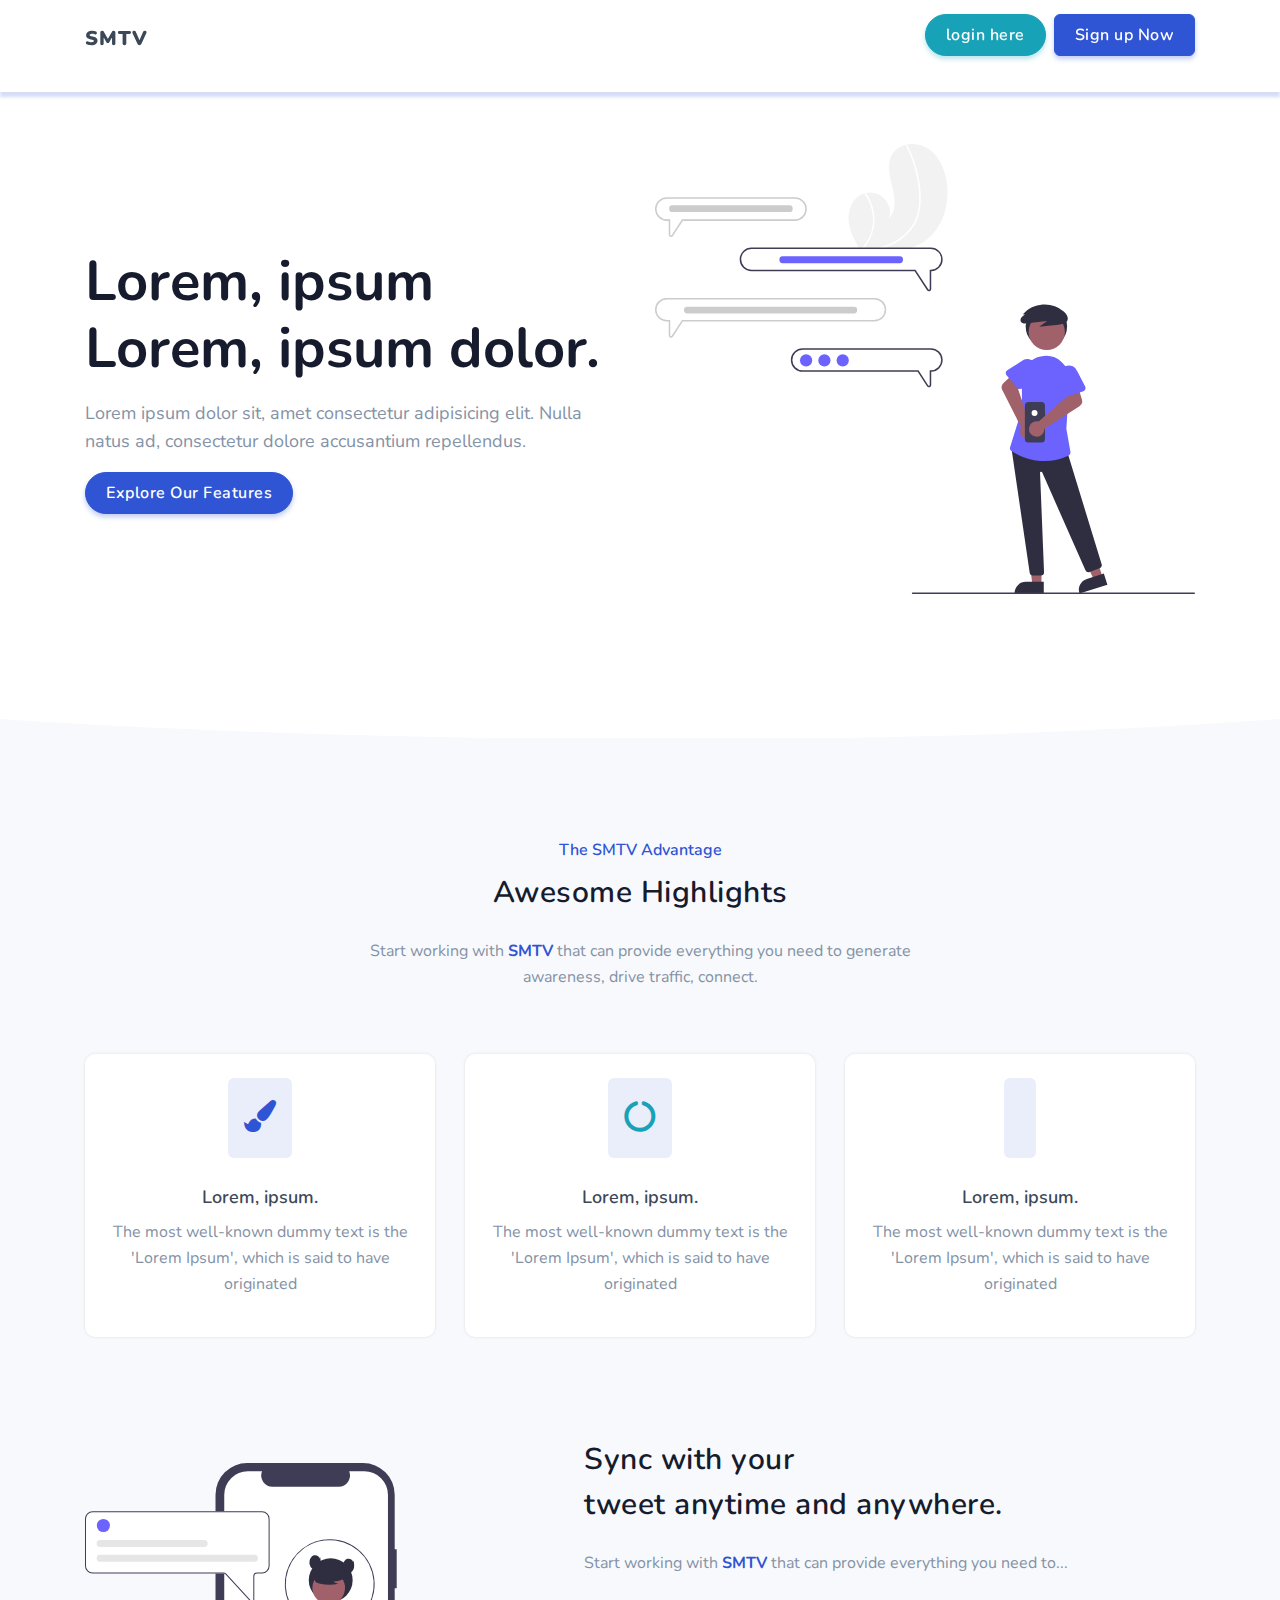
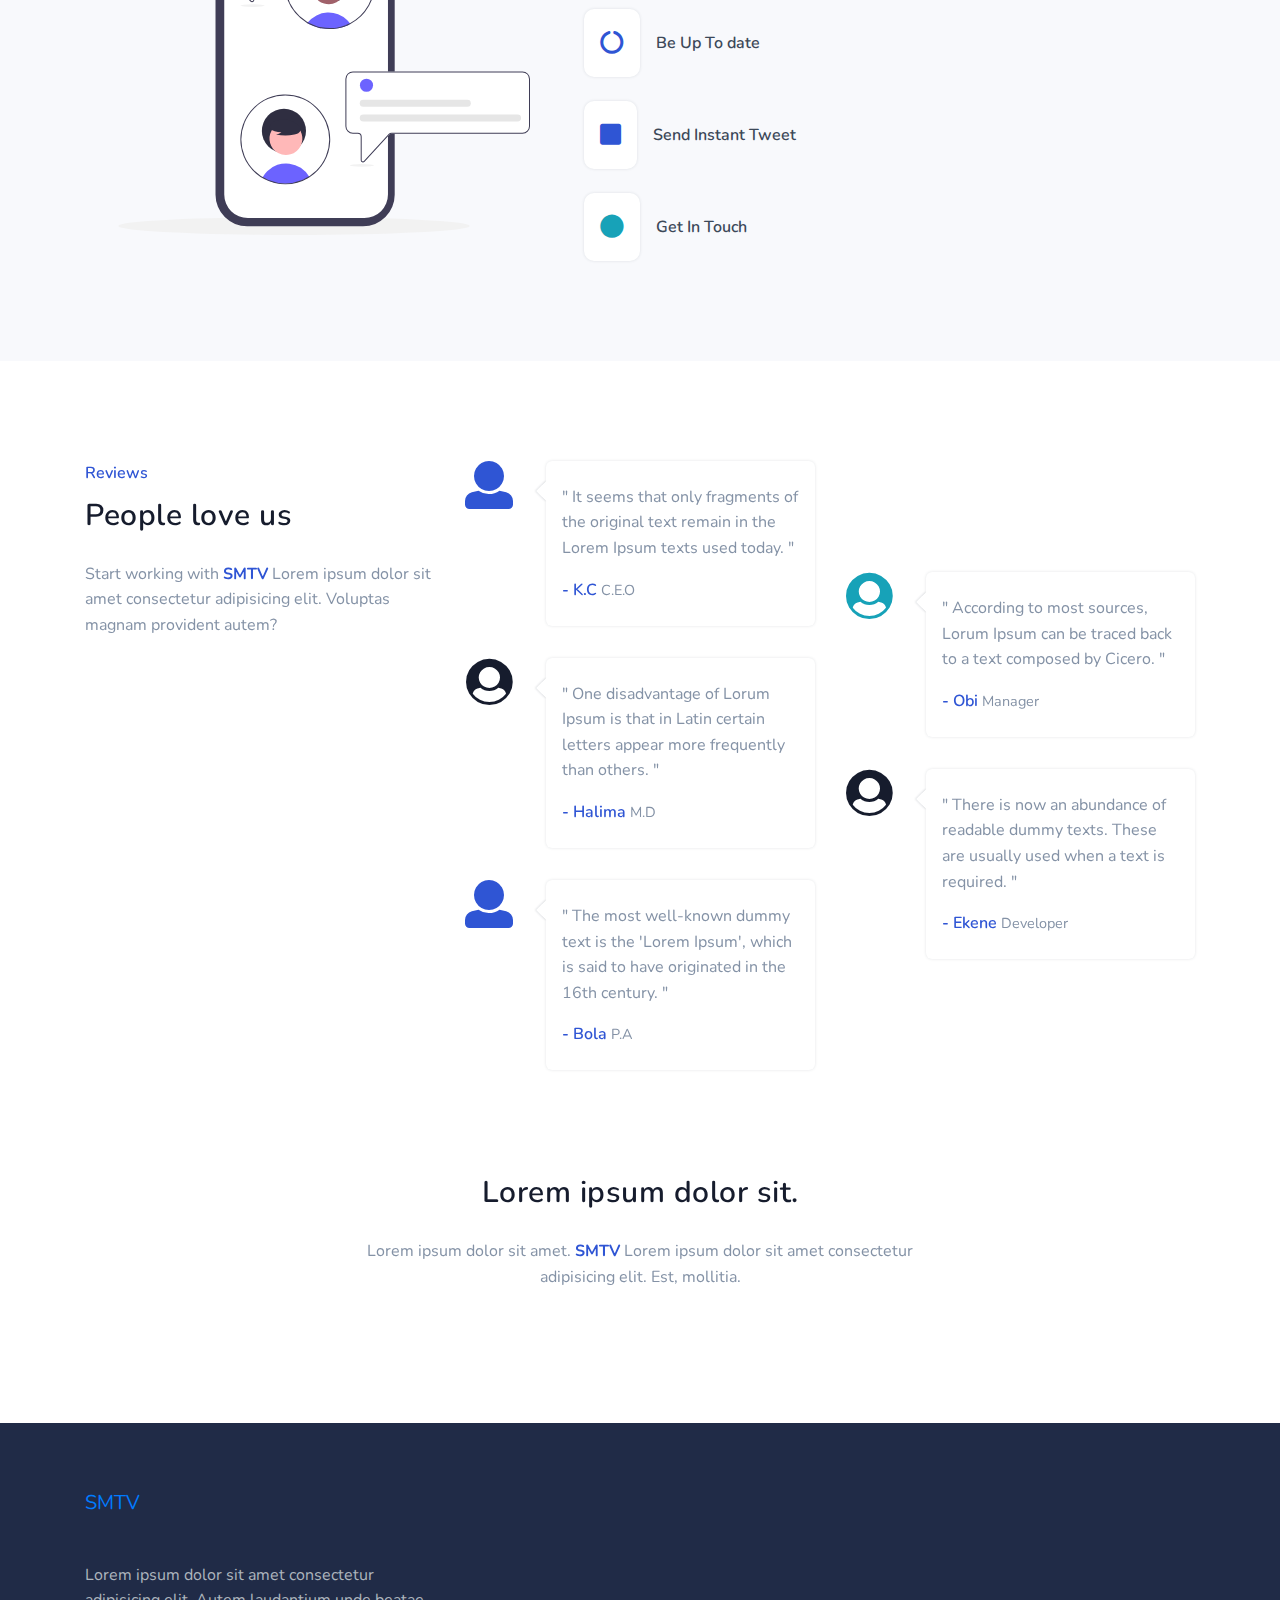
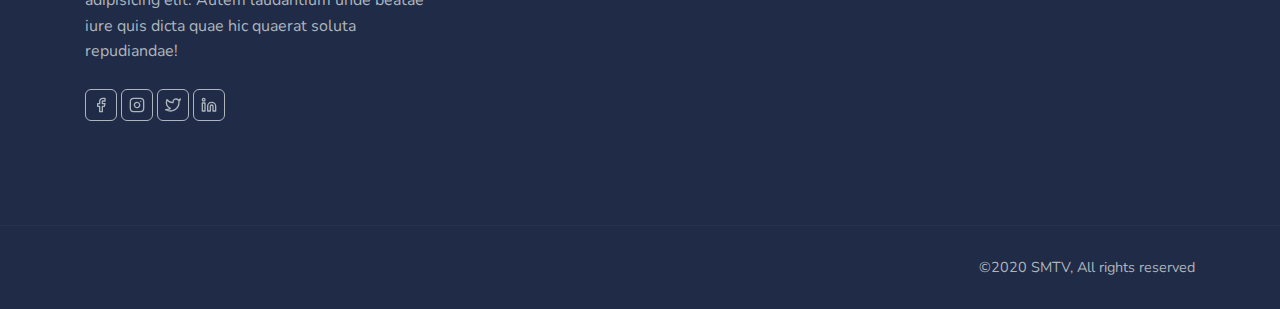
<file: index.html>
<!DOCTYPE html>
<html lang="en">

<head>
    <meta http-equiv="Content-Type" content="text/html; charset=UTF-8">
    <title>SMTV | Home</title>
    <meta name="viewport" content="width=device-width, initial-scale=1.0">
    <!-- Bootstrap -->
    <link href="./SMTV_assets/bootstrap.min.css" rel="stylesheet" type="text/css">
    <!-- Icons -->
    <link rel="stylesheet" href="./icons/css/fontawesome-all.min.css">
    <!-- Slider -->
    <link rel="stylesheet" href="./SMTV_assets/owl.carousel.min.css">
    <link rel="stylesheet" href="./SMTV_assets/owl.theme.default.min.css">
    <!-- Main Css -->
    <link href="./Css/style.css" rel="stylesheet" type="text/css" id="theme-opt">
    <link href="./Css/default.css" rel="stylesheet" id="color-opt">
    <style>
        :root {
            --uim-primary-opacity: 1;
            --uim-secondary-opacity: 0.70;
            --uim-tertiary-opacity: 0.50;
            --uim-quaternary-opacity: 0.25;
            --uim-quinary-opacity: 0;
        }

        .uim-svg {
            display: inline-block;
            height: 1em;
            vertical-align: -0.125em;
            font-size: inherit;
            fill: var(--uim-color, currentColor);
        }

        .uim-svg svg {
            display: inline-block;
        }

        .uim-primary {
            opacity: var(--uim-primary-opacity);
        }

        .uim-secondary {
            opacity: var(--uim-secondary-opacity);
        }

        .uim-tertiary {
            opacity: var(--uim-tertiary-opacity);
        }

        .uim-quaternary {
            opacity: var(--uim-quaternary-opacity);
        }

        .uim-quinary {
            opacity: var(--uim-quinary-opacity);
        }
    </style>
</head>

<body style="overflow: visible;">
    <!-- Navbar STart -->
    <header id="topnav" class="defaultscroll sticky">
        <div class="container">
            <!-- Logo container-->
            <div>
                <a class="logo" href="./index.html">
                    <h1 class="navbar-brand font-weight-bolder">SMTV</h1>
                </a>
            </div>
            <div class="buy-button">
                <a href="./Auth.html" class="btn btn-info rounded-pill mr-sm-1 login_tweak_btn">login here</a>
                <a href="./Auth.html" class="btn btn-primary">Sign up Now</a>
            </div>
            <!--end login button-->
            <!-- End Logo container-->
            <div class="menu-extras">
                <div class="menu-item">
                    <!-- Mobile menu toggle-->
                    <a class="navbar-toggle">
                        <div class="lines">
                            <span></span>
                            <span></span>
                            <span></span>
                        </div>
                    </a>
                    <!-- End mobile menu toggle-->
                </div>
            </div>

            <div id="navigation">
                <!-- Navigation Menu-->
                <ul class="navigation-menu">
                    <!-- <li><a href="#">Home</a></li> -->
                    <!-- <li><a href="#">Pricing</a></li>
                    <li><a href="#">About</a></li>
                    <li><a href="#">Contact</a></li> -->

                </ul>
                <!--end navigation menu-->
                <div class="buy-menu-btn d-none">
                    <a href="./Auth.html" class="btn btn-info rounded-pill mr-sm-1 login_tweak_btn">login
                        here</a><br><br>
                    <a href="./Auth.html" class="btn btn-primary m-0">Sign up
                        Now</a>
                </div>
                <!--end login button-->
            </div>
            <!--end navigation-->
        </div>
        <!--end container-->
    </header>
    <!--end header-->
    <!-- Navbar End -->


    <!-- Hero Start -->
    <section class="bg-half-170 d-table w-100">
        <div class="container">
            <div class="row align-items-center">
                <div class="col-md-6">
                    <div class="title-heading mt-4">
                        <h1 class="display-4 font-weight-bold mb-3">Lorem, ipsum <br> Lorem, ipsum dolor.</h1>
                        <p class="para-desc text-muted">Lorem ipsum dolor sit, amet consectetur adipisicing elit. Nulla
                            natus ad, consectetur dolore accusantium repellendus.</p>


                        <a href="./Features.html" class="btn btn-pills btn-primary">Explore Our Features</a>
                    </div>
                </div>
                <!--end col-->

                <div class="col-md-6">
                    <img src="./images/undraw_Messaging_re_pgx8.svg" class="img-fluid" alt="">
                </div>
                <!--end col-->
            </div>
            <!--end row-->
        </div>
        <!--end container-->
    </section>
    <!--end section-->
    <div class="position-relative">
        <div class="shape overflow-hidden text-light">
            <svg viewBox="0 0 2880 48" fill="none" xmlns="http://www.w3.org/2000/svg">
                <path d="M0 48H1437.5H2880V0H2160C1442.5 52 720 0 720 0H0V48Z" fill="currentColor"></path>
            </svg>
        </div>
    </div>
    <!-- Hero End -->


    <section class="section bg-light">
        <div class="container">
            <div class="row justify-content-center">
                <div class="col-12 text-center">
                    <div class="section-title mb-4 pb-2">
                        <h6 class="text-primary">The SMTV Advantage</h6>
                        <h4 class="title mb-4">Awesome Highlights</h4>
                        <p class="text-muted para-desc mb-0 mx-auto">Start working with <span
                                class="text-primary font-weight-bold">SMTV</span> that can provide everything you
                            need to generate awareness, drive traffic, connect.</p>
                    </div>
                </div>
                <!--end col-->
            </div>
            <!--end row-->

            <div class="row">
                <div class="col-lg-4 col-md-6 col-12 mt-4 pt-2">
                    <div class="card features explore-feature p-4 px-md-3 border-0 rounded-md shadow text-center">
                        <div class="icons rounded h2 text-center text-primary px-3">
                            <i class="fa fa-paint-brush"></i>
                        </div>

                        <div class="card-body p-0 content">
                            <h5 class="mt-4"><a href="javascript:void(0)" class="title text-dark">
                                    Lorem, ipsum.</a></h5>
                            <p class="text-muted">The most well-known dummy text is the 'Lorem Ipsum', which is said to
                                have originated</p>
                        </div>
                    </div>
                </div>
                <!--end col-->

                <div class="col-lg-4 col-md-6 col-12 mt-4 pt-2">
                    <div class="card features explore-feature p-4 px-md-3 border-0 rounded-md shadow text-center">
                        <div class="icons rounded h2 text-center text-primary px-3">
                            <i class="fa fa-circle-notch text-info"></i>
                        </div>

                        <div class="card-body p-0 content">
                            <h5 class="mt-4"><a href="javascript:void(0)" class="title text-dark">Lorem, ipsum.</a></h5>
                            <p class="text-muted">The most well-known dummy text is the 'Lorem Ipsum', which is said to
                                have originated</p>
                        </div>
                    </div>
                </div>
                <!--end col-->

                <div class="col-lg-4 col-md-6 col-12 mt-4 pt-2">
                    <div class="card features explore-feature p-4 px-md-3 border-0 rounded-md shadow text-center">
                        <div class="icons rounded h2 text-center text-primary px-3">
                            <i class="uil uil-credit-card-search"></i>
                        </div>

                        <div class="card-body p-0 content">
                            <h5 class="mt-4"><a href="javascript:void(0)" class="title text-dark">Lorem, ipsum.</a></h5>
                            <p class="text-muted">The most well-known dummy text is the 'Lorem Ipsum', which is said to
                                have originated
                            </p>

                        </div>
                    </div>
                </div>
                <!--end col-->
            </div>
            <!--end row-->
        </div>
        <!--end container-->

        <div class="container mt-100 mt-60">
            <div class="row align-items-center">
                <div class="col-lg-5 col-md-6">
                    <img src="./images/undraw_Chatting_re_j55r.svg" class="img-fluid rounded-md shadow-none" alt="">
                </div>
                <!--end col-->

                <div class="col-lg-7 col-md-6 mt-4 pt-2 mt-sm-0 pt-sm-0">
                    <div class="section-title text-md-left text-center ml-lg-4">
                        <h4 class="title mb-4">Sync with your <br> tweet anytime and anywhere.</h4>
                        <p class="text-muted mb-0 para-desc">Start working with <span
                                class="text-primary font-weight-bold">SMTV</span> that can provide everything you
                            need to...</p>

                        <div class="media align-items-center text-left mt-4 pt-2">
                            <div class="text-primary h4 mb-0 mr-3 p-3 rounded-md shadow bg-white">
                                <i class="fa fa-circle-notch"></i>
                            </div>
                            <div class="media-body">
                                <a href="javascript:void(0)" class="text-dark h6">Be Up To date</a>
                            </div>
                        </div>

                        <div class="media align-items-center text-left mt-4">
                            <div class="text-primary h4 mb-0 mr-3 p-3 rounded-md shadow bg-white">
                                <i class="fa fa-square"></i>
                            </div>
                            <div class="media-body">
                                <a href="javascript:void(0)" class="text-dark h6">Send Instant Tweet</a>
                            </div>
                        </div>

                        <div class="media align-items-center text-left mt-4">
                            <div class="text-primary h4 mb-0 mr-3 p-3 rounded-md shadow bg-white">
                                <i class="fa fa-circle text-info"></i>
                            </div>
                            <div class="media-body">
                                <a href="javascript:void(0)" class="text-dark h6">Get In Touch</a>
                            </div>
                        </div>
                    </div>
                </div>
                <!--end col-->
            </div>
            <!--end row-->
        </div>
        <!--end container-->
    </section>
    <!--end section-->

    <section class="section">
        <div class="container">
            <div class="row justify-content-center">
                <div class="col-lg-4 col-12">
                    <div class="sticky-bar">
                        <div class="section-title text-lg-left text-center mb-4 mb-lg-0 pb-2 pb-lg-0">
                            <h6 class="text-primary">Reviews</h6>
                            <h4 class="title mb-4">People love us</h4>
                            <p class="text-muted para-desc mb-0 mx-auto">Start working with <span
                                    class="text-primary font-weight-bold">SMTV</span> Lorem ipsum dolor sit amet
                                consectetur adipisicing elit. Voluptas magnam provident autem?</p>
                        </div>
                    </div>
                </div>
                <!--end col-->

                <div class="col-lg-8 col-12">
                    <div class="row align-items-center">
                        <div class="col-md-6">
                            <div class="row">
                                <div class="col-12 mt-4 mt-lg-0 pt-2 pt-lg-0">
                                    <div class="media customer-testi">
                                        <h4 class="avatar avatar-small mr-3 p-0 rounded shadow-none">
                                            <i class="fa fa fa-user text-primary fa-2x text-center m-0"></i></h4>
                                        <div class="media-body content p-3 shadow rounded bg-white position-relative">

                                            <p class="text-muted mt-2">" It seems that only fragments of the original
                                                text remain in the Lorem Ipsum texts used today. "</p>
                                            <h6 class="text-primary">- K.C <small class="text-muted">C.E.O</small></h6>
                                        </div>
                                    </div>
                                </div>
                                <!--end col-->

                                <div class="col-12 mt-4 pt-2">
                                    <div class="media customer-testi">
                                        <h4 class="avatar avatar-small mr-3 p-0 rounded shadow-none">
                                            <i class="fa fa fa-user-circle fa-2x text-center m-0"></i></h4>
                                        <div class="media-body content p-3 shadow rounded bg-white position-relative">

                                            <p class="text-muted mt-2">" One disadvantage of Lorum Ipsum is that in
                                                Latin certain letters appear more frequently than others. "</p>
                                            <h6 class="text-primary">- Halima <small class="text-muted">M.D</small></h6>
                                        </div>
                                    </div>
                                </div>
                                <!--end col-->

                                <div class="col-12 mt-4 pt-2">
                                    <div class="media customer-testi">
                                        <h4 class="avatar avatar-small mr-3 p-0 rounded shadow-none">
                                            <i class="fa fa fa-user text-primary fa-2x text-center m-0"></i></h4>
                                        <div class="media-body content p-3 shadow rounded bg-white position-relative">

                                            <p class="text-muted mt-2">" The most well-known dummy text is the 'Lorem
                                                Ipsum', which is said to have originated in the 16th century. "</p>
                                            <h6 class="text-primary">- Bola <small class="text-muted">P.A</small>
                                            </h6>
                                        </div>
                                    </div>
                                </div>
                                <!--end col-->
                            </div>
                            <!--end row-->
                        </div>
                        <!--end col-->

                        <div class="col-md-6">
                            <div class="row">
                                <div class="col-12 mt-4 mt-sm-0 pt-2 pt-sm-0">
                                    <div class="media customer-testi">
                                        <h4 class="avatar avatar-small mr-3 p-0 rounded shadow-none">
                                            <i class="fa fa fa-user-circle text-info fa-2x text-center m-0"></i></h4>
                                        <div class="media-body content p-3 shadow rounded bg-white position-relative">
                                            <p class="text-muted mt-2">" According to most sources, Lorum Ipsum can be
                                                traced back to a text composed by Cicero. "</p>
                                            <h6 class="text-primary">- Obi <small class="text-muted">Manager</small>
                                            </h6>
                                        </div>
                                    </div>
                                </div>
                                <!--end col-->

                                <div class="col-12 mt-4 pt-2">
                                    <div class="media customer-testi">
                                        <h4 class="avatar avatar-small mr-3 p-0 rounded shadow-none">
                                            <i class="fa fa fa-user-circle fa-2x text-center m-0"></i></h4>
                                        <div class="media-body content p-3 shadow rounded bg-white position-relative">
                                            <p class="text-muted mt-2">" There is now an abundance of readable dummy
                                                texts. These are usually used when a text is required. "</p>
                                            <h6 class="text-primary">- Ekene <small class="text-muted">Developer</small>
                                            </h6>
                                        </div>
                                    </div>
                                </div>
                                <!--end col-->
                            </div>
                            <!--end row-->
                        </div>
                        <!--end col-->
                    </div>
                    <!--end row-->
                </div>
                <!--end col-->
            </div>
            <!--end row-->
        </div>
        <!--end container-->

        <div class="container mt-100 mt-60">
            <div class="row justify-content-center">
                <div class="col-12 text-center">
                    <div class="section-title mb-4 pb-2">
                        <h4 class="title mb-4">Lorem ipsum dolor sit.</h4>
                        <p class="text-muted para-desc mx-auto mb-0">Lorem ipsum dolor sit amet. <span
                                class="text-primary font-weight-bold">SMTV</span> Lorem ipsum dolor sit amet consectetur
                            adipisicing elit. Est, mollitia.</p>
                    </div>
                </div>
                <!--end col-->
            </div>
            <!--end row-->

            <div class="row">
            </div>
            <!--end row-->
        </div>
        <!--end container-->
    </section>
    <!--end section-->

    <!-- Footer Start -->
    <footer class="footer">
        <div class="container">
            <div class="row">
                <div class="col-lg-4 col-12 mb-0 mb-md-4 pb-0 pb-md-2">
                    <a href="./index.html" class="logo-footer">
                        <p class="navbar-brand">SMTV</p>
                    </a>
                    <p class="mt-4">Lorem ipsum dolor sit amet consectetur adipisicing elit. Autem laudantium unde
                        beatae iure quis dicta quae hic quaerat soluta repudiandae!</p>
                    <ul class="list-unstyled social-icon social mb-0 mt-4">
                        <li class="list-inline-item"><a href="javascript:void(0)" class="rounded"><svg
                                    xmlns="http://www.w3.org/2000/svg" width="24" height="24" viewBox="0 0 24 24"
                                    fill="none" stroke="currentColor" stroke-width="2" stroke-linecap="round"
                                    stroke-linejoin="round" class="feather feather-facebook fea icon-sm fea-social">
                                    <path d="M18 2h-3a5 5 0 0 0-5 5v3H7v4h3v8h4v-8h3l1-4h-4V7a1 1 0 0 1 1-1h3z"></path>
                                </svg></a></li>
                        <li class="list-inline-item"><a href="javascript:void(0)" class="rounded"><svg
                                    xmlns="http://www.w3.org/2000/svg" width="24" height="24" viewBox="0 0 24 24"
                                    fill="none" stroke="currentColor" stroke-width="2" stroke-linecap="round"
                                    stroke-linejoin="round" class="feather feather-instagram fea icon-sm fea-social">
                                    <rect x="2" y="2" width="20" height="20" rx="5" ry="5"></rect>
                                    <path d="M16 11.37A4 4 0 1 1 12.63 8 4 4 0 0 1 16 11.37z"></path>
                                    <line x1="17.5" y1="6.5" x2="17.51" y2="6.5"></line>
                                </svg></a></li>
                        <li class="list-inline-item"><a href="javascript:void(0)" class="rounded"><svg
                                    xmlns="http://www.w3.org/2000/svg" width="24" height="24" viewBox="0 0 24 24"
                                    fill="none" stroke="currentColor" stroke-width="2" stroke-linecap="round"
                                    stroke-linejoin="round" class="feather feather-twitter fea icon-sm fea-social">
                                    <path
                                        d="M23 3a10.9 10.9 0 0 1-3.14 1.53 4.48 4.48 0 0 0-7.86 3v1A10.66 10.66 0 0 1 3 4s-4 9 5 13a11.64 11.64 0 0 1-7 2c9 5 20 0 20-11.5a4.5 4.5 0 0 0-.08-.83A7.72 7.72 0 0 0 23 3z">
                                    </path>
                                </svg></a></li>
                        <li class="list-inline-item"><a href="javascript:void(0)" class="rounded"><svg
                                    xmlns="http://www.w3.org/2000/svg" width="24" height="24" viewBox="0 0 24 24"
                                    fill="none" stroke="currentColor" stroke-width="2" stroke-linecap="round"
                                    stroke-linejoin="round" class="feather feather-linkedin fea icon-sm fea-social">
                                    <path
                                        d="M16 8a6 6 0 0 1 6 6v7h-4v-7a2 2 0 0 0-2-2 2 2 0 0 0-2 2v7h-4v-7a6 6 0 0 1 6-6z">
                                    </path>
                                    <rect x="2" y="9" width="4" height="12"></rect>
                                    <circle cx="4" cy="4" r="2"></circle>
                                </svg></a></li>
                    </ul>
                    <!--end icon-->
                </div>
                <!--end col-->

                <!--end col-->
            </div>
            <!--end row-->
        </div>
        <!--end container-->
    </footer>
    <!--end footer-->
    <footer class="footer footer-bar">
        <div class="container text-center">
            <div class="row align-items-center">
                <div class="col-sm-12">
                    <div class="text-sm-right">
                        <p class="mb-0 small">©2020 SMTV, All rights reserved</p>
                    </div>
                </div>
                <!--end col-->


                <!--end col-->
            </div>
            <!--end row-->
        </div>
        <!--end container-->
    </footer>
    <!--end footer-->
    <!-- Footer End -->




    <!-- javascript -->
    <script src="./SMTV_assets/jquery-3.5.1.min.js.download"></script>
    <script src="./SMTV_assets/bootstrap.bundle.min.js.download">
    </script>
    <script src="./SMTV_assets/jquery.easing.min.js.download"></script>
    <script src="./SMTV_assets/scrollspy.min.js.download"></script>
    <!-- SLIDER -->
    <script src="./SMTV_assets/owl.carousel.min.js.download"></script>
    <script src="./SMTV_assets/owl.init.js.download"></script>
    <!-- Icons -->
    <script src="./SMTV_assets/feather.min.js.download"></script>
    <script src="./SMTV_assets/bundle.js.download"></script>
    <!-- Switcher -->
    <script src="./SMTV_assets/switcher.js.download"></script>
    <!-- Main Js -->
    <script src="./SMTV_assets/app.js.download"></script>
    <script src="./js/script.js"></script>

</body>

</html>
</file>
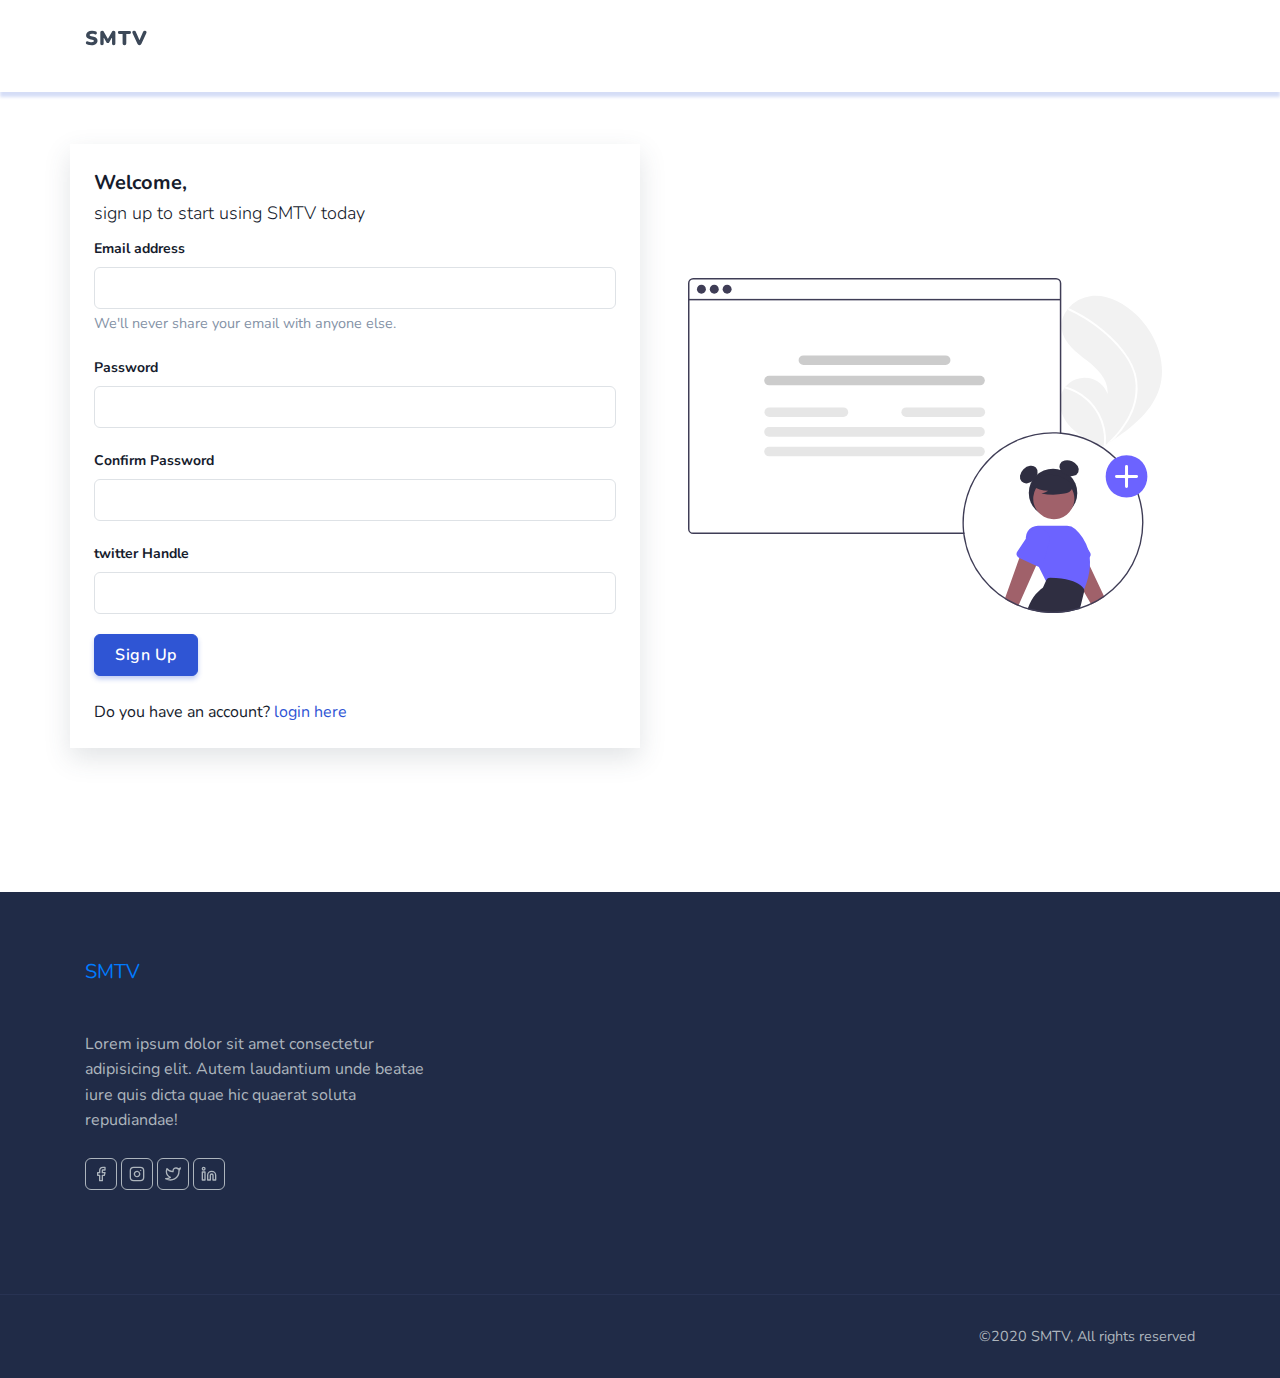
<file: Auth.html>
<!DOCTYPE html>
<html lang="en">

<head>
    <meta http-equiv="Content-Type" content="text/html; charset=UTF-8">
    <title>SMTV | Auth</title>
    <meta name="viewport" content="width=device-width, initial-scale=1.0">
    <!-- Bootstrap -->
    <link href="./SMTV_assets/bootstrap.min.css" rel="stylesheet" type="text/css">
    <!-- Icons -->
    <link rel="stylesheet" href="./icons/css/fontawesome-all.min.css">
    <!-- Slider -->
    <link rel="stylesheet" href="./SMTV_assets/owl.carousel.min.css">
    <link rel="stylesheet" href="./SMTV_assets/owl.theme.default.min.css">
    <!-- Main Css -->
    <link href="./Css/style.css" rel="stylesheet" type="text/css" id="theme-opt">
    <link href="./Css/default.css" rel="stylesheet" id="color-opt">
    <style>
        :root {
            --uim-primary-opacity: 1;
            --uim-secondary-opacity: 0.70;
            --uim-tertiary-opacity: 0.50;
            --uim-quaternary-opacity: 0.25;
            --uim-quinary-opacity: 0;
        }

        .uim-svg {
            display: inline-block;
            height: 1em;
            vertical-align: -0.125em;
            font-size: inherit;
            fill: var(--uim-color, currentColor);
        }

        .uim-svg svg {
            display: inline-block;
        }

        .uim-primary {
            opacity: var(--uim-primary-opacity);
        }

        .uim-secondary {
            opacity: var(--uim-secondary-opacity);
        }

        .uim-tertiary {
            opacity: var(--uim-tertiary-opacity);
        }

        .uim-quaternary {
            opacity: var(--uim-quaternary-opacity);
        }

        .uim-quinary {
            opacity: var(--uim-quinary-opacity);
        }
    </style>

</head>

<body style="overflow: visible;">
    <!-- for vue app -->
    <div id="app">
        <!-- Navbar STart -->
        <header id="topnav" class="defaultscroll sticky">
            <div class="container">
                <!-- Logo container-->
                <div>
                    <a class="logo" href="./index.html">
                        <h1 class="navbar-brand font-weight-bolder">SMTV</h1>
                    </a>
                </div>
                <!--end login button-->
                <!-- End Logo container-->

                <!--end navigation-->
            </div>
            <!--end container-->
        </header>
        <!--end header-->
        <!-- Navbar End -->

        <!-- Hero Start -->
        <section class="bg-half-170 d-table w-100">
            <div class="container">
                <div class="row align-items-center">
                    <div class="col-md-6 shadow-lg p-4" v-show="sign_up_con">
                        <h3 class="lead font-weight-bold">Welcome,<br>
                            <span class="small font-weight-light">sign up to start using SMTV today</span></h3>
                        <form>
                            <div class="form-group">
                                <label for="exampleInputEmail1">Email address</label>
                                <input type="email" class="form-control">
                                <small id="emailHelp" class="form-text text-muted">We'll never share your email with
                                    anyone else.</small>
                            </div>
                            <div class="form-group">
                                <label for="exampleInputPassword1">Password</label>
                                <input type="password" class="form-control">
                            </div>
                            <div class="form-group">
                                <label for="exampleInputPassword1">Confirm Password</label>
                                <input type="password" class="form-control">
                            </div>
                            <div class="form-group">
                                <label for="exampleInputPassword1">twitter Handle</label>
                                <input type="text" class="form-control">
                            </div>

                            <button type="submit" class="btn btn-primary">Sign Up</button><br><br>
                            <span>Do you have an account?</span> <a class="text-primary" v-show="login_btn"
                                @click="to_login">
                                login here</a>
                        </form>
                    </div>
                    <!--end col for sign up-->

                    <div class="col-md-6 shadow-lg p-4" v-show="login_con">
                        <h3 class="lead font-weight-bold">Hello,<br>
                            <span class="small font-weight-light">Login to start using SMTV today</span></h3>
                        <form>
                            <div class="form-group">
                                <label for="exampleInputEmail1">Email address</label>
                                <input type="email" class="form-control">
                            </div>
                            <div class="form-group">
                                <label for="exampleInputPassword1">Password</label>
                                <input type="password" class="form-control">
                            </div>

                            <div class="form-group form-check px-2">
                                <label class="form-check-label" for="exampleCheck1">Forgot password? <a
                                        class="text-primary" for="exampleCheck1" @click="recovery_mode">click
                                        here</a></label>
                            </div>

                            <button type="submit" class="btn btn-info">Login</button><br><br>
                            <span>No account yet?</span> <a class="text-primary" v-show="sign_up_btn"
                                @click="to_sign_up">Sign up here</a>
                        </form>
                    </div>
                    <!--end col for log in-->

                    <div class="col-md-6 shadow-lg p-4" v-show="recovery_con">
                        <h3 class="lead font-weight-bold">You are in recovery mode,<br>
                            <span class="small font-weight-light">Enter your email on sign up to proceed to
                                recovery</span></h3>
                        <form>
                            <div class="form-group">
                                <label for="exampleInputEmail1">Email address</label>
                                <input type="email" class="form-control">
                            </div>
                            <button type="submit" class="btn btn-primary">Submit</button><br><br>
                            <span>No account yet?</span> <a class="text-primary" v-show="sign_up_btn"
                                @click="to_sign_up">Sign up here</a>
                        </form>
                    </div>
                    <!--end col for recovery-->

                    <div class="col-md-6 p-5">
                        <img src="./images/undraw_Add_user_re_5oib.svg" class="img-fluid" alt="">
                    </div>
                    <!--end col-->
                </div>
                <!--end row-->
            </div>
            <!--end container-->
        </section>
        <!--end section-->


        <!-- Footer Start -->
        <footer class="footer">
            <div class="container">
                <div class="row">
                    <div class="col-lg-4 col-12 mb-0 mb-md-4 pb-0 pb-md-2">
                        <a href="./index.html" class="logo-footer">
                            <p class="navbar-brand">SMTV</p>
                        </a>
                        <p class="mt-4">Lorem ipsum dolor sit amet consectetur adipisicing elit. Autem laudantium unde
                            beatae iure quis dicta quae hic quaerat soluta repudiandae!</p>
                        <ul class="list-unstyled social-icon social mb-0 mt-4">
                            <li class="list-inline-item"><a href="javascript:void(0)" class="rounded"><svg
                                        xmlns="http://www.w3.org/2000/svg" width="24" height="24" viewBox="0 0 24 24"
                                        fill="none" stroke="currentColor" stroke-width="2" stroke-linecap="round"
                                        stroke-linejoin="round" class="feather feather-facebook fea icon-sm fea-social">
                                        <path d="M18 2h-3a5 5 0 0 0-5 5v3H7v4h3v8h4v-8h3l1-4h-4V7a1 1 0 0 1 1-1h3z">
                                        </path>
                                    </svg></a></li>
                            <li class="list-inline-item"><a href="javascript:void(0)" class="rounded"><svg
                                        xmlns="http://www.w3.org/2000/svg" width="24" height="24" viewBox="0 0 24 24"
                                        fill="none" stroke="currentColor" stroke-width="2" stroke-linecap="round"
                                        stroke-linejoin="round"
                                        class="feather feather-instagram fea icon-sm fea-social">
                                        <rect x="2" y="2" width="20" height="20" rx="5" ry="5"></rect>
                                        <path d="M16 11.37A4 4 0 1 1 12.63 8 4 4 0 0 1 16 11.37z"></path>
                                        <line x1="17.5" y1="6.5" x2="17.51" y2="6.5"></line>
                                    </svg></a></li>
                            <li class="list-inline-item"><a href="javascript:void(0)" class="rounded"><svg
                                        xmlns="http://www.w3.org/2000/svg" width="24" height="24" viewBox="0 0 24 24"
                                        fill="none" stroke="currentColor" stroke-width="2" stroke-linecap="round"
                                        stroke-linejoin="round" class="feather feather-twitter fea icon-sm fea-social">
                                        <path
                                            d="M23 3a10.9 10.9 0 0 1-3.14 1.53 4.48 4.48 0 0 0-7.86 3v1A10.66 10.66 0 0 1 3 4s-4 9 5 13a11.64 11.64 0 0 1-7 2c9 5 20 0 20-11.5a4.5 4.5 0 0 0-.08-.83A7.72 7.72 0 0 0 23 3z">
                                        </path>
                                    </svg></a></li>
                            <li class="list-inline-item"><a href="javascript:void(0)" class="rounded"><svg
                                        xmlns="http://www.w3.org/2000/svg" width="24" height="24" viewBox="0 0 24 24"
                                        fill="none" stroke="currentColor" stroke-width="2" stroke-linecap="round"
                                        stroke-linejoin="round" class="feather feather-linkedin fea icon-sm fea-social">
                                        <path
                                            d="M16 8a6 6 0 0 1 6 6v7h-4v-7a2 2 0 0 0-2-2 2 2 0 0 0-2 2v7h-4v-7a6 6 0 0 1 6-6z">
                                        </path>
                                        <rect x="2" y="9" width="4" height="12"></rect>
                                        <circle cx="4" cy="4" r="2"></circle>
                                    </svg></a></li>
                        </ul>
                        <!--end icon-->
                    </div>
                    <!--end col-->

                    <!--end col-->
                </div>
                <!--end row-->
            </div>
            <!--end container-->
        </footer>
        <!--end footer-->
        <footer class="footer footer-bar">
            <div class="container text-center">
                <div class="row align-items-center">
                    <div class="col-sm-12">
                        <div class="text-sm-right">
                            <p class="mb-0 small">©2020 SMTV, All rights reserved</p>
                        </div>
                    </div>
                    <!--end col-->


                    <!--end col-->
                </div>
                <!--end row-->
            </div>
            <!--end container-->
        </footer>
        <!--end footer-->
        <!-- Footer End -->
    </div>
    <!-- end of app for vue -->

    <!-- javascript -->
    <script src="./SMTV_assets/jquery-3.5.1.min.js.download"></script>
    <script src="./SMTV_assets/bootstrap.bundle.min.js.download">
    </script>
    <script src="./SMTV_assets/jquery.easing.min.js.download"></script>
    <script src="./SMTV_assets/scrollspy.min.js.download"></script>
    <!-- SLIDER -->
    <script src="./SMTV_assets/owl.carousel.min.js.download"></script>
    <script src="./SMTV_assets/owl.init.js.download"></script>
    <!-- Icons -->
    <script src="./SMTV_assets/feather.min.js.download"></script>
    <script src="./SMTV_assets/bundle.js.download"></script>
    <!-- Switcher -->
    <script src="./SMTV_assets/switcher.js.download"></script>
    <!-- Main Js -->
    <script src="./SMTV_assets/app.js.download"></script>
    <script src="./js/vue.js"></script>
    <script src="./js/script2.js"></script>
</body>

</html>
</file>
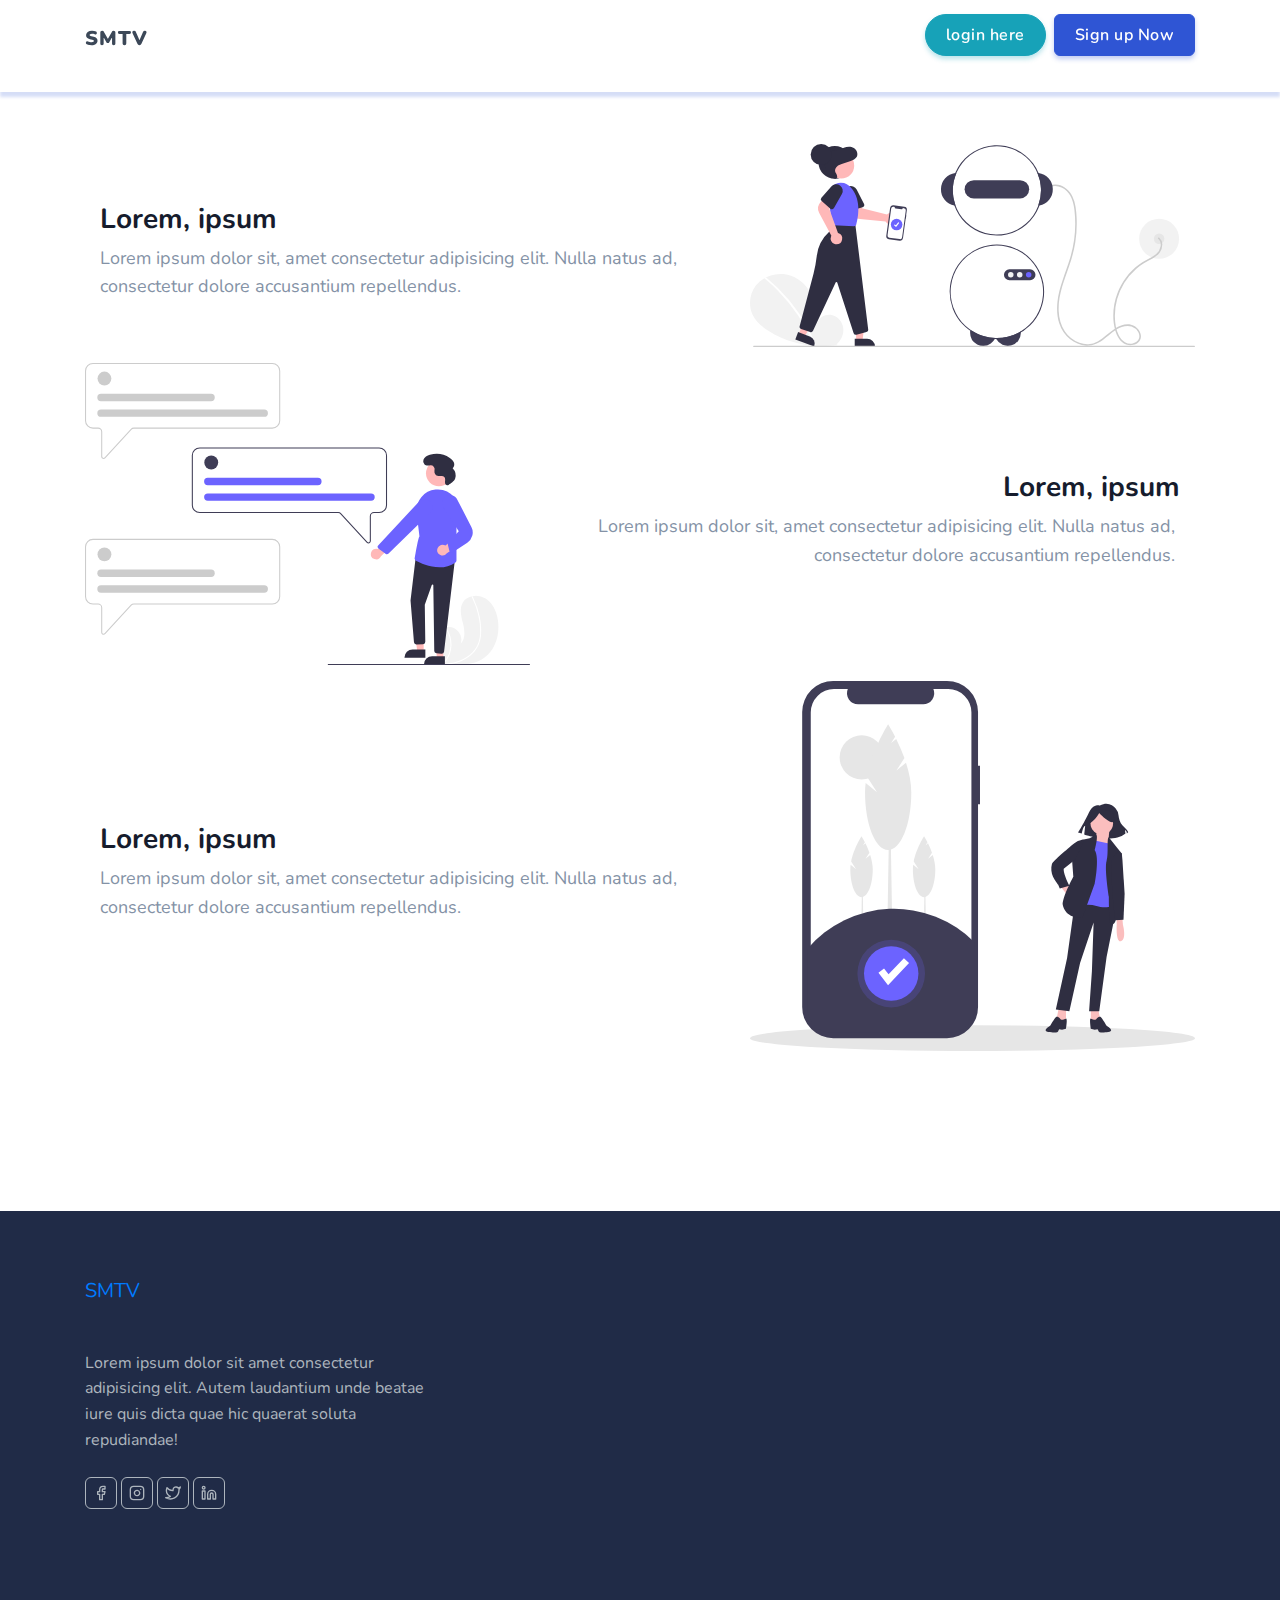
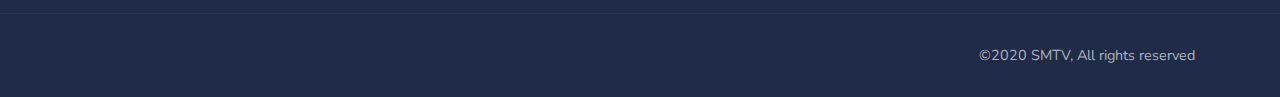
<file: Features.html>
<!DOCTYPE html>
<html lang="en">

<head>
    <meta http-equiv="Content-Type" content="text/html; charset=UTF-8">
    <title>SMTV | Home</title>
    <meta name="viewport" content="width=device-width, initial-scale=1.0">
    <!-- Bootstrap -->
    <link href="./SMTV_assets/bootstrap.min.css" rel="stylesheet" type="text/css">
    <!-- Icons -->
    <link rel="stylesheet" href="./icons/css/fontawesome-all.min.css">
    <!-- Slider -->
    <link rel="stylesheet" href="./SMTV_assets/owl.carousel.min.css">
    <link rel="stylesheet" href="./SMTV_assets/owl.theme.default.min.css">
    <!-- Main Css -->
    <link href="./Css/style.css" rel="stylesheet" type="text/css" id="theme-opt">
    <link href="./Css/default.css" rel="stylesheet" id="color-opt">
    <style>
        :root {
            --uim-primary-opacity: 1;
            --uim-secondary-opacity: 0.70;
            --uim-tertiary-opacity: 0.50;
            --uim-quaternary-opacity: 0.25;
            --uim-quinary-opacity: 0;
        }

        .uim-svg {
            display: inline-block;
            height: 1em;
            vertical-align: -0.125em;
            font-size: inherit;
            fill: var(--uim-color, currentColor);
        }

        .uim-svg svg {
            display: inline-block;
        }

        .uim-primary {
            opacity: var(--uim-primary-opacity);
        }

        .uim-secondary {
            opacity: var(--uim-secondary-opacity);
        }

        .uim-tertiary {
            opacity: var(--uim-tertiary-opacity);
        }

        .uim-quaternary {
            opacity: var(--uim-quaternary-opacity);
        }

        .uim-quinary {
            opacity: var(--uim-quinary-opacity);
        }

        @media screen and (max-width:425px) {

            .title1,
            .title2,
            .title3 {
                text-align: center !important;
            }
            #row1, #row2, #row3{
                margin-bottom: 4rem !important;
            }
            #row2 {
                flex-direction: column-reverse;
            }


        }
    </style>
</head>

<body style="overflow: visible;">
    <!-- Navbar STart -->
    <header id="topnav" class="defaultscroll sticky">
        <div class="container">
            <!-- Logo container-->
            <div>
                <a class="logo" href="./index.html">
                    <h1 class="navbar-brand font-weight-bolder">SMTV</h1>
                </a>
            </div>
            <div class="buy-button">
                <a href="./Auth.html" class="btn btn-info rounded-pill mr-sm-1 login_tweak_btn">login here</a>
                <a href="./Auth.html" class="btn btn-primary">Sign up Now</a>
            </div>
            <!--end login button-->
            <!-- End Logo container-->
            <div class="menu-extras">
                <div class="menu-item">
                    <!-- Mobile menu toggle-->
                    <a class="navbar-toggle">
                        <div class="lines">
                            <span></span>
                            <span></span>
                            <span></span>
                        </div>
                    </a>
                    <!-- End mobile menu toggle-->
                </div>
            </div>

            <div id="navigation">
                <!-- Navigation Menu-->
                <ul class="navigation-menu">
                    <!-- <li><a href="#">Home</a></li> -->
                    <!-- <li><a href="#">Pricing</a></li>
                    <li><a href="#">About</a></li>
                    <li><a href="#">Contact</a></li> -->

                </ul>
                <!--end navigation menu-->
                <div class="buy-menu-btn d-none">
                    <a href="./Auth.html" class="btn btn-info rounded-pill mr-sm-1 login_tweak_btn">login
                        here</a><br><br>
                    <a href="./Auth.html" class="btn btn-primary m-0">Sign up
                        Now</a>
                </div>
                <!--end login button-->
            </div>
            <!--end navigation-->
        </div>
        <!--end container-->
    </header>
    <!--end header-->
    <!-- Navbar End -->


    <!-- Hero Start -->
    <section class="bg-half-170 d-table w-100">
        <div class="container">
            <div class="row align-items-center mb-3" id="row1">
                <div class="col-md-7">
                    <div class="title-heading mt-4 col-lg-12">
                        <h3 class="display-5 font-weight-bold mb-1 title1">Lorem, ipsum</h3>
                        <p class="para-desc text-muted write1">Lorem ipsum dolor sit, amet consectetur adipisicing elit.
                            Nulla
                            natus ad, consectetur dolore accusantium repellendus.</p>
                    </div>
                </div>
                <!--end col-->

                <div class="col-md-5">
                    <img src="./images/undraw_Artificial_intelligence_re_enpp.svg" class="img-fluid" alt="">
                </div>
                <!--end col-->
            </div>
            <!--end row-->

            <div class="row align-items-center justify-content-between mb-3" id="row2">
                <div class="col-md-5">
                    <img src="./images/undraw_Personal_text_re_vqj3.svg" class="img-fluid" alt="">
                </div>
                <!--end col-->
                <div class="col-md-7">
                    <div class="title-heading mt-4 col-lg-12">
                        <h3 class="display-5 font-weight-bold mb-1 title2 text-right">Lorem, ipsum</h3>
                        <p class="para-desc text-muted write2 text-right">Lorem ipsum dolor sit, amet consectetur adipisicing
                            elit. Nulla
                            natus ad, consectetur dolore accusantium repellendus.</p>
                    </div>
                </div>
                <!--end col-->

            </div>
            <!--end row-->

            <div class="row align-items-center mb-3" id="row3">
                <div class="col-md-7">
                    <div class="title-heading mt-4 col-lg-12">
                        <h3 class="display-5 font-weight-bold mb-1 title3">Lorem, ipsum</h3>
                        <p class="para-desc text-muted write3">Lorem ipsum dolor sit, amet consectetur adipisicing
                            elit. Nulla
                            natus ad, consectetur dolore accusantium repellendus.</p>
                    </div>
                </div>
                <!--end col-->

                <div class="col-md-5">
                    <img src="./images/undraw_verified_tw20.svg" class="img-fluid" alt="">
                </div>
                <!--end col-->
            </div>
            <!--end row-->

        </div>
        <!--end container-->
    </section>
    <!--end section-->


    <!-- Footer Start -->
    <footer class="footer">
        <div class="container">
            <div class="row">
                <div class="col-lg-4 col-12 mb-0 mb-md-4 pb-0 pb-md-2">
                    <a href="./index.html" class="logo-footer">
                        <p class="navbar-brand">SMTV</p>
                    </a>
                    <p class="mt-4">Lorem ipsum dolor sit amet consectetur adipisicing elit. Autem laudantium unde
                        beatae iure quis dicta quae hic quaerat soluta repudiandae!</p>
                    <ul class="list-unstyled social-icon social mb-0 mt-4">
                        <li class="list-inline-item"><a href="javascript:void(0)" class="rounded"><svg
                                    xmlns="http://www.w3.org/2000/svg" width="24" height="24" viewBox="0 0 24 24"
                                    fill="none" stroke="currentColor" stroke-width="2" stroke-linecap="round"
                                    stroke-linejoin="round" class="feather feather-facebook fea icon-sm fea-social">
                                    <path d="M18 2h-3a5 5 0 0 0-5 5v3H7v4h3v8h4v-8h3l1-4h-4V7a1 1 0 0 1 1-1h3z"></path>
                                </svg></a></li>
                        <li class="list-inline-item"><a href="javascript:void(0)" class="rounded"><svg
                                    xmlns="http://www.w3.org/2000/svg" width="24" height="24" viewBox="0 0 24 24"
                                    fill="none" stroke="currentColor" stroke-width="2" stroke-linecap="round"
                                    stroke-linejoin="round" class="feather feather-instagram fea icon-sm fea-social">
                                    <rect x="2" y="2" width="20" height="20" rx="5" ry="5"></rect>
                                    <path d="M16 11.37A4 4 0 1 1 12.63 8 4 4 0 0 1 16 11.37z"></path>
                                    <line x1="17.5" y1="6.5" x2="17.51" y2="6.5"></line>
                                </svg></a></li>
                        <li class="list-inline-item"><a href="javascript:void(0)" class="rounded"><svg
                                    xmlns="http://www.w3.org/2000/svg" width="24" height="24" viewBox="0 0 24 24"
                                    fill="none" stroke="currentColor" stroke-width="2" stroke-linecap="round"
                                    stroke-linejoin="round" class="feather feather-twitter fea icon-sm fea-social">
                                    <path
                                        d="M23 3a10.9 10.9 0 0 1-3.14 1.53 4.48 4.48 0 0 0-7.86 3v1A10.66 10.66 0 0 1 3 4s-4 9 5 13a11.64 11.64 0 0 1-7 2c9 5 20 0 20-11.5a4.5 4.5 0 0 0-.08-.83A7.72 7.72 0 0 0 23 3z">
                                    </path>
                                </svg></a></li>
                        <li class="list-inline-item"><a href="javascript:void(0)" class="rounded"><svg
                                    xmlns="http://www.w3.org/2000/svg" width="24" height="24" viewBox="0 0 24 24"
                                    fill="none" stroke="currentColor" stroke-width="2" stroke-linecap="round"
                                    stroke-linejoin="round" class="feather feather-linkedin fea icon-sm fea-social">
                                    <path
                                        d="M16 8a6 6 0 0 1 6 6v7h-4v-7a2 2 0 0 0-2-2 2 2 0 0 0-2 2v7h-4v-7a6 6 0 0 1 6-6z">
                                    </path>
                                    <rect x="2" y="9" width="4" height="12"></rect>
                                    <circle cx="4" cy="4" r="2"></circle>
                                </svg></a></li>
                    </ul>
                    <!--end icon-->
                </div>
                <!--end col-->

                <!--end col-->
            </div>
            <!--end row-->
        </div>
        <!--end container-->
    </footer>
    <!--end footer-->
    <footer class="footer footer-bar">
        <div class="container text-center">
            <div class="row align-items-center">
                <div class="col-sm-12">
                    <div class="text-sm-right">
                        <p class="mb-0 small">©2020 SMTV, All rights reserved</p>
                    </div>
                </div>
                <!--end col-->


                <!--end col-->
            </div>
            <!--end row-->
        </div>
        <!--end container-->
    </footer>
    <!--end footer-->
    <!-- Footer End -->




    <!-- javascript -->
    <script src="./SMTV_assets/jquery-3.5.1.min.js.download"></script>
    <script src="./SMTV_assets/bootstrap.bundle.min.js.download">
    </script>
    <script src="./SMTV_assets/jquery.easing.min.js.download"></script>
    <script src="./SMTV_assets/scrollspy.min.js.download"></script>
    <!-- SLIDER -->
    <script src="./SMTV_assets/owl.carousel.min.js.download"></script>
    <script src="./SMTV_assets/owl.init.js.download"></script>
    <!-- Icons -->
    <script src="./SMTV_assets/feather.min.js.download"></script>
    <script src="./SMTV_assets/bundle.js.download"></script>
    <!-- Switcher -->
    <script src="./SMTV_assets/switcher.js.download"></script>
    <!-- Main Js -->
    <script src="./SMTV_assets/app.js.download"></script>
    <script src="./js/script.js"></script>

</body>

</html>
</file>
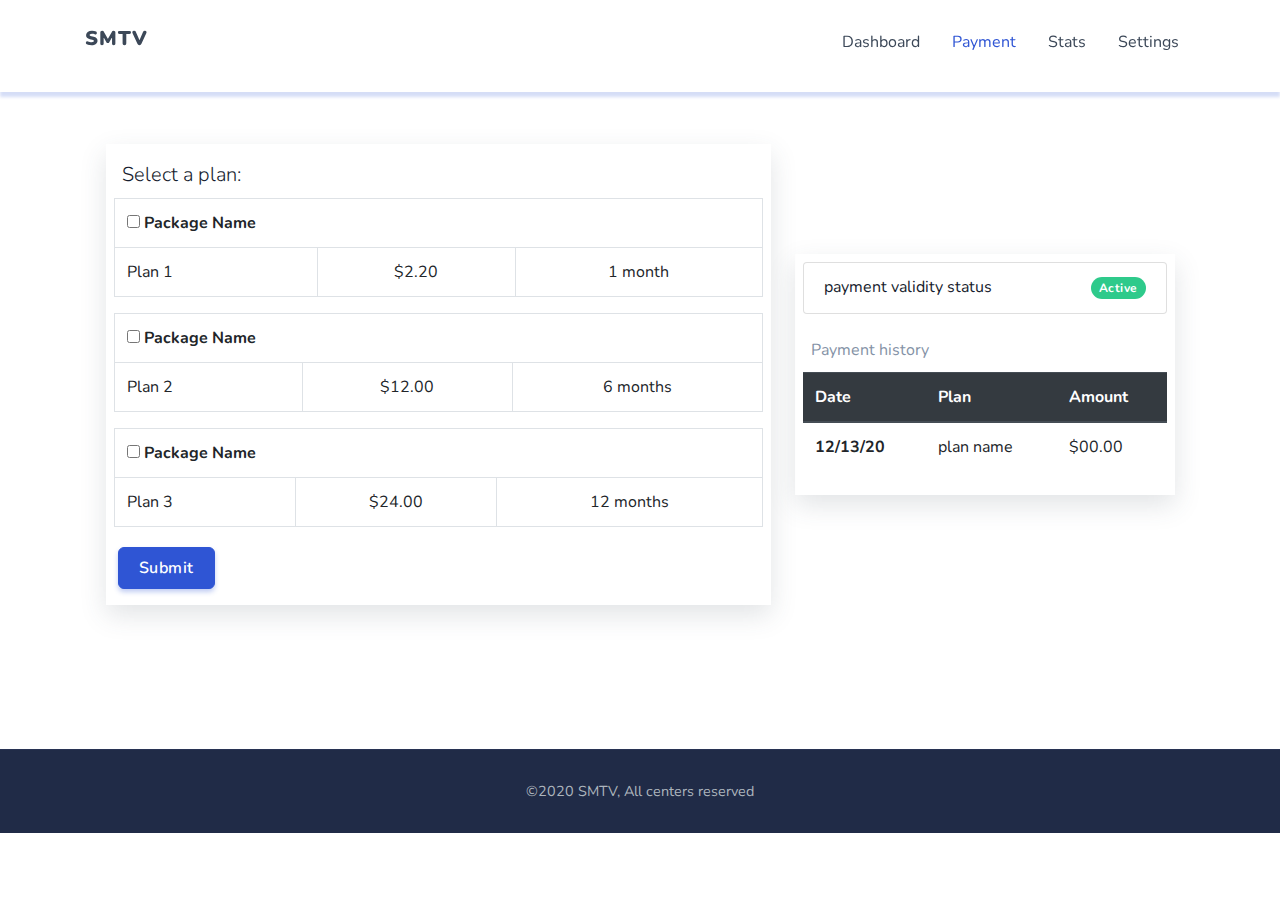
<file: Payment.html>
<!DOCTYPE html>
<html lang="en">

<head>
    <meta http-equiv="Content-Type" content="text/html; charset=UTF-8">
    <title>SMTV | Payment</title>
    <meta name="viewport" content="width=device-width, initial-scale=1.0">
    <!-- Bootstrap -->
    <link href="./SMTV_assets/bootstrap.min.css" rel="stylesheet" type="text/css">
    <!-- Icons -->
    <link rel="stylesheet" href="./icons/css/fontawesome-all.min.css">
    <!-- Slider -->
    <link rel="stylesheet" href="./SMTV_assets/owl.carousel.min.css">
    <link rel="stylesheet" href="./SMTV_assets/owl.theme.default.min.css">
    <!-- Main Css -->
    <link href="./Css/style.css" rel="stylesheet" type="text/css" id="theme-opt">
    <link href="./Css/default.css" rel="stylesheet" id="color-opt">
    <link href="./Css/settings.css" rel="stylesheet">
    <style>
        :root {
            --uim-primary-opacity: 1;
            --uim-secondary-opacity: 0.70;
            --uim-tertiary-opacity: 0.50;
            --uim-quaternary-opacity: 0.25;
            --uim-quinary-opacity: 0;
        }

        .uim-svg {
            display: inline-block;
            height: 1em;
            vertical-align: -0.125em;
            font-size: inherit;
            fill: var(--uim-color, currentColor);
        }

        .uim-svg svg {
            display: inline-block;
        }

        .uim-primary {
            opacity: var(--uim-primary-opacity);
        }

        .uim-secondary {
            opacity: var(--uim-secondary-opacity);
        }

        .uim-tertiary {
            opacity: var(--uim-tertiary-opacity);
        }

        .uim-quaternary {
            opacity: var(--uim-quaternary-opacity);
        }

        .uim-quinary {
            opacity: var(--uim-quinary-opacity);
        }
    </style>
</head>

<body style="overflow-x:none;">
    <!-- Navbar STart -->
    <header id="topnav" class="defaultscroll sticky">
        <div class="container">
            <!-- Logo container-->
            <div>
                <a class="logo" href="./index.html">
                    <h1 class="navbar-brand font-weight-bolder">SMTV</h1>
                </a>
            </div>
            <div class="buy-button">
                <!-- <a href="#" class="btn btn-info rounded-pill mr-sm-1">login here</a> -->
                <!-- <a href="./Auth.html" class="btn btn-primary">Sign up Now</a> -->
                <ul class="nav">
                    <li class="nav-item">
                        <a class="nav-link text-dark" href="./Dashboard.html">Dashboard</a>
                    </li>
                    <li class="nav-item">
                        <a class="nav-link text-primary" href="./Payment.html">Payment</a>
                    </li>
                     <li class="nav-item">
                        <a class="nav-link text-dark text-dark" href="./stats.html">Stats</a>
                    </li>
                    <li class="nav-item">
                        <a class="nav-link text-dark" href="./settings.html">Settings</a>
                    </li>
                </ul>
            </div>
            <!--end login button-->
            <!-- End Logo container-->
            <div class="menu-extras">
                <div class="menu-item">
                    <!-- Mobile menu toggle-->
                    <a class="navbar-toggle">
                        <div class="lines">
                            <span></span>
                            <span></span>
                            <span></span>
                        </div>
                    </a>
                    <!-- End mobile menu toggle-->
                </div>
            </div>

            <div id="navigation">
                <!-- Navigation Menu-->
                <ul class="navigation-menu">
                    <!-- <li><a href="#">Home</a></li> -->
                    <!-- <li><a href="#">Pricing</a></li>
                    <li><a href="#">About</a></li>
                    <li><a href="#">Contact</a></li> -->

                </ul>
                <!--end navigation menu-->
                <div class="buy-menu-btn d-none">
                    <ul class="nav flex-column align-items-end">
                        <li class="nav-item">
                            <a class="nav-link text-dark" href="./Dashboard.html">Dashboard</a>
                        </li>
                        <li class="nav-item">
                            <a class="nav-link text-primary" href="./Payment.html">Payment</a>
                        </li>
                        <li class="nav-item">
                            <a class="nav-link text-dark" href="./settings.html">Settings</a>
                        </li>
                    </ul>
                </div>
                <!--end login button-->
            </div>
            <!--end navigation-->
        </div>
        <!--end container-->
    </header>
    <!--end header-->
    <!-- Navbar End -->

    <!-- Hero Start -->
    <section class="bg-half-170 d-table w-100">
        <div class="container">
            <div class="row align-items-center justify-content-center">
                <div class="col-md-7 shadow-lg py-2 p-2 mr-3 main-view">
                    <form>
                        <input type="hidden" value=""><input type="hidden" name="" value="">
                        <input type="hidden">
                        <h5 class="font-weight-light m-2">Select a plan:</h5>
                        <table class="table table-bordered table-hover" cellspacing="1" cellpadding="2" border="0"
                            width="100%">
                            <tbody>
                                <tr>
                                    <td colspan="3">
                                        <input type="checkbox">
                                        <b class="text-capitalize">Package name</b>
                                    </td>
                                </tr>

                                <tr>
                                    <td>Plan 1</td>
                                    <td align="center">$2.20</td>
                                    <td align="center">1 month</td>
                                </tr>

                            </tbody>
                        </table>

                        <table class="table table-bordered table-hover" cellspacing="1" cellpadding="2" border="0"
                            width="100%">
                            <tbody>
                                <tr>
                                    <td colspan="3">
                                        <input type="checkbox">
                                        <b class="text-capitalize">Package name</b>
                                    </td>
                                </tr>

                                <tr>
                                    <td>Plan 2</td>
                                    <td align="center">$12.00</td>
                                    <td align="center"><span>6 months</span></td>
                                </tr>
                            </tbody>
                        </table>

                        <table class="table table-bordered table-hover" cellspacing="1" cellpadding="2" border="0"
                            width="100%">
                            <tbody>
                                <tr>
                                    <td colspan="3">
                                        <input type="checkbox">
                                        <b class="text-capitalize">Package name</b>
                                    </td>
                                </tr>

                                <tr>
                                    <td>Plan 3</td>
                                    <td align="center">$24.00</td>
                                    <td align="center"><span>12 months</span></td>
                                </tr>

                            </tbody>
                        </table>

                        <div class="jumbotron bg-transparent p-1 my-1">
                            <button type="submit" class="btn btn-primary rounded">Submit</button>
                        </div>

                    </form>
                </div>
                <div class="col-md-4 shadow-lg py-2 p-2 ml-2" style="max-height: 45vh; overflow-y: auto;">
                    <ul class="list-group">
                        <li class="list-group-item d-flex justify-content-between align-items-center mb-3">
                            <p class="m-0">payment validity status</p>
                            <span class="badge badge-success badge-pill">Active</span>
                        </li>
                    </ul>

                    <p class="m-2 text-muted">Payment history</p>
                    <table class="table">
                        <thead class="thead-dark">
                            <tr>
                                <th scope="col">Date</th>
                                <th scope="col">Plan</th>
                                <th scope="col">Amount</th>
                            </tr>
                        </thead>
                        <tbody>
                            <tr>
                                <th scope="row"><span>12/13/20</span></th>
                                <td><span>plan name</span></td>
                                <td><span>$00.00</span></td>
                            </tr>

                        </tbody>
                    </table>
                </div>
                <!--end col-->
            </div>
            <!--end row-->
        </div>
        <!--end container-->

    </section>
    <!--end section-->
    </section>
    <!--end section-->




    <footer class="footer footer-bar">
        <div class="container text-center p-0">
            <div class="row align-items-center">
                <div class="col-sm-12">
                    <div class="text-sm-center">
                        <p class="mb-0 small">©2020 SMTV, All centers reserved</p>
                    </div>
                </div>
                <!--end col-->


                <!--end col-->
            </div>
            <!--end row-->
        </div>
        <!--end container-->
    </footer>
    <!--end footer-->
    <!-- Footer End -->




    <!-- javascript -->
    <script src="./SMTV_assets/jquery-3.5.1.min.js.download"></script>
    <script src="./SMTV_assets/bootstrap.bundle.min.js.download">
    </script>
    <script src="./SMTV_assets/jquery.easing.min.js.download"></script>
    <script src="./SMTV_assets/scrollspy.min.js.download"></script>
    <!-- SLIDER -->
    <script src="./SMTV_assets/owl.carousel.min.js.download"></script>
    <script src="./SMTV_assets/owl.init.js.download"></script>
    <!-- Icons -->
    <script src="./SMTV_assets/feather.min.js.download"></script>
    <script src="./SMTV_assets/bundle.js.download"></script>
    <!-- Switcher -->
    <script src="./SMTV_assets/switcher.js.download"></script>
    <!-- Main Js -->
    <script src="./SMTV_assets/app.js.download"></script>
    <script src="./js/vue.js"></script>
    <script src="./js/script2.js"></script>

</body>

</html>
</file>
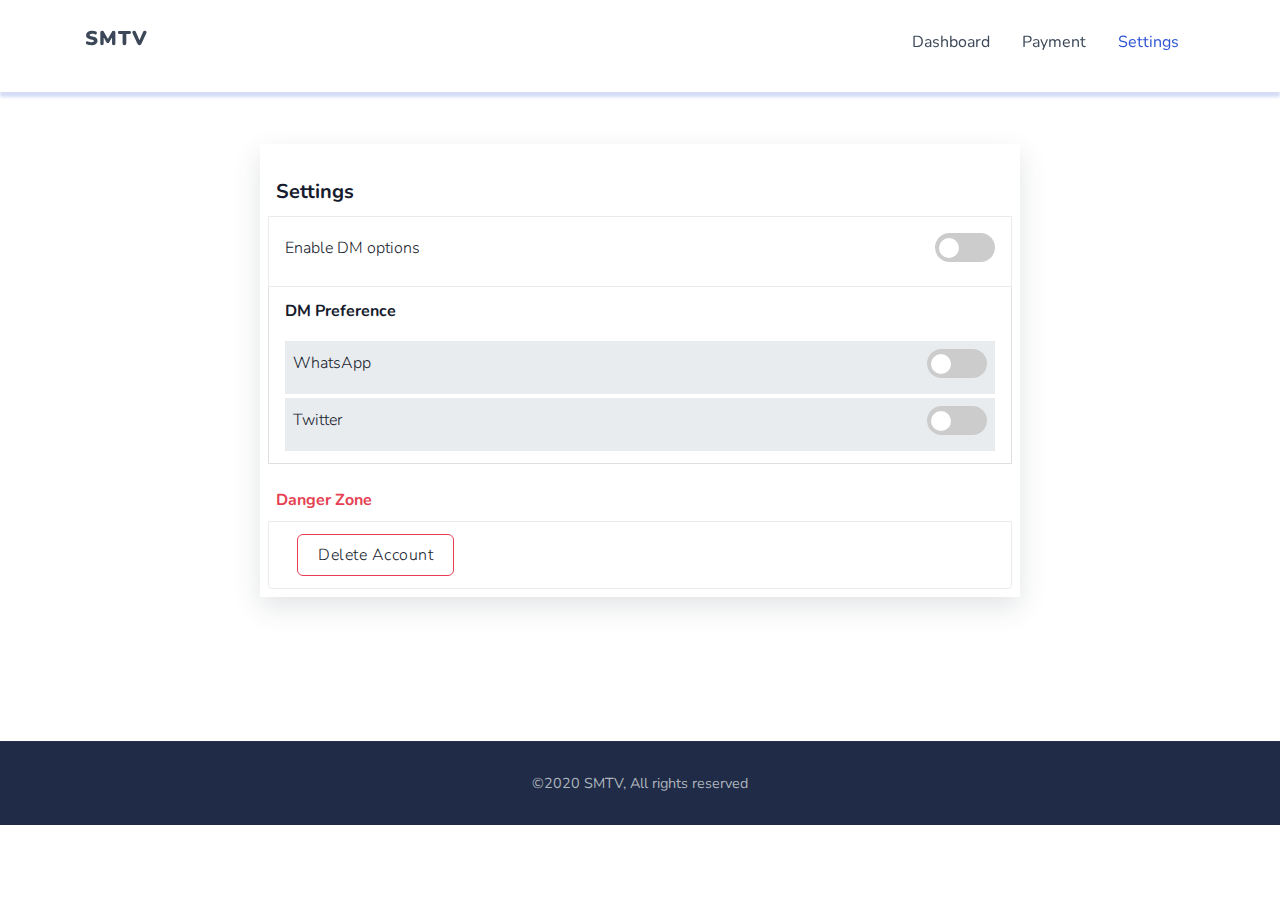
<file: settings.html>
<!DOCTYPE html>
<html lang="en">

<head>
    <meta http-equiv="Content-Type" content="text/html; charset=UTF-8">
    <title>SMTV | Settings</title>
    <meta name="viewport" content="width=device-width, initial-scale=1.0">
    <!-- Bootstrap -->
    <link href="./SMTV_assets/bootstrap.min.css" rel="stylesheet" type="text/css">
    <!-- Icons -->
    <link rel="stylesheet" href="./icons/css/fontawesome-all.min.css">
    <!-- Slider -->
    <link rel="stylesheet" href="./SMTV_assets/owl.carousel.min.css">
    <link rel="stylesheet" href="./SMTV_assets/owl.theme.default.min.css">
    <!-- Main Css -->
    <link href="./Css/style.css" rel="stylesheet" type="text/css" id="theme-opt">
    <link href="./Css/default.css" rel="stylesheet" id="color-opt">
    <link href="./Css/settings.css" rel="stylesheet">
    <style>
        :root {
            --uim-primary-opacity: 1;
            --uim-secondary-opacity: 0.70;
            --uim-tertiary-opacity: 0.50;
            --uim-quaternary-opacity: 0.25;
            --uim-quinary-opacity: 0;
        }

        .uim-svg {
            display: inline-block;
            height: 1em;
            vertical-align: -0.125em;
            font-size: inherit;
            fill: var(--uim-color, currentColor);
        }

        .uim-svg svg {
            display: inline-block;
        }

        .uim-primary {
            opacity: var(--uim-primary-opacity);
        }

        .uim-secondary {
            opacity: var(--uim-secondary-opacity);
        }

        .uim-tertiary {
            opacity: var(--uim-tertiary-opacity);
        }

        .uim-quaternary {
            opacity: var(--uim-quaternary-opacity);
        }

        .uim-quinary {
            opacity: var(--uim-quinary-opacity);
        }
    </style>
</head>

<body style="overflow: visible;">
    <!-- Navbar STart -->
    <header id="topnav" class="defaultscroll sticky">
        <div class="container">
            <!-- Logo container-->
            <div>
                <a class="logo" href="./index.html">
                    <h1 class="navbar-brand font-weight-bolder">SMTV</h1>
                </a>
            </div>
            <div class="buy-button">
                <!-- <a href="#" class="btn btn-info rounded-pill mr-sm-1">login here</a> -->
                <!-- <a href="./Auth.html" class="btn btn-primary">Sign up Now</a> -->
                <ul class="nav">
                    <li class="nav-item">
                        <a class="nav-link text-dark" href="./Dashboard.html">Dashboard</a>
                    </li>
                    <li class="nav-item">
                        <a class="nav-link text-dark" href="./Payment.html">Payment</a>
                    </li>
                    <li class="nav-item">
                        <a class="nav-link text-dark text-primary" href="./settings.html">Settings</a>
                    </li>
                </ul>
            </div>
            <!-- End Logo container-->
            <div class="menu-extras">
                <div class="menu-item">
                    <!-- Mobile menu toggle-->
                    <a class="navbar-toggle">
                        <div class="lines">
                            <span></span>
                            <span></span>
                            <span></span>
                        </div>
                    </a>
                    <!-- End mobile menu toggle-->
                </div>
            </div>

            <div id="navigation">
                <!-- Navigation Menu-->
                <ul class="navigation-menu">
                    <!-- <li><a href="#">Home</a></li> -->
                    <!-- <li><a href="#">Pricing</a></li>
                    <li><a href="#">About</a></li>
                    <li><a href="#">Contact</a></li> -->

                </ul>
                <!--end navigation menu-->
                <div class="buy-menu-btn d-none">
                    <ul class="nav flex-column align-items-end">
                        <li class="nav-item">
                            <a class="nav-link text-primary" href="./Dashboard.html">Dashboard</a>
                        </li>
                        <li class="nav-item">
                            <a class="nav-link text-dark" href="./Payment.html">Payment</a>
                        </li>
                        <li class="nav-item">
                            <a class="nav-link text-dark" href="./settings.html">Settings</a>
                        </li>
                    </ul>
                </div>
                <!--end login button-->
            </div>
            <!--end navigation-->
        </div>
        <!--end container-->
    </header>
    <!--end header-->
    <!-- Navbar End -->

    <!-- Hero Start -->
    <section class="bg-half-170 d-table w-100" id="app">
        <div class="container">
            <div class="row align-items-center justify-content-center">
                <div class="col-md-8 shadow-lg py-2 p-2 mx-2 main-view">
                    <ul class="list-group">
                        <li class="list-group-item border-0 mt-3 mb-0 p-2">
                            <p class="lead font-weight-bold my-0">Settings</p>
                        </li>
                        <li class="list-group-item p-2 border">
                            <div
                                class="jumbotron bg-transparent m-0 d-flex justify-content-between align-items-center p-2">

                                <h6 class="font-weight-light">Enable DM options</h6>
                                <label class="switch">
                                    <input type="checkbox" onclick="show_Dm_options()">
                                    <span class="slider round"></span>
                                </label>
                            </div>
                        </li>
                        <li class="list-group-item px-3">
                            <p class="font-weight-bold">DM Preference</p>
                            <div
                                class="jumbotron rounded-0 m-0 mb-1 d-flex justify-content-between align-items-center p-2">
                                <h6 class="font-weight-light">WhatsApp</h6>
                                <label class="switch">
                                    <input type="checkbox" onclick="showWhatsApp()">
                                    <span class="slider round"></span>
                                </label>
                            </div>

                            <div class="jumbotron rounded-0 m-0 d-flex justify-content-between align-items-center p-2">
                                <h6 class="font-weight-light">Twitter</h6>
                                <label class="switch">
                                    <input type="checkbox" onclick="showTwitter()">
                                    <span class="slider round"></span>
                                </label>
                            </div>
                        </li>
                        <li class="list-group-item border-0 mt-3 mb-0 p-2">
                            <p class="text-danger font-weight-bold my-0">Danger Zone</p>
                        </li>
                        <li class="list-group-item border d-flex align-items-center">
                            <!-- <p class="m-0 mr-sm-1">consectetur adipisicing </p> -->
                            <a class=" btn btn-outline-danger m-0 ml-sm-2 font-weight-light" onclick="showBar()">Delete
                                Account</a>
                        </li>
                    </ul>

                    <!-- <div class="toggle-button-cover">
                        <div class="button-cover">
                            <div class="button r" id="button-3">
                                <input type="checkbox" class="checkbox">
                                <div class="knobs"></div>
                                <div class="layer"></div>
                            </div>
                        </div>
                    </div> -->
                    <!-- Rounded switch -->


                </div>
                <!--end col-->
            </div>
            <!--end row-->
        </div>
        <!--end container-->

        <!-- DM modal -->
        <div class="modal fade" id="DM_preference_modal" tabindex="-1" role="dialog"
            aria-labelledby="DM_preferenceModalLabel" aria-hidden="true">
            <div class="modal-dialog" role="document">
                <div class="modal-content">
                    <div class="modal-header">
                        <h5 class="modal-title" id="DMModalLabel">Enable DM Options</h5>
                        <button type="button" class="close" data-dismiss="modal" aria-label="Close">
                            <span aria-hidden="true">&times;</span>
                        </button>
                    </div>
                    <div class="modal-body">
                        <p>Lorem ipsum dolor, sit amet consectetur adipisicing elit. Ea aperiam tempora nostrum.?</p>
                    </div>
                </div>
            </div>
        </div>
        <!-- end of DM account modal -->

        <!-- WhatsApp modal -->
        <div class="modal fade" id="whatsApp_account_modal" tabindex="-1" role="dialog"
            aria-labelledby="whatsAppModalLabel" aria-hidden="true">
            <div class="modal-dialog" role="document">
                <div class="modal-content">
                    <div class="modal-header">
                        <h5 class="modal-title" id="whatsAppModalLabel">Enable DM for WhatsApp</h5>
                        <button type="button" class="close" data-dismiss="modal" aria-label="Close">
                            <span aria-hidden="true">&times;</span>
                        </button>
                    </div>
                    <div class="modal-body">
                        <p>Lorem ipsum dolor, sit amet consectetur adipisicing elit. Ea aperiam tempora nostrum.?
                        </p>
                    </div>
                </div>
            </div>
        </div>
        <!-- end of WhatsApp account modal -->

        <!-- twitter modal -->
        <div class="modal fade" id="twitter_account_modal" tabindex="-1" role="dialog"
            aria-labelledby="twitterModalLabel" aria-hidden="true">
            <div class="modal-dialog" role="document">
                <div class="modal-content">
                    <div class="modal-header">
                        <h5 class="modal-title" id="twitterModalLabel">Enable DM for Twitter</h5>
                        <button type="button" class="close" data-dismiss="modal" aria-label="Close">
                            <span aria-hidden="true">&times;</span>
                        </button>
                    </div>
                    <div class="modal-body">
                        <p>Lorem ipsum dolor, sit amet consectetur adipisicing elit. Ea aperiam tempora nostrum.?</p>
                    </div>
                </div>
            </div>
        </div>
        <!-- end of twitter account modal -->

        <!-- delete account modal -->
        <div class="modal fade" id="delete_account_modal" tabindex="-1" role="dialog" aria-labelledby="deleteModalLabel"
            aria-hidden="true">
            <div class="modal-dialog" role="document">
                <div class="modal-content">
                    <div class="modal-header">
                        <h5 class="modal-title" id="deleteModalLabel">Delete Account</h5>
                        <button type="button" class="close" data-dismiss="modal" aria-label="Close">
                            <span aria-hidden="true">&times;</span>
                        </button>
                    </div>
                    <div class="modal-body">
                        <p>Lorem ipsum dolor, sit amet consectetur adipisicing elit. Ea aperiam tempora nostrum.?</p>
                    </div>
                    <div class="modal-footer p-0">
                        <button type="button" class="btn btn-danger" onclick="delete_account()">Delete Account</button>
                        <button type="button" class="btn btn-secondary" data-dismiss="modal">Cancel</button>
                    </div>

                </div>
            </div>
        </div>
        <!--end of delete account modal -->
    </section>
    <!--end section-->
    </section>
    <!--end section-->




    <footer class="footer footer-bar">
        <div class="container text-center p-0">
            <div class="row align-items-center">
                <div class="col-sm-12">
                    <div class="text-sm-center">
                        <p class="mb-0 small">©2020 SMTV, All rights reserved</p>
                    </div>
                </div>
                <!--end col-->


                <!--end col-->
            </div>
            <!--end row-->
        </div>
        <!--end container-->
    </footer>
    <!--end footer-->
    <!-- Footer End -->




    <!-- javascript -->
    <script src="./SMTV_assets/jquery-3.5.1.min.js.download"></script>
    <script src="./SMTV_assets/bootstrap.bundle.min.js.download">
    </script>
    <script src="./SMTV_assets/jquery.easing.min.js.download"></script>
    <script src="./SMTV_assets/scrollspy.min.js.download"></script>
    <!-- SLIDER -->
    <script src="./SMTV_assets/owl.carousel.min.js.download"></script>
    <script src="./SMTV_assets/owl.init.js.download"></script>
    <!-- Icons -->
    <script src="./SMTV_assets/feather.min.js.download"></script>
    <script src="./SMTV_assets/bundle.js.download"></script>
    <!-- Switcher -->
    <script src="./SMTV_assets/switcher.js.download"></script>
    <!-- Main Js -->
    <script src="./SMTV_assets/app.js.download"></script>
    <script src="./js/vue.js"></script>
    <script src="./js/script2.js"></script>

</body>

</html>
</file>
<file: Css/style.css>
@import url("https://fonts.googleapis.com/css?family=Nunito:300,400,600,700&display=swap");
.bg-primary {
  background-color: #2f55d4 !important;
}

.bg-soft-primary {
  background-color: rgba(47, 85, 212, 0.2) !important;
  border: 1px solid rgba(47, 85, 212, 0.2) !important;
  color: #2f55d4 !important;
}

.text-primary {
  color: #2f55d4 !important;
}

a {
  -webkit-transition: all 0.5s ease;
  transition: all 0.5s ease;
}

a.text-primary:hover, a.text-primary:focus {
  color: #284bc1 !important;
}

.bg-secondary {
  background-color: #5a6d90 !important;
}

.bg-soft-secondary {
  background-color: rgba(90, 109, 144, 0.2) !important;
  border: 1px solid rgba(90, 109, 144, 0.2) !important;
  color: #5a6d90 !important;
}

.text-secondary {
  color: #5a6d90 !important;
}

a {
  -webkit-transition: all 0.5s ease;
  transition: all 0.5s ease;
}

a.text-secondary:hover, a.text-secondary:focus {
  color: #506180 !important;
}

.bg-success {
  background-color: #2eca8b !important;
}

.bg-soft-success {
  background-color: rgba(46, 202, 139, 0.2) !important;
  border: 1px solid rgba(46, 202, 139, 0.2) !important;
  color: #2eca8b !important;
}

.text-success {
  color: #2eca8b !important;
}

a {
  -webkit-transition: all 0.5s ease;
  transition: all 0.5s ease;
}

a.text-success:hover, a.text-success:focus {
  color: #29b57d !important;
}

.bg-warning {
  background-color: #f17425 !important;
}

.bg-soft-warning {
  background-color: rgba(241, 116, 37, 0.2) !important;
  border: 1px solid rgba(241, 116, 37, 0.2) !important;
  color: #f17425 !important;
}

.text-warning {
  color: #f17425 !important;
}

a {
  -webkit-transition: all 0.5s ease;
  transition: all 0.5s ease;
}

a.text-warning:hover, a.text-warning:focus {
  color: #ed650f !important;
}

.bg-info {
  background-color: #17a2b8 !important;
}

.bg-soft-info {
  background-color: rgba(23, 162, 184, 0.2) !important;
  border: 1px solid rgba(23, 162, 184, 0.2) !important;
  color: #17a2b8 !important;
}

.text-info {
  color: #17a2b8 !important;
}

a {
  -webkit-transition: all 0.5s ease;
  transition: all 0.5s ease;
}

a.text-info:hover, a.text-info:focus {
  color: #148ea1 !important;
}

.bg-danger {
  background-color: #e43f52 !important;
}

.bg-soft-danger {
  background-color: rgba(228, 63, 82, 0.2) !important;
  border: 1px solid rgba(228, 63, 82, 0.2) !important;
  color: #e43f52 !important;
}

.text-danger {
  color: #e43f52 !important;
}

a {
  -webkit-transition: all 0.5s ease;
  transition: all 0.5s ease;
}

a.text-danger:hover, a.text-danger:focus {
  color: #e1293e !important;
}

.bg-dark {
  background-color: #3c4858 !important;
}

.bg-soft-dark {
  background-color: rgba(60, 72, 88, 0.2) !important;
  border: 1px solid rgba(60, 72, 88, 0.2) !important;
  color: #3c4858 !important;
}

.text-dark {
  color: #3c4858 !important;
}

a {
  -webkit-transition: all 0.5s ease;
  transition: all 0.5s ease;
}

a.text-dark:hover, a.text-dark:focus {
  color: #323c49 !important;
}

.bg-muted {
  background-color: #8492a6 !important;
}

.bg-soft-muted {
  background-color: rgba(132, 146, 166, 0.2) !important;
  border: 1px solid rgba(132, 146, 166, 0.2) !important;
  color: #8492a6 !important;
}

.text-muted {
  color: #8492a6 !important;
}

a {
  -webkit-transition: all 0.5s ease;
  transition: all 0.5s ease;
}

a.text-muted:hover, a.text-muted:focus {
  color: #75859b !important;
}

.bg-light {
  background-color: #f8f9fc !important;
}

.bg-soft-light {
  background-color: rgba(248, 249, 252, 0.2) !important;
  border: 1px solid rgba(248, 249, 252, 0.2) !important;
  color: #f8f9fc !important;
}

.text-light {
  color: #f8f9fc !important;
}

a {
  -webkit-transition: all 0.5s ease;
  transition: all 0.5s ease;
}

a.text-light:hover, a.text-light:focus {
  color: #e6eaf4 !important;
}

.bg-blue {
  background-color: #2f55d4 !important;
}

.bg-soft-blue {
  background-color: rgba(47, 85, 212, 0.2) !important;
  border: 1px solid rgba(47, 85, 212, 0.2) !important;
  color: #2f55d4 !important;
}

.text-blue {
  color: #2f55d4 !important;
}

a {
  -webkit-transition: all 0.5s ease;
  transition: all 0.5s ease;
}

a.text-blue:hover, a.text-blue:focus {
  color: #284bc1 !important;
}

.bg-footer {
  background-color: #202b47 !important;
}

.bg-soft-footer {
  background-color: rgba(32, 41, 66, 0.2) !important;
  border: 1px solid rgba(32, 41, 66, 0.2) !important;
  color: #202b47 !important;
}

.text-footer {
  color: #202b47 !important;
}

a {
  -webkit-transition: all 0.5s ease;
  transition: all 0.5s ease;
}

a.text-footer:hover, a.text-footer:focus {
  color: #181e30 !important;
}

.bg-black {
  background: #161c2d !important;
}

.list-inline-item:not(:last-child) {
  margin-right: 0px;
  margin-bottom: 5px;
}

.rounded {
  border-radius: 6px !important;
}

.rounded-top {
  border-top-left-radius: 6px !important;
  border-top-right-radius: 6px !important;
}

.rounded-left {
  border-top-left-radius: 6px !important;
  border-bottom-left-radius: 6px !important;
}

.rounded-bottom {
  border-bottom-left-radius: 6px !important;
  border-bottom-right-radius: 6px !important;
}

.rounded-right {
  border-top-right-radius: 6px !important;
  border-bottom-right-radius: 6px !important;
}

.rounded-md {
  border-radius: 10px !important;
}

.rounded-lg {
  border-radius: 30px !important;
}

.border {
  border: 1px solid #e9ecef !important;
}

.border-top {
  border-top: 1px solid #e9ecef !important;
}

.border-bottom {
  border-bottom: 1px solid #e9ecef !important;
}

.border-left {
  border-left: 1px solid #e9ecef !important;
}

.border-right {
  border-right: 1px solid #e9ecef !important;
}

.small, small {
  font-size: 90%;
}

.card .card-body {
  padding: 1.5rem;
}

.component-wrapper .title {
  font-size: 20px;
}

.component-wrapper.sticky-bar li {
  margin-bottom: 6px;
}

.component-wrapper.sticky-bar li:last-child {
  margin-bottom: 0px !important;
}

.component-wrapper.sticky-bar li a {
  -webkit-transition: all 0.5s ease;
  transition: all 0.5s ease;
}

.component-wrapper.sticky-bar li a:hover, .component-wrapper.sticky-bar li a:focus {
  color: #2f55d4 !important;
}

.btn-primary {
  background-color: #2f55d4 !important;
  border: 1px solid #2f55d4 !important;
  color: #ffffff !important;
  -webkit-box-shadow: 0 3px 5px 0 rgba(47, 85, 212, 0.3);
          box-shadow: 0 3px 5px 0 rgba(47, 85, 212, 0.3);
}

.btn-primary:hover, .btn-primary:focus, .btn-primary:active, .btn-primary.active, .btn-primary.focus {
  background-color: #2443ac !important;
  border-color: #2443ac !important;
  color: #ffffff !important;
}

.btn-soft-primary {
  background-color: rgba(47, 85, 212, 0.2) !important;
  border: 1px solid rgba(47, 85, 212, 0.2) !important;
  color: #2f55d4 !important;
  -webkit-box-shadow: 0 3px 5px 0 rgba(47, 85, 212, 0.3);
          box-shadow: 0 3px 5px 0 rgba(47, 85, 212, 0.3);
}

.btn-soft-primary:hover, .btn-soft-primary:focus, .btn-soft-primary:active, .btn-soft-primary.active, .btn-soft-primary.focus {
  background-color: #2f55d4 !important;
  border-color: #2f55d4 !important;
  color: #ffffff !important;
}

.btn-outline-primary {
  border: 1px solid #2f55d4;
  color: #2f55d4;
  background-color: transparent;
}

.btn-outline-primary:hover, .btn-outline-primary:focus, .btn-outline-primary:active, .btn-outline-primary.active, .btn-outline-primary.focus, .btn-outline-primary:not(:disabled):not(.disabled):active {
  background-color: #2f55d4;
  border-color: #2f55d4;
  color: #ffffff !important;
  -webkit-box-shadow: 0 3px 5px 0 rgba(47, 85, 212, 0.3);
          box-shadow: 0 3px 5px 0 rgba(47, 85, 212, 0.3);
}

.btn-secondary {
  background-color: #5a6d90 !important;
  border: 1px solid #5a6d90 !important;
  color: #ffffff !important;
  -webkit-box-shadow: 0 3px 5px 0 rgba(90, 109, 144, 0.3);
          box-shadow: 0 3px 5px 0 rgba(90, 109, 144, 0.3);
}

.btn-secondary:hover, .btn-secondary:focus, .btn-secondary:active, .btn-secondary.active, .btn-secondary.focus {
  background-color: #465571 !important;
  border-color: #465571 !important;
  color: #ffffff !important;
}

.btn-soft-secondary {
  background-color: rgba(90, 109, 144, 0.2) !important;
  border: 1px solid rgba(90, 109, 144, 0.2) !important;
  color: #5a6d90 !important;
  -webkit-box-shadow: 0 3px 5px 0 rgba(90, 109, 144, 0.3);
          box-shadow: 0 3px 5px 0 rgba(90, 109, 144, 0.3);
}

.btn-soft-secondary:hover, .btn-soft-secondary:focus, .btn-soft-secondary:active, .btn-soft-secondary.active, .btn-soft-secondary.focus {
  background-color: #5a6d90 !important;
  border-color: #5a6d90 !important;
  color: #ffffff !important;
}

.btn-outline-secondary {
  border: 1px solid #5a6d90;
  color: #5a6d90;
  background-color: transparent;
}

.btn-outline-secondary:hover, .btn-outline-secondary:focus, .btn-outline-secondary:active, .btn-outline-secondary.active, .btn-outline-secondary.focus, .btn-outline-secondary:not(:disabled):not(.disabled):active {
  background-color: #5a6d90;
  border-color: #5a6d90;
  color: #ffffff !important;
  -webkit-box-shadow: 0 3px 5px 0 rgba(90, 109, 144, 0.3);
          box-shadow: 0 3px 5px 0 rgba(90, 109, 144, 0.3);
}

.btn-success {
  background-color: #2eca8b !important;
  border: 1px solid #2eca8b !important;
  color: #ffffff !important;
  -webkit-box-shadow: 0 3px 5px 0 rgba(46, 202, 139, 0.3);
          box-shadow: 0 3px 5px 0 rgba(46, 202, 139, 0.3);
}

.btn-success:hover, .btn-success:focus, .btn-success:active, .btn-success.active, .btn-success.focus {
  background-color: #25a06e !important;
  border-color: #25a06e !important;
  color: #ffffff !important;
}

.btn-soft-success {
  background-color: rgba(46, 202, 139, 0.2) !important;
  border: 1px solid rgba(46, 202, 139, 0.2) !important;
  color: #2eca8b !important;
  -webkit-box-shadow: 0 3px 5px 0 rgba(46, 202, 139, 0.3);
          box-shadow: 0 3px 5px 0 rgba(46, 202, 139, 0.3);
}

.btn-soft-success:hover, .btn-soft-success:focus, .btn-soft-success:active, .btn-soft-success.active, .btn-soft-success.focus {
  background-color: #2eca8b !important;
  border-color: #2eca8b !important;
  color: #ffffff !important;
}

.btn-outline-success {
  border: 1px solid #2eca8b;
  color: #2eca8b;
  background-color: transparent;
}

.btn-outline-success:hover, .btn-outline-success:focus, .btn-outline-success:active, .btn-outline-success.active, .btn-outline-success.focus, .btn-outline-success:not(:disabled):not(.disabled):active {
  background-color: #2eca8b;
  border-color: #2eca8b;
  color: #ffffff !important;
  -webkit-box-shadow: 0 3px 5px 0 rgba(46, 202, 139, 0.3);
          box-shadow: 0 3px 5px 0 rgba(46, 202, 139, 0.3);
}

.btn-warning {
  background-color: #f17425 !important;
  border: 1px solid #f17425 !important;
  color: #ffffff !important;
  -webkit-box-shadow: 0 3px 5px 0 rgba(241, 116, 37, 0.3);
          box-shadow: 0 3px 5px 0 rgba(241, 116, 37, 0.3);
}

.btn-warning:hover, .btn-warning:focus, .btn-warning:active, .btn-warning.active, .btn-warning.focus {
  background-color: #d55b0e !important;
  border-color: #d55b0e !important;
  color: #ffffff !important;
}

.btn-soft-warning {
  background-color: rgba(241, 116, 37, 0.2) !important;
  border: 1px solid rgba(241, 116, 37, 0.2) !important;
  color: #f17425 !important;
  -webkit-box-shadow: 0 3px 5px 0 rgba(241, 116, 37, 0.3);
          box-shadow: 0 3px 5px 0 rgba(241, 116, 37, 0.3);
}

.btn-soft-warning:hover, .btn-soft-warning:focus, .btn-soft-warning:active, .btn-soft-warning.active, .btn-soft-warning.focus {
  background-color: #f17425 !important;
  border-color: #f17425 !important;
  color: #ffffff !important;
}

.btn-outline-warning {
  border: 1px solid #f17425;
  color: #f17425;
  background-color: transparent;
}

.btn-outline-warning:hover, .btn-outline-warning:focus, .btn-outline-warning:active, .btn-outline-warning.active, .btn-outline-warning.focus, .btn-outline-warning:not(:disabled):not(.disabled):active {
  background-color: #f17425;
  border-color: #f17425;
  color: #ffffff !important;
  -webkit-box-shadow: 0 3px 5px 0 rgba(241, 116, 37, 0.3);
          box-shadow: 0 3px 5px 0 rgba(241, 116, 37, 0.3);
}

.btn-info {
  background-color: #17a2b8 !important;
  border: 1px solid #17a2b8 !important;
  color: #ffffff !important;
  -webkit-box-shadow: 0 3px 5px 0 rgba(23, 162, 184, 0.3);
          box-shadow: 0 3px 5px 0 rgba(23, 162, 184, 0.3);
}

.btn-info:hover, .btn-info:focus, .btn-info:active, .btn-info.active, .btn-info.focus {
  background-color: #117a8b !important;
  border-color: #117a8b !important;
  color: #ffffff !important;
}

.btn-soft-info {
  background-color: rgba(23, 162, 184, 0.2) !important;
  border: 1px solid rgba(23, 162, 184, 0.2) !important;
  color: #17a2b8 !important;
  -webkit-box-shadow: 0 3px 5px 0 rgba(23, 162, 184, 0.3);
          box-shadow: 0 3px 5px 0 rgba(23, 162, 184, 0.3);
}

.btn-soft-info:hover, .btn-soft-info:focus, .btn-soft-info:active, .btn-soft-info.active, .btn-soft-info.focus {
  background-color: #17a2b8 !important;
  border-color: #17a2b8 !important;
  color: #ffffff !important;
}

.btn-outline-info {
  border: 1px solid #17a2b8;
  color: #17a2b8;
  background-color: transparent;
}

.btn-outline-info:hover, .btn-outline-info:focus, .btn-outline-info:active, .btn-outline-info.active, .btn-outline-info.focus, .btn-outline-info:not(:disabled):not(.disabled):active {
  background-color: #17a2b8;
  border-color: #17a2b8;
  color: #ffffff !important;
  -webkit-box-shadow: 0 3px 5px 0 rgba(23, 162, 184, 0.3);
          box-shadow: 0 3px 5px 0 rgba(23, 162, 184, 0.3);
}

.btn-danger {
  background-color: #e43f52 !important;
  border: 1px solid #e43f52 !important;
  color: #ffffff !important;
  -webkit-box-shadow: 0 3px 5px 0 rgba(228, 63, 82, 0.3);
          box-shadow: 0 3px 5px 0 rgba(228, 63, 82, 0.3);
}

.btn-danger:hover, .btn-danger:focus, .btn-danger:active, .btn-danger.active, .btn-danger.focus {
  background-color: #d21e32 !important;
  border-color: #d21e32 !important;
  color: #ffffff !important;
}

.btn-soft-danger {
  background-color: rgba(228, 63, 82, 0.2) !important;
  border: 1px solid rgba(228, 63, 82, 0.2) !important;
  color: #e43f52 !important;
  -webkit-box-shadow: 0 3px 5px 0 rgba(228, 63, 82, 0.3);
          box-shadow: 0 3px 5px 0 rgba(228, 63, 82, 0.3);
}

.btn-soft-danger:hover, .btn-soft-danger:focus, .btn-soft-danger:active, .btn-soft-danger.active, .btn-soft-danger.focus {
  background-color: #e43f52 !important;
  border-color: #e43f52 !important;
  color: #ffffff !important;
}

.btn-outline-danger {
  border: 1px solid #e43f52;
  color: #e43f52;
  background-color: transparent;
}

.btn-outline-danger:hover, .btn-outline-danger:focus, .btn-outline-danger:active, .btn-outline-danger.active, .btn-outline-danger.focus, .btn-outline-danger:not(:disabled):not(.disabled):active {
  background-color: #e43f52;
  border-color: #e43f52;
  color: #ffffff !important;
  -webkit-box-shadow: 0 3px 5px 0 rgba(228, 63, 82, 0.3);
          box-shadow: 0 3px 5px 0 rgba(228, 63, 82, 0.3);
}

.btn-dark {
  background-color: #3c4858 !important;
  border: 1px solid #3c4858 !important;
  color: #ffffff !important;
  -webkit-box-shadow: 0 3px 5px 0 rgba(60, 72, 88, 0.3);
          box-shadow: 0 3px 5px 0 rgba(60, 72, 88, 0.3);
}

.btn-dark:hover, .btn-dark:focus, .btn-dark:active, .btn-dark.active, .btn-dark.focus {
  background-color: #272f3a !important;
  border-color: #272f3a !important;
  color: #ffffff !important;
}

.btn-soft-dark {
  background-color: rgba(60, 72, 88, 0.2) !important;
  border: 1px solid rgba(60, 72, 88, 0.2) !important;
  color: #3c4858 !important;
  -webkit-box-shadow: 0 3px 5px 0 rgba(60, 72, 88, 0.3);
          box-shadow: 0 3px 5px 0 rgba(60, 72, 88, 0.3);
}

.btn-soft-dark:hover, .btn-soft-dark:focus, .btn-soft-dark:active, .btn-soft-dark.active, .btn-soft-dark.focus {
  background-color: #3c4858 !important;
  border-color: #3c4858 !important;
  color: #ffffff !important;
}

.btn-outline-dark {
  border: 1px solid #3c4858;
  color: #3c4858;
  background-color: transparent;
}

.btn-outline-dark:hover, .btn-outline-dark:focus, .btn-outline-dark:active, .btn-outline-dark.active, .btn-outline-dark.focus, .btn-outline-dark:not(:disabled):not(.disabled):active {
  background-color: #3c4858;
  border-color: #3c4858;
  color: #ffffff !important;
  -webkit-box-shadow: 0 3px 5px 0 rgba(60, 72, 88, 0.3);
          box-shadow: 0 3px 5px 0 rgba(60, 72, 88, 0.3);
}

.btn-muted {
  background-color: #8492a6 !important;
  border: 1px solid #8492a6 !important;
  color: #ffffff !important;
  -webkit-box-shadow: 0 3px 5px 0 rgba(132, 146, 166, 0.3);
          box-shadow: 0 3px 5px 0 rgba(132, 146, 166, 0.3);
}

.btn-muted:hover, .btn-muted:focus, .btn-muted:active, .btn-muted.active, .btn-muted.focus {
  background-color: #68788f !important;
  border-color: #68788f !important;
  color: #ffffff !important;
}

.btn-soft-muted {
  background-color: rgba(132, 146, 166, 0.2) !important;
  border: 1px solid rgba(132, 146, 166, 0.2) !important;
  color: #8492a6 !important;
  -webkit-box-shadow: 0 3px 5px 0 rgba(132, 146, 166, 0.3);
          box-shadow: 0 3px 5px 0 rgba(132, 146, 166, 0.3);
}

.btn-soft-muted:hover, .btn-soft-muted:focus, .btn-soft-muted:active, .btn-soft-muted.active, .btn-soft-muted.focus {
  background-color: #8492a6 !important;
  border-color: #8492a6 !important;
  color: #ffffff !important;
}

.btn-outline-muted {
  border: 1px solid #8492a6;
  color: #8492a6;
  background-color: transparent;
}

.btn-outline-muted:hover, .btn-outline-muted:focus, .btn-outline-muted:active, .btn-outline-muted.active, .btn-outline-muted.focus, .btn-outline-muted:not(:disabled):not(.disabled):active {
  background-color: #8492a6;
  border-color: #8492a6;
  color: #ffffff !important;
  -webkit-box-shadow: 0 3px 5px 0 rgba(132, 146, 166, 0.3);
          box-shadow: 0 3px 5px 0 rgba(132, 146, 166, 0.3);
}

.btn-light {
  background-color: #f8f9fc !important;
  border: 1px solid #f8f9fc !important;
  color: #ffffff !important;
  -webkit-box-shadow: 0 3px 5px 0 rgba(248, 249, 252, 0.3);
          box-shadow: 0 3px 5px 0 rgba(248, 249, 252, 0.3);
}

.btn-light:hover, .btn-light:focus, .btn-light:active, .btn-light.active, .btn-light.focus {
  background-color: #d4daed !important;
  border-color: #d4daed !important;
  color: #ffffff !important;
}

.btn-soft-light {
  background-color: rgba(248, 249, 252, 0.2) !important;
  border: 1px solid rgba(248, 249, 252, 0.2) !important;
  color: #f8f9fc !important;
  -webkit-box-shadow: 0 3px 5px 0 rgba(248, 249, 252, 0.3);
          box-shadow: 0 3px 5px 0 rgba(248, 249, 252, 0.3);
}

.btn-soft-light:hover, .btn-soft-light:focus, .btn-soft-light:active, .btn-soft-light.active, .btn-soft-light.focus {
  background-color: #f8f9fc !important;
  border-color: #f8f9fc !important;
  color: #ffffff !important;
}

.btn-outline-light {
  border: 1px solid #f8f9fc;
  color: #f8f9fc;
  background-color: transparent;
}

.btn-outline-light:hover, .btn-outline-light:focus, .btn-outline-light:active, .btn-outline-light.active, .btn-outline-light.focus, .btn-outline-light:not(:disabled):not(.disabled):active {
  background-color: #f8f9fc;
  border-color: #f8f9fc;
  color: #ffffff !important;
  -webkit-box-shadow: 0 3px 5px 0 rgba(248, 249, 252, 0.3);
          box-shadow: 0 3px 5px 0 rgba(248, 249, 252, 0.3);
}

.btn-blue {
  background-color: #2f55d4 !important;
  border: 1px solid #2f55d4 !important;
  color: #ffffff !important;
  -webkit-box-shadow: 0 3px 5px 0 rgba(47, 85, 212, 0.3);
          box-shadow: 0 3px 5px 0 rgba(47, 85, 212, 0.3);
}

.btn-blue:hover, .btn-blue:focus, .btn-blue:active, .btn-blue.active, .btn-blue.focus {
  background-color: #2443ac !important;
  border-color: #2443ac !important;
  color: #ffffff !important;
}

.btn-soft-blue {
  background-color: rgba(47, 85, 212, 0.2) !important;
  border: 1px solid rgba(47, 85, 212, 0.2) !important;
  color: #2f55d4 !important;
  -webkit-box-shadow: 0 3px 5px 0 rgba(47, 85, 212, 0.3);
          box-shadow: 0 3px 5px 0 rgba(47, 85, 212, 0.3);
}

.btn-soft-blue:hover, .btn-soft-blue:focus, .btn-soft-blue:active, .btn-soft-blue.active, .btn-soft-blue.focus {
  background-color: #2f55d4 !important;
  border-color: #2f55d4 !important;
  color: #ffffff !important;
}

.btn-outline-blue {
  border: 1px solid #2f55d4;
  color: #2f55d4;
  background-color: transparent;
}

.btn-outline-blue:hover, .btn-outline-blue:focus, .btn-outline-blue:active, .btn-outline-blue.active, .btn-outline-blue.focus, .btn-outline-blue:not(:disabled):not(.disabled):active {
  background-color: #2f55d4;
  border-color: #2f55d4;
  color: #ffffff !important;
  -webkit-box-shadow: 0 3px 5px 0 rgba(47, 85, 212, 0.3);
          box-shadow: 0 3px 5px 0 rgba(47, 85, 212, 0.3);
}

.btn-footer {
  background-color: #202b47 !important;
  border: 1px solid #202b47 !important;
  color: #ffffff !important;
  -webkit-box-shadow: 0 3px 5px 0 rgba(32, 41, 66, 0.3);
          box-shadow: 0 3px 5px 0 rgba(32, 41, 66, 0.3);
}

.btn-footer:hover, .btn-footer:focus, .btn-footer:active, .btn-footer.active, .btn-footer.focus {
  background-color: #0f131f !important;
  border-color: #0f131f !important;
  color: #ffffff !important;
}

.btn-soft-footer {
  background-color: rgba(32, 41, 66, 0.2) !important;
  border: 1px solid rgba(32, 41, 66, 0.2) !important;
  color: #202b47 !important;
  -webkit-box-shadow: 0 3px 5px 0 rgba(32, 41, 66, 0.3);
          box-shadow: 0 3px 5px 0 rgba(32, 41, 66, 0.3);
}

.btn-soft-footer:hover, .btn-soft-footer:focus, .btn-soft-footer:active, .btn-soft-footer.active, .btn-soft-footer.focus {
  background-color: #202b47 !important;
  border-color: #202b47 !important;
  color: #ffffff !important;
}

.btn-outline-footer {
  border: 1px solid #202b47;
  color: #202b47;
  background-color: transparent;
}

.btn-outline-footer:hover, .btn-outline-footer:focus, .btn-outline-footer:active, .btn-outline-footer.active, .btn-outline-footer.focus, .btn-outline-footer:not(:disabled):not(.disabled):active {
  background-color: #202b47;
  border-color: #202b47;
  color: #ffffff !important;
  -webkit-box-shadow: 0 3px 5px 0 rgba(32, 41, 66, 0.3);
          box-shadow: 0 3px 5px 0 rgba(32, 41, 66, 0.3);
}

.btn {
  padding: 8px 20px;
  outline: none;
  text-decoration: none;
  font-size: 16px;
  letter-spacing: 0.5px;
  -webkit-transition: all 0.3s;
  transition: all 0.3s;
  font-weight: 600;
  border-radius: 6px;
}

.btn:focus {
  -webkit-box-shadow: none !important;
          box-shadow: none !important;
}

.btn.btn-sm {
  padding: 7px 16px;
  font-size: 10px;
}

.btn.btn-lg {
  padding: 14px 30px;
  font-size: 16px;
}

.btn.searchbtn {
  padding: 6px 20px;
}

.btn.btn-pills {
  border-radius: 30px;
}

.btn.btn-light {
  color: #3c4858 !important;
  border: 1px solid #dee2e6 !important;
}

.btn.btn-light:hover, .btn.btn-light:focus, .btn.btn-light:active, .btn.btn-light.active, .btn.btn-light.focus {
  background-color: #d4daed !important;
  color: #3c4858 !important;
}

.btn.btn-soft-light {
  color: rgba(60, 72, 88, 0.5) !important;
  border: 1px solid #dee2e6 !important;
}

.btn.btn-soft-light:hover, .btn.btn-soft-light:focus, .btn.btn-soft-light:active, .btn.btn-soft-light.active, .btn.btn-soft-light.focus {
  color: #3c4858 !important;
}

.btn.btn-outline-light {
  border: 1px solid #dee2e6 !important;
  color: #3c4858 !important;
  background-color: transparent;
}

.btn.btn-outline-light:hover, .btn.btn-outline-light:focus, .btn.btn-outline-light:active, .btn.btn-outline-light.active, .btn.btn-outline-light.focus {
  background-color: #f8f9fc !important;
}

.btn.btn-icon {
  height: 36px;
  width: 36px;
  line-height: 34px;
  padding: 0;
}

.btn.btn-icon .icons {
  height: 16px;
  width: 16px;
  font-size: 16px;
}

.btn.btn-icon.btn-lg {
  height: 48px;
  width: 48px;
  line-height: 46px;
}

.btn.btn-icon.btn-lg .icons {
  height: 20px;
  width: 20px;
  font-size: 20px;
}

.btn.btn-icon.btn-sm {
  height: 30px;
  width: 30px;
  line-height: 28px;
}

button:not(:disabled) {
  outline: none;
}

.shadow {
  -webkit-box-shadow: 0 0 3px rgba(60, 72, 88, 0.15) !important;
          box-shadow: 0 0 3px rgba(60, 72, 88, 0.15) !important;
}

.shadow-lg {
  -webkit-box-shadow: 0 10px 25px rgba(60, 72, 88, 0.15) !important;
          box-shadow: 0 10px 25px rgba(60, 72, 88, 0.15) !important;
}

.shadow-md {
  -webkit-box-shadow: 0 5px 13px rgba(60, 72, 88, 0.2) !important;
          box-shadow: 0 5px 13px rgba(60, 72, 88, 0.2) !important;
}

.badge-primary {
  background-color: #2f55d4 !important;
  color: #ffffff !important;
}

.badge-outline-primary {
  background-color: transparent !important;
  color: #2f55d4 !important;
  border: 1px solid #2f55d4 !important;
}

.badge-secondary {
  background-color: #5a6d90 !important;
  color: #ffffff !important;
}

.badge-outline-secondary {
  background-color: transparent !important;
  color: #5a6d90 !important;
  border: 1px solid #5a6d90 !important;
}

.badge-success {
  background-color: #2eca8b !important;
  color: #ffffff !important;
}

.badge-outline-success {
  background-color: transparent !important;
  color: #2eca8b !important;
  border: 1px solid #2eca8b !important;
}

.badge-warning {
  background-color: #f17425 !important;
  color: #ffffff !important;
}

.badge-outline-warning {
  background-color: transparent !important;
  color: #f17425 !important;
  border: 1px solid #f17425 !important;
}

.badge-info {
  background-color: #17a2b8 !important;
  color: #ffffff !important;
}

.badge-outline-info {
  background-color: transparent !important;
  color: #17a2b8 !important;
  border: 1px solid #17a2b8 !important;
}

.badge-danger {
  background-color: #e43f52 !important;
  color: #ffffff !important;
}

.badge-outline-danger {
  background-color: transparent !important;
  color: #e43f52 !important;
  border: 1px solid #e43f52 !important;
}

.badge-dark {
  background-color: #3c4858 !important;
  color: #ffffff !important;
}

.badge-outline-dark {
  background-color: transparent !important;
  color: #3c4858 !important;
  border: 1px solid #3c4858 !important;
}

.badge-muted {
  background-color: #8492a6 !important;
  color: #ffffff !important;
}

.badge-outline-muted {
  background-color: transparent !important;
  color: #8492a6 !important;
  border: 1px solid #8492a6 !important;
}

.badge-light {
  background-color: #f8f9fc !important;
  color: #ffffff !important;
}

.badge-outline-light {
  background-color: transparent !important;
  color: #f8f9fc !important;
  border: 1px solid #f8f9fc !important;
}

.badge-blue {
  background-color: #2f55d4 !important;
  color: #ffffff !important;
}

.badge-outline-blue {
  background-color: transparent !important;
  color: #2f55d4 !important;
  border: 1px solid #2f55d4 !important;
}

.badge-footer {
  background-color: #202b47 !important;
  color: #ffffff !important;
}

.badge-outline-footer {
  background-color: transparent !important;
  color: #202b47 !important;
  border: 1px solid #202b47 !important;
}

.badge {
  padding: 5px 8px;
  border-radius: 3px;
  letter-spacing: 0.5px;
}

.badge.badge-light {
  color: #3c4858 !important;
  background-color: #f8f9fc !important;
}

.badge.badge-outline-light {
  color: #3c4858 !important;
  border: 1px solid #b1bcdd !important;
  background-color: transparent !important;
}

.badge.badge-pill {
  border-radius: 12px;
}

.badge:focus, .badge.focus {
  -webkit-box-shadow: none !important;
          box-shadow: none !important;
}

.dropdown-primary .dropdown-menu .dropdown-item:hover, .dropdown-primary .dropdown-menu .dropdown-item.active, .dropdown-primary .dropdown-menu .dropdown-item:active, .dropdown-primary .dropdown-menu .dropdown-item.focus, .dropdown-primary .dropdown-menu .dropdown-item:focus {
  background-color: transparent;
  color: #2f55d4 !important;
}

.dropdown-secondary .dropdown-menu .dropdown-item:hover, .dropdown-secondary .dropdown-menu .dropdown-item.active, .dropdown-secondary .dropdown-menu .dropdown-item:active, .dropdown-secondary .dropdown-menu .dropdown-item.focus, .dropdown-secondary .dropdown-menu .dropdown-item:focus {
  background-color: transparent;
  color: #5a6d90 !important;
}

.dropdown-success .dropdown-menu .dropdown-item:hover, .dropdown-success .dropdown-menu .dropdown-item.active, .dropdown-success .dropdown-menu .dropdown-item:active, .dropdown-success .dropdown-menu .dropdown-item.focus, .dropdown-success .dropdown-menu .dropdown-item:focus {
  background-color: transparent;
  color: #2eca8b !important;
}

.dropdown-warning .dropdown-menu .dropdown-item:hover, .dropdown-warning .dropdown-menu .dropdown-item.active, .dropdown-warning .dropdown-menu .dropdown-item:active, .dropdown-warning .dropdown-menu .dropdown-item.focus, .dropdown-warning .dropdown-menu .dropdown-item:focus {
  background-color: transparent;
  color: #f17425 !important;
}

.dropdown-info .dropdown-menu .dropdown-item:hover, .dropdown-info .dropdown-menu .dropdown-item.active, .dropdown-info .dropdown-menu .dropdown-item:active, .dropdown-info .dropdown-menu .dropdown-item.focus, .dropdown-info .dropdown-menu .dropdown-item:focus {
  background-color: transparent;
  color: #17a2b8 !important;
}

.dropdown-danger .dropdown-menu .dropdown-item:hover, .dropdown-danger .dropdown-menu .dropdown-item.active, .dropdown-danger .dropdown-menu .dropdown-item:active, .dropdown-danger .dropdown-menu .dropdown-item.focus, .dropdown-danger .dropdown-menu .dropdown-item:focus {
  background-color: transparent;
  color: #e43f52 !important;
}

.dropdown-dark .dropdown-menu .dropdown-item:hover, .dropdown-dark .dropdown-menu .dropdown-item.active, .dropdown-dark .dropdown-menu .dropdown-item:active, .dropdown-dark .dropdown-menu .dropdown-item.focus, .dropdown-dark .dropdown-menu .dropdown-item:focus {
  background-color: transparent;
  color: #3c4858 !important;
}

.dropdown-muted .dropdown-menu .dropdown-item:hover, .dropdown-muted .dropdown-menu .dropdown-item.active, .dropdown-muted .dropdown-menu .dropdown-item:active, .dropdown-muted .dropdown-menu .dropdown-item.focus, .dropdown-muted .dropdown-menu .dropdown-item:focus {
  background-color: transparent;
  color: #8492a6 !important;
}

.dropdown-light .dropdown-menu .dropdown-item:hover, .dropdown-light .dropdown-menu .dropdown-item.active, .dropdown-light .dropdown-menu .dropdown-item:active, .dropdown-light .dropdown-menu .dropdown-item.focus, .dropdown-light .dropdown-menu .dropdown-item:focus {
  background-color: transparent;
  color: #f8f9fc !important;
}

.dropdown-blue .dropdown-menu .dropdown-item:hover, .dropdown-blue .dropdown-menu .dropdown-item.active, .dropdown-blue .dropdown-menu .dropdown-item:active, .dropdown-blue .dropdown-menu .dropdown-item.focus, .dropdown-blue .dropdown-menu .dropdown-item:focus {
  background-color: transparent;
  color: #2f55d4 !important;
}

.dropdown-footer .dropdown-menu .dropdown-item:hover, .dropdown-footer .dropdown-menu .dropdown-item.active, .dropdown-footer .dropdown-menu .dropdown-item:active, .dropdown-footer .dropdown-menu .dropdown-item.focus, .dropdown-footer .dropdown-menu .dropdown-item:focus {
  background-color: transparent;
  color: #202b47 !important;
}

.btn-group .dropdown-toggle:after {
  content: "";
  position: relative;
  right: -4px;
  top: -2px;
  border: solid #ffffff;
  border-radius: 0.5px;
  border-width: 0 2px 2px 0;
  padding: 3px;
  -webkit-transform: rotate(45deg);
          transform: rotate(45deg);
  margin-left: 0;
  vertical-align: 0;
}

.btn-group .dropdown-menu {
  margin-top: 10px;
  border: 0;
  border-radius: 5px;
  -webkit-box-shadow: 0 0 3px rgba(60, 72, 88, 0.15);
          box-shadow: 0 0 3px rgba(60, 72, 88, 0.15);
}

.btn-group .dropdown-menu:before {
  content: "";
  position: absolute;
  top: 2px;
  left: 45px;
  -webkit-box-sizing: border-box;
          box-sizing: border-box;
  border: 7px solid #495057;
  border-radius: 0.5px;
  border-color: transparent transparent #ffffff #ffffff;
  -webkit-transform-origin: 0 0;
          transform-origin: 0 0;
  -webkit-transform: rotate(135deg);
          transform: rotate(135deg);
  -webkit-box-shadow: -2px 2px 2px -1px rgba(22, 28, 45, 0.15);
          box-shadow: -2px 2px 2px -1px rgba(22, 28, 45, 0.15);
}

.alert-primary {
  background-color: rgba(47, 85, 212, 0.9);
  color: #ffffff;
  border-color: #2f55d4;
}

.alert-primary .alert-link {
  color: #122258;
}

.alert-outline-primary {
  background-color: #ffffff;
  color: #2f55d4;
  border-color: #2f55d4;
}

.alert-secondary {
  background-color: rgba(90, 109, 144, 0.9);
  color: #ffffff;
  border-color: #5a6d90;
}

.alert-secondary .alert-link {
  color: #1f2632;
}

.alert-outline-secondary {
  background-color: #ffffff;
  color: #5a6d90;
  border-color: #5a6d90;
}

.alert-success {
  background-color: rgba(46, 202, 139, 0.9);
  color: #ffffff;
  border-color: #2eca8b;
}

.alert-success .alert-link {
  color: #124d35;
}

.alert-outline-success {
  background-color: #ffffff;
  color: #2eca8b;
  border-color: #2eca8b;
}

.alert-warning {
  background-color: rgba(241, 116, 37, 0.9);
  color: #ffffff;
  border-color: #f17425;
}

.alert-warning .alert-link {
  color: #753208;
}

.alert-outline-warning {
  background-color: #ffffff;
  color: #f17425;
  border-color: #f17425;
}

.alert-info {
  background-color: rgba(23, 162, 184, 0.9);
  color: #ffffff;
  border-color: #17a2b8;
}

.alert-info .alert-link {
  color: #062a30;
}

.alert-outline-info {
  background-color: #ffffff;
  color: #17a2b8;
  border-color: #17a2b8;
}

.alert-danger {
  background-color: rgba(228, 63, 82, 0.9);
  color: #ffffff;
  border-color: #e43f52;
}

.alert-danger .alert-link {
  color: #79111d;
}

.alert-outline-danger {
  background-color: #ffffff;
  color: #e43f52;
  border-color: #e43f52;
}

.alert-dark {
  background-color: rgba(60, 72, 88, 0.9);
  color: #ffffff;
  border-color: #3c4858;
}

.alert-dark .alert-link {
  color: black;
}

.alert-outline-dark {
  background-color: #ffffff;
  color: #3c4858;
  border-color: #3c4858;
}

.alert-muted {
  background-color: rgba(132, 146, 166, 0.9);
  color: #ffffff;
  border-color: #8492a6;
}

.alert-muted .alert-link {
  color: #3d4654;
}

.alert-outline-muted {
  background-color: #ffffff;
  color: #8492a6;
  border-color: #8492a6;
}

.alert-light {
  background-color: rgba(248, 249, 252, 0.9);
  color: #ffffff;
  border-color: #f8f9fc;
}

.alert-light .alert-link {
  color: #8d9dce;
}

.alert-outline-light {
  background-color: #ffffff;
  color: #f8f9fc;
  border-color: #f8f9fc;
}

.alert-blue {
  background-color: rgba(47, 85, 212, 0.9);
  color: #ffffff;
  border-color: #2f55d4;
}

.alert-blue .alert-link {
  color: #122258;
}

.alert-outline-blue {
  background-color: #ffffff;
  color: #2f55d4;
  border-color: #2f55d4;
}

.alert-footer {
  background-color: rgba(32, 41, 66, 0.9);
  color: #ffffff;
  border-color: #202b47;
}

.alert-footer .alert-link {
  color: black;
}

.alert-outline-footer {
  background-color: #ffffff;
  color: #202b47;
  border-color: #202b47;
}

.alert {
  padding: 8px 15px;
  border-radius: 6px;
  font-size: 14px;
}

.alert.alert-light {
  background-color: #f8f9fc;
  color: #3c4858;
  border-color: #dee2e6;
}

.alert.alert-dismissible {
  padding-right: 30px;
}

.alert.alert-dismissible .close {
  top: -2px;
  right: -10px;
  font-size: 16px !important;
}

.alert.alert-pills {
  border-radius: 30px;
  display: inline-block;
}

.alert.alert-pills .content {
  font-weight: 600;
}

.page-next-level .title {
  font-size: 28px;
  letter-spacing: 1px;
}

.page-next-level .page-next {
  position: relative;
  top: 110px;
  z-index: 99;
}

.breadcrumb {
  letter-spacing: 0.5px;
  padding: 8px 24px;
  display: block;
}

.breadcrumb .breadcrumb-item {
  text-transform: uppercase;
  font-size: 14px;
  font-weight: 700;
  padding-left: 0;
  display: inline-block;
}

.breadcrumb .breadcrumb-item a {
  color: #3c4858;
}

.breadcrumb .breadcrumb-item a:hover {
  color: #2f55d4;
}

.breadcrumb .breadcrumb-item.active {
  color: #2f55d4;
}

.breadcrumb .breadcrumb-item:before {
  content: "";
}

.breadcrumb .breadcrumb-item:after {
  content: "\F0142" !important;
  font-size: 14px;
  color: #3c4858;
  font-family: 'Material Design Icons';
  padding-left: 5px;
}

.breadcrumb .breadcrumb-item:last-child:after {
  display: none;
}

.pagination .page-item:first-child .page-link {
  border-top-left-radius: 30px;
  border-bottom-left-radius: 30px;
}

.pagination .page-item:last-child .page-link {
  border-top-right-radius: 30px;
  border-bottom-right-radius: 30px;
}

.pagination .page-item .page-link {
  color: #3c4858;
  border: 1px solid #dee2e6;
  padding: 10px 15px;
  font-size: 14px;
}

.pagination .page-item .page-link:focus {
  -webkit-box-shadow: none;
          box-shadow: none;
}

.pagination .page-item .page-link:hover {
  color: #ffffff;
  background: rgba(47, 85, 212, 0.9);
  border-color: rgba(47, 85, 212, 0.9);
}

.pagination .page-item.active .page-link {
  color: #ffffff;
  background: #2f55d4 !important;
  border-color: #2f55d4;
  cursor: not-allowed;
}

.avatar.avatar-ex-sm {
  max-height: 25px;
}

.avatar.avatar-md-sm {
  height: 45px;
  width: 45px;
}

.avatar.avatar-small {
  height: 65px;
  width: 65px;
}

.avatar.avatar-md-md {
  height: 80px;
  width: 80px;
}

.avatar.avatar-medium {
  height: 110px;
  width: 110px;
}

.avatar.avatar-large {
  height: 140px;
  width: 140px;
}

.avatar.avatar-ex-large {
  height: 180px;
  width: 180px;
}

.faq-container .question {
  font-size: 20px;
}

.faq-content .card .faq .card-header {
  padding-right: 40px !important;
}

.faq-content .card a.faq[data-toggle=collapse] {
  background-color: #ffffff;
  color: #2f55d4;
  -webkit-transition: all 0.5s;
  transition: all 0.5s;
}

.faq-content .card a.faq[data-toggle=collapse]:before {
  content: '\F0143';
  display: block;
  font-family: 'Material Design Icons';
  font-size: 18px;
  color: #3c4858;
  position: absolute;
  right: 20px;
  top: 50%;
  -webkit-transform: translateY(-50%);
          transform: translateY(-50%);
  -webkit-transition: all 0.5s ease;
  transition: all 0.5s ease;
}

.faq-content .card a.faq[data-toggle=collapse].collapsed {
  background-color: #ffffff;
  color: #3c4858 !important;
  -webkit-transition: all 0.5s;
  transition: all 0.5s;
}

.faq-content .card a.faq[data-toggle=collapse].collapsed:before {
  top: 15px;
  -webkit-transform: rotate(180deg);
          transform: rotate(180deg);
  color: #3c4858 !important;
}

.faq-content .card .title {
  font-size: 16px;
}

.nav-pills {
  margin-bottom: 15px;
  background: #f4f6fa;
}

.nav-pills .nav-link {
  color: #495057 !important;
  padding: 5px;
  -webkit-transition: all 0.5s ease;
  transition: all 0.5s ease;
}

.nav-pills .nav-link.active {
  background: #2f55d4;
  color: #ffffff !important;
}

.nav-pills .nav-link.active .tab-para {
  color: rgba(255, 255, 255, 0.65) !important;
}

.nav-pills a .title {
  font-size: 17px;
  font-weight: 700;
}

.progress-box .title {
  font-size: 15px;
}

.progress-box .progress {
  height: 8px;
  overflow: visible;
}

.progress-box .progress .progress-bar {
  border-radius: 6px;
  -webkit-animation: animate-positive 3s;
          animation: animate-positive 3s;
  overflow: visible !important;
}

.progress-box .progress .progress-value {
  position: absolute;
  top: -25px;
  right: -15px;
  font-size: 13px;
}

@-webkit-keyframes animate-positive {
  0% {
    width: 0;
  }
}

@keyframes animate-positive {
  0% {
    width: 0;
  }
}

.blockquote {
  border-left: 3px solid #dee2e6;
  border-radius: 6px;
  font-size: 16px;
}

.form-group {
  margin-bottom: 20px;
}

.form-group label {
  font-size: 14px;
  font-weight: 700;
}

.form-group .form-control {
  -webkit-box-shadow: none;
          box-shadow: none;
  background-color: #ffffff;
  border: 1px solid #dee2e6;
  color: #3c4858;
  height: 42px;
  font-size: 13px;
  border-radius: 6px;
  -webkit-transition: all 0.5s ease;
  transition: all 0.5s ease;
}

.form-group .form-control:focus, .form-group .form-control.active {
  border-color: #2f55d4;
}

.form-group textarea {
  height: 120px !important;
}

.form-group textarea.form-control {
  line-height: 25px;
}

.form-control:disabled, .form-control[readonly] {
  background-color: transparent;
  opacity: 1;
}

.custom-control-input:checked ~ .custom-control-label:before {
  color: #ffffff;
  border-color: #2f55d4;
  background-color: #2f55d4;
}

.custom-control-input:focus ~ .custom-control-label::before,
.form-control:focus {
  -webkit-box-shadow: none;
          box-shadow: none;
  border-color: #2f55d4;
}

.custom-control-label {
  cursor: pointer;
}

.custom-control-label:before, .custom-control-label:after {
  top: 2px;
}

.custom-switch .custom-control-label:after {
  top: 4px;
}

.subcribe-form input {
  padding: 14px 20px;
  width: 100%;
  color: #3c4858 !important;
  border: none;
  outline: none !important;
  padding-right: 160px;
  padding-left: 30px;
  background-color: rgba(255, 255, 255, 0.8);
}

.subcribe-form button {
  position: absolute;
  top: 6px;
  right: 6px;
  outline: none !important;
}

.subcribe-form form {
  position: relative;
  max-width: 600px;
  margin: 0px auto;
}

.table-responsive {
  display: block;
  width: 100%;
  overflow-x: auto;
  -webkit-overflow-scrolling: touch;
}

.table-responsive .table td,
.table-responsive .table th {
  vertical-align: middle;
}

.table-responsive .table-center th {
  vertical-align: middle !important;
}

.table-responsive .table-center tbody tr:hover {
  color: #3c4858;
  background-color: #f8f9fa;
}

.table-responsive .table-center.invoice-tb th,
.table-responsive .table-center.invoice-tb td {
  text-align: end;
}

.modal-open {
  padding-right: 0 !important;
}

#preloader {
  position: fixed;
  top: 0;
  left: 0;
  right: 0;
  bottom: 0;
  background-image: linear-gradient(45deg, #ffffff, #ffffff);
  z-index: 9999999;
}

#preloader #status {
  position: absolute;
  left: 0;
  right: 0;
  top: 50%;
  -webkit-transform: translateY(-50%);
          transform: translateY(-50%);
}

#preloader #status .spinner {
  width: 40px;
  height: 40px;
  position: relative;
  margin: 100px auto;
}

#preloader #status .spinner .double-bounce1, #preloader #status .spinner .double-bounce2 {
  width: 100%;
  height: 100%;
  border-radius: 50%;
  background-color: #2f55d4;
  opacity: 0.6;
  position: absolute;
  top: 0;
  left: 0;
  -webkit-animation: sk-bounce 2.0s infinite ease-in-out;
          animation: sk-bounce 2.0s infinite ease-in-out;
}

#preloader #status .spinner .double-bounce2 {
  -webkit-animation-delay: -1.0s;
          animation-delay: -1.0s;
}

@-webkit-keyframes sk-bounce {
  0%, 100% {
    -webkit-transform: scale(0);
            transform: scale(0);
  }
  50% {
    -webkit-transform: scale(1);
            transform: scale(1);
  }
}

@keyframes sk-bounce {
  0%, 100% {
    -webkit-transform: scale(0);
            transform: scale(0);
  }
  50% {
    -webkit-transform: scale(1);
            transform: scale(1);
  }
}

.social-icon li a {
  color: #3c4858;
  border: 1px solid #3c4858;
  display: inline-block;
  height: 32px;
  width: 32px;
  line-height: 28px;
  text-align: center;
  -webkit-transition: all 0.4s ease;
  transition: all 0.4s ease;
  overflow: hidden;
  position: relative;
}

.social-icon li a .fea-social {
  stroke-width: 2;
}

.social-icon li a:hover {
  background-color: #2f55d4;
  border-color: #2f55d4 !important;
  color: #ffffff !important;
}

.social-icon li a:hover .fea-social {
  fill: #2f55d4;
}

.social-icon.social li a {
  color: #adb5bd;
  border-color: #adb5bd;
}

.back-to-top {
  z-index: 99;
  position: fixed;
  bottom: 30px;
  right: 30px;
  display: none;
  -webkit-transition: all 0.5s ease;
  transition: all 0.5s ease;
}

.back-to-top .icons {
  -webkit-transition: all 0.5s ease;
  transition: all 0.5s ease;
}

.back-to-top:hover {
  -webkit-transform: rotate(45deg);
          transform: rotate(45deg);
}

.back-to-top:hover .icons {
  -webkit-transform: rotate(-45deg);
          transform: rotate(-45deg);
}

.back-to-home {
  position: absolute;
  top: 4%;
  right: 2%;
  z-index: 1;
}

.sticky-bar {
  position: -webkit-sticky;
  position: sticky;
  top: 80px;
}

.fea {
  stroke-width: 1.8;
}

.fea.icon-sm {
  height: 16px;
  width: 16px;
}

.fea.icon-ex-md {
  height: 20px;
  width: 20px;
}

.fea.icon-m-md {
  height: 28px;
  width: 28px;
}

.fea.icon-md {
  height: 35px;
  width: 35px;
}

.fea.icon-lg {
  height: 42px;
  width: 42px;
}

.fea.icon-ex-lg {
  height: 52px;
  width: 52px;
}

.display-1 {
  font-size: 80px !important;
}

.display-2 {
  font-size: 72px !important;
}

.display-3 {
  font-size: 64px !important;
}

.display-4 {
  font-size: 56px !important;
}

[class^=uil-]:before,
[class*=" uil-"]:before {
  margin: 0;
}

.uim-svg {
  vertical-align: 0 !important;
}

@media (max-width: 768px) {
  .page-next-level .page-next {
    top: 70px;
  }
  .display-1 {
    font-size: 56px !important;
  }
  .display-2 {
    font-size: 50px !important;
  }
  .display-3 {
    font-size: 42px !important;
  }
  .display-4 {
    font-size: 36px !important;
  }
}

body {
  font-family: "Nunito", sans-serif;
  overflow-x: hidden !important;
  font-size: 16px;
  color: #161c2d;
}

h1, h2, h3, h4, h5, h6, .h1, .h2, .h3, .h4, .h5, .h6 {
  font-family: "Nunito", sans-serif;
  line-height: 1.5;
  font-weight: 600;
}

::-moz-selection {
  background: rgba(47, 85, 212, 0.9);
  color: #ffffff;
}

::selection {
  background: rgba(47, 85, 212, 0.9);
  color: #ffffff;
}

a {
  text-decoration: none !important;
}

p {
  line-height: 1.6;
}

.section {
  padding: 100px 0;
  position: relative;
}

.section-two {
  padding: 60px 0;
  position: relative;
}

.bg-overlay {
  background-color: rgba(60, 72, 88, 0.7);
  position: absolute;
  top: 0;
  right: 0;
  left: 0;
  bottom: 0;
  width: 100%;
  height: 100%;
}

.bg-overlay-gradient {
  background-color: rgba(47, 85, 212, 0.6);
}

.bg-overlay-white {
  background-color: rgba(255, 255, 255, 0.5);
}

.bg-overlay-gradient2 {
  background-image: -webkit-gradient(linear, left top, right top, from(#2eca8b), color-stop(#2f55d4), to(#2eca8b));
  background-image: linear-gradient(90deg, #2eca8b, #2f55d4, #2eca8b);
  opacity: 0.5;
}

.title-heading {
  line-height: 26px;
}

.title-heading .heading {
  font-size: 45px;
  letter-spacing: 1px;
}

.title-heading .para-desc {
  font-size: 18px;
}

.section-title {
  position: relative;
}

.section-title .title {
  letter-spacing: 0.5px;
  font-size: 30px;
}

.text-shadow-title {
  text-shadow: 2px 0 0 #ffffff, -2px 0 0 #ffffff, 0 4px 0 rgba(255, 255, 255, 0.4), 0 -2px 0 #ffffff, 1px 1px #ffffff, -1px -1px 0 #ffffff, 1px -1px 0 #ffffff, -1px 1px 0 #ffffff;
}

.para-desc {
  max-width: 600px;
}

.mt-100 {
  margin-top: 100px;
}

.shape {
  position: absolute;
  pointer-events: none;
  right: 0;
  bottom: -2px;
  left: 0;
}

.shape > svg {
  -webkit-transform: scale(2);
          transform: scale(2);
  width: 100%;
  height: auto;
  -webkit-transform-origin: top center;
          transform-origin: top center;
}

.mover {
  -webkit-animation: mover 1s infinite alternate;
          animation: mover 1s infinite alternate;
}

@-webkit-keyframes mover {
  0% {
    -webkit-transform: translateY(0);
            transform: translateY(0);
  }
  100% {
    -webkit-transform: translateY(5px);
            transform: translateY(5px);
  }
}

@keyframes mover {
  0% {
    -webkit-transform: translateY(0);
            transform: translateY(0);
  }
  100% {
    -webkit-transform: translateY(5px);
            transform: translateY(5px);
  }
}

.feature-posts-placeholder {
  position: absolute;
  bottom: 0px;
  left: 0;
  right: 0;
  height: 66.6%;
}

.spin-anything {
  -webkit-animation: spinner-animation 5s linear infinite;
          animation: spinner-animation 5s linear infinite;
}

@-webkit-keyframes spinner-animation {
  from {
    -webkit-transform: rotate(0deg);
            transform: rotate(0deg);
  }
  to {
    -webkit-transform: rotate(360deg);
            transform: rotate(360deg);
  }
}

@keyframes spinner-animation {
  from {
    -webkit-transform: rotate(0deg);
            transform: rotate(0deg);
  }
  to {
    -webkit-transform: rotate(360deg);
            transform: rotate(360deg);
  }
}

@media (min-width: 768px) {
  .margin-top-100 {
    margin-top: 100px;
  }
  .margin-top-100 .heading {
    font-size: 40px;
  }
}

@media (max-width: 768px) {
  .section {
    padding: 60px 0;
  }
  .title-heading .heading {
    font-size: 35px !important;
  }
  .title-heading .para-desc {
    font-size: 18px;
  }
  .section-title .title {
    font-size: 24px;
  }
  .mt-60 {
    margin-top: 60px;
  }
}

@media (max-width: 425px) {
  .shape {
    bottom: -4px;
  }
}

@media (max-width: 425px) {
  .feature-posts-placeholder {
    height: 80%;
  }
}

#topnav {
  position: fixed;
  right: 0;
  left: 0;
  top: 0;
  z-index: 1030;
  background-color: transparent;
  border: 0;
  /* box-shadow: 0 5px 3px rgba(60, 72, 88, 0.15) !important; */
  box-shadow: 0 5px 3px rgba(47, 85, 212, 0.20) !important;
  -webkit-transition: all .5s ease;
  transition: all .5s ease;
}

#topnav .logo {
  float: left;
  color: #3c4858 !important;
}

#topnav .logo .l-dark {
  display: none;
}

#topnav .logo .l-light {
  display: inline-block;
}

#topnav .has-submenu.active a {
  color: #ffffff;
}

#topnav .has-submenu.active .submenu li.active > a {
  color: #2f55d4 !important;
}

#topnav .has-submenu.active.active .menu-arrow {
  border-color: #2f55d4;
}

#topnav .has-submenu {
  position: relative;
}

#topnav .has-submenu .submenu .submenu-arrow {
  border: solid #3c4858;
  border-radius: 0.5px;
  border-width: 0 2px 2px 0;
  display: inline-block;
  padding: 3px;
  -webkit-transform: rotate(-45deg);
          transform: rotate(-45deg);
  position: absolute;
  right: 20px;
  top: 14px;
}

#topnav .has-submenu .submenu .has-submenu:hover .submenu-arrow {
  border-color: #2f55d4;
}

#topnav .navbar-toggle {
  border: 0;
  position: relative;
  width: 60px;
  padding: 0;
  margin: 0;
  cursor: pointer;
}

#topnav .navbar-toggle .lines {
  width: 25px;
  display: block;
  position: relative;
  margin: 28px 20px;
  height: 18px;
}

#topnav .navbar-toggle span {
  height: 2px;
  width: 100%;
  background-color: #3c4858;
  display: block;
  margin-bottom: 5px;
  -webkit-transition: -webkit-transform .5s ease;
  transition: -webkit-transform .5s ease;
  transition: transform .5s ease;
  transition: transform .5s ease, -webkit-transform .5s ease;
}

#topnav .navbar-toggle span:last-child {
  margin-bottom: 0;
}

#topnav .buy-button {
  float: right;
  line-height: 68px;
}

#topnav .buy-button .login-btn-primary {
  display: none;
}

#topnav .buy-button .login-btn-light {
  display: inline-block;
}

#topnav .navbar-toggle.open span {
  position: absolute;
}

#topnav .navbar-toggle.open span:first-child {
  top: 6px;
  -webkit-transform: rotate(45deg);
          transform: rotate(45deg);
}

#topnav .navbar-toggle.open span:nth-child(2) {
  visibility: hidden;
}

#topnav .navbar-toggle.open span:last-child {
  width: 100%;
  top: 6px;
  -webkit-transform: rotate(-45deg);
          transform: rotate(-45deg);
}

#topnav .navbar-toggle.open span:hover {
  background-color: #2f55d4;
}

#topnav .navbar-toggle:hover, #topnav .navbar-toggle:focus,
#topnav .navbar-toggle .navigation-menu > li > a:hover, #topnav .navbar-toggle:focus {
  background-color: transparent;
}

#topnav .navigation-menu {
  list-style: none;
  margin: 0;
  padding: 0;
}

#topnav .navigation-menu > li {
  float: left;
  display: block;
  position: relative;
  margin: 0 10px;
}

#topnav .navigation-menu > li:hover > a,
#topnav .navigation-menu > li.active > a {
  color: #2f55d4 !important;
}

#topnav .navigation-menu > li > a {
  display: block;
  color: #3c4858;
  font-size: 13px;
  background-color: transparent !important;
  font-weight: 700;
  letter-spacing: 1px;
  line-height: 24px;
  text-transform: uppercase;
  -webkit-transition: all 0.5s;
  transition: all 0.5s;
  font-family: "Nunito", sans-serif;
  padding-left: 15px;
  padding-right: 15px;
}

#topnav .navigation-menu > li > a:hover, #topnav .navigation-menu > li > a:active {
  color: #2f55d4;
}

#topnav .navigation-menu .has-submenu .menu-arrow {
  border: solid #3c4858;
  border-radius: 0.5px;
  border-width: 0 2px 2px 0;
  display: inline-block;
  padding: 3px;
  -webkit-transform: rotate(45deg);
          transform: rotate(45deg);
  position: absolute;
  -webkit-transition: all 0.5s;
  transition: all 0.5s;
  right: -1px;
  top: 30px;
}

#topnav .navigation-menu .has-submenu:hover .menu-arrow {
  -webkit-transform: rotate(225deg);
          transform: rotate(225deg);
}

#topnav .menu-extras {
  float: right;
}

#topnav.scroll {
  background-color: #ffffff;
  border: none;
  -webkit-box-shadow: 0 0 3px rgba(60, 72, 88, 0.15);
          box-shadow: 0 0 3px rgba(60, 72, 88, 0.15);
}

#topnav.scroll .navigation-menu > li > a {
  color: #3c4858;
}

#topnav.scroll .navigation-menu > li > .menu-arrow {
  border-color: #3c4858;
}

#topnav.scroll .navigation-menu > li:hover > a, #topnav.scroll .navigation-menu > li.active > a {
  color: #2f55d4;
}

#topnav.scroll .navigation-menu > li:hover > .menu-arrow, #topnav.scroll .navigation-menu > li.active > .menu-arrow {
  border-color: #2f55d4;
}

#topnav.defaultscroll.dark-menubar .logo {
  line-height: 70px;
}

#topnav.defaultscroll.scroll .logo {
  line-height: 62px;
}

#topnav.defaultscroll.scroll.dark-menubar .logo {
  line-height: 62px;
}

#topnav.nav-sticky {
  background: #ffffff;
  -webkit-box-shadow: 0 0 3px rgba(60, 72, 88, 0.15);
          box-shadow: 0 0 3px rgba(60, 72, 88, 0.15);
}

#topnav.nav-sticky .navigation-menu.nav-light > li > a {
  color: #3c4858;
}

#topnav.nav-sticky .navigation-menu.nav-light > li.active > a {
  color: #2f55d4 !important;
}

#topnav.nav-sticky .navigation-menu.nav-light > li:hover > .menu-arrow, #topnav.nav-sticky .navigation-menu.nav-light > li.active > .menu-arrow {
  border-color: #2f55d4 !important;
}

#topnav.nav-sticky .navigation-menu.nav-light > li:hover > a, #topnav.nav-sticky .navigation-menu.nav-light > li.active > a {
  color: #2f55d4 !important;
}

#topnav.nav-sticky .navigation-menu.nav-light .has-submenu .menu-arrow {
  border-color: #3c4858;
}

#topnav.nav-sticky .buy-button .login-btn-primary {
  display: inline-block;
}

#topnav.nav-sticky .buy-button .login-btn-light {
  display: none;
}

#topnav.nav-sticky .logo .l-dark {
  display: inline-block;
}

#topnav.nav-sticky .logo .l-light {
  display: none;
}

.logo {
  font-weight: 700;
  font-size: 24px;
  padding: 0 0 6px;
  letter-spacing: 1px;
  line-height: 68px;
}

@media (min-width: 992px) {
  #topnav .navigation-menu {
    display: -webkit-box;
    display: -ms-flexbox;
    display: flex;
    -webkit-box-pack: center;
        -ms-flex-pack: center;
            justify-content: center;
  }
  #topnav .navigation-menu > .has-submenu > .submenu > .has-submenu > .submenu::before {
    top: 20px;
    margin-left: -35px;
    -webkit-box-shadow: 1px 1px 0px 0px rgba(60, 72, 88, 0.15);
            box-shadow: 1px 1px 0px 0px rgba(60, 72, 88, 0.15);
    border-color: transparent #ffffff #ffffff transparent;
  }
  #topnav .navigation-menu > .has-submenu:hover .menu-arrow {
    top: 33px !important;
  }
  #topnav .navigation-menu > .has-submenu.active .menu-arrow {
    top: 30px;
  }
  #topnav .navigation-menu > li .submenu {
    position: absolute;
    top: 100%;
    left: 0;
    z-index: 1000;
    padding: 15px 0;
    list-style: none;
    min-width: 180px;
    visibility: hidden;
    opacity: 0;
    margin-top: 10px;
    -webkit-transition: all .2s ease;
    transition: all .2s ease;
    border-radius: 6px;
    background-color: #ffffff;
    -webkit-box-shadow: 0 0 3px rgba(60, 72, 88, 0.15);
            box-shadow: 0 0 3px rgba(60, 72, 88, 0.15);
  }
  #topnav .navigation-menu > li .submenu:before {
    content: "";
    position: absolute;
    top: 2px;
    left: 45px;
    -webkit-box-sizing: border-box;
            box-sizing: border-box;
    border: 7px solid #495057;
    border-color: transparent transparent #ffffff #ffffff;
    -webkit-transform-origin: 0 0;
            transform-origin: 0 0;
    -webkit-transform: rotate(135deg);
            transform: rotate(135deg);
    -webkit-box-shadow: -2px 2px 2px -1px rgba(60, 72, 88, 0.15);
            box-shadow: -2px 2px 2px -1px rgba(60, 72, 88, 0.15);
  }
  #topnav .navigation-menu > li .submenu li {
    position: relative;
  }
  #topnav .navigation-menu > li .submenu li a {
    display: block;
    padding: 10px 20px;
    clear: both;
    white-space: nowrap;
    font-size: 11px;
    text-transform: uppercase;
    letter-spacing: 0.04em;
    font-weight: 700;
    color: #3c4858 !important;
    -webkit-transition: all 0.3s;
    transition: all 0.3s;
  }
  #topnav .navigation-menu > li .submenu li a:hover {
    color: #2f55d4 !important;
  }
  #topnav .navigation-menu > li .submenu li ul {
    list-style: none;
    padding-left: 0;
    margin: 0;
  }
  #topnav .navigation-menu > li .submenu.megamenu {
    white-space: nowrap;
    width: auto;
  }
  #topnav .navigation-menu > li .submenu.megamenu > li {
    overflow: hidden;
    min-width: 180px;
    display: inline-block;
    vertical-align: top;
  }
  #topnav .navigation-menu > li .submenu.megamenu > li .submenu {
    left: 100%;
    top: 0;
    margin-left: 10px;
    margin-top: -1px;
  }
  #topnav .navigation-menu > li .submenu > li .submenu {
    left: 106%;
    top: 0;
    margin-left: 10px;
    margin-top: -1px;
  }
  #topnav .navigation-menu > li > a {
    padding-top: 25px;
    padding-bottom: 25px;
    min-height: 62px;
  }
  #topnav .navigation-menu > li:hover > .menu-arrow {
    border-color: #2f55d4;
  }
  #topnav .navigation-menu > li:hover > a,
  #topnav .navigation-menu > li.active > a {
    color: #2f55d4 !important;
  }
  #topnav .navigation-menu > li.last-elements .submenu {
    left: auto;
    right: 0;
  }
  #topnav .navigation-menu > li.last-elements .submenu:before {
    left: auto;
    right: 10px;
  }
  #topnav .navigation-menu > li.last-elements .submenu > li.has-submenu .submenu {
    left: auto;
    right: 100%;
    margin-left: 0;
    margin-right: 10px;
  }
  #topnav .navigation-menu.nav-light > li > a {
    color: rgba(255, 255, 255, 0.5);
  }
  #topnav .navigation-menu.nav-light > li.active > a {
    color: #ffffff !important;
  }
  #topnav .navigation-menu.nav-light > li:hover > .menu-arrow {
    border-color: #ffffff !important;
  }
  #topnav .navigation-menu.nav-light > li:hover > a {
    color: #ffffff !important;
  }
  #topnav .navigation-menu.nav-light .has-submenu .menu-arrow {
    border-color: rgba(255, 255, 255, 0.5);
  }
  #topnav .navigation-menu.nav-light .has-submenu.active .menu-arrow {
    border-color: #ffffff !important;
  }
  #topnav .navigation-menu.nav-right {
    -webkit-box-pack: end !important;
        -ms-flex-pack: end !important;
            justify-content: flex-end !important;
  }
  #topnav .navigation-menu.nav-left {
    -webkit-box-pack: start !important;
        -ms-flex-pack: start !important;
            justify-content: flex-start !important;
  }
  #topnav .navigation-menu.nav-left > li.last-elements .submenu {
    left: 0 !important;
    right: auto !important;
  }
  #topnav .navigation-menu.nav-left > li.last-elements .submenu:before {
    left: 45px !important;
    right: auto !important;
  }
  #topnav .buy-button {
    padding-left: 15px;
    margin-left: 15px;
  }
  #topnav .navbar-toggle {
    display: none;
  }
  #topnav #navigation {
    display: block !important;
  }
  #topnav.scroll {
    top: 0;
  }
  #topnav.scroll .navigation-menu > li > a {
    padding-top: 20px;
    padding-bottom: 20px;
  }
  #topnav.scroll-active .navigation-menu > li > a {
    padding-top: 25px;
    padding-bottom: 25px;
  }
}

@media (max-width: 991px) {
  #topnav {
    background-color: #ffffff;
    -webkit-box-shadow: 0 0 3px rgba(60, 72, 88, 0.15);
            box-shadow: 0 0 3px rgba(60, 72, 88, 0.15);
    min-height: 74px;
  }
  #topnav .logo .l-dark {
    display: inline-block !important;
  }
  #topnav .logo .l-light {
    display: none !important;
  }
  #topnav .container {
    width: auto;
  }
  #topnav #navigation {
    max-height: 400px;
  }
  #topnav .navigation-menu {
    float: none;
  }
  #topnav .navigation-menu > li {
    float: none;
  }
  #topnav .navigation-menu > li .submenu {
    display: none;
    list-style: none;
    padding-left: 20px;
    margin: 0;
  }
  #topnav .navigation-menu > li .submenu li a {
    display: block;
    position: relative;
    padding: 7px 15px;
    text-transform: uppercase;
    font-size: 11px;
    letter-spacing: 0.04em;
    font-weight: 700;
    color: #3c4858 !important;
    -webkit-transition: all 0.3s;
    transition: all 0.3s;
  }
  #topnav .navigation-menu > li .submenu.open {
    display: block;
  }
  #topnav .navigation-menu > li .submenu .submenu {
    display: none;
    list-style: none;
  }
  #topnav .navigation-menu > li .submenu .submenu.open {
    display: block;
  }
  #topnav .navigation-menu > li .submenu.megamenu > li > ul {
    list-style: none;
    padding-left: 0;
  }
  #topnav .navigation-menu > li .submenu.megamenu > li > ul > li > span {
    display: block;
    position: relative;
    padding: 10px 15px;
    text-transform: uppercase;
    font-size: 12px;
    letter-spacing: 2px;
    color: #8492a6;
  }
  #topnav .navigation-menu > li > a {
    color: #3c4858;
    padding: 10px 20px;
  }
  #topnav .navigation-menu > li > a:after {
    position: absolute;
    right: 15px;
  }
  #topnav .navigation-menu > li > a:hover,
  #topnav .navigation-menu > li .submenu li a:hover,
  #topnav .navigation-menu > li.has-submenu.open > a {
    color: #2f55d4;
  }
  #topnav .menu-extras .menu-item {
    border-color: #8492a6;
  }
  #topnav .navbar-header {
    float: left;
  }
  #topnav .buy-button .login-btn-primary {
    display: inline-block !important;
  }
  #topnav .buy-button .login-btn-light {
    display: none;
  }
  #topnav .has-submenu .submenu .submenu-arrow {
    -webkit-transform: rotate(45deg);
            transform: rotate(45deg);
    position: absolute;
    right: 20px;
    top: 12px;
  }
  #topnav .has-submenu.active a {
    color: #2f55d4;
  }
  #navigation {
    position: absolute;
    top: 74px;
    left: 0;
    width: 100%;
    display: none;
    height: auto;
    padding-bottom: 0;
    overflow: auto;
    border-top: 1px solid #f1f3f9;
    border-bottom: 1px solid #f1f3f9;
    background-color: #ffffff;
  }
  #navigation.open {
    display: block;
    overflow-y: auto;
  }
}

@media (max-width: 768px) {
  #topnav .navigation-menu .has-submenu .menu-arrow {
    right: 16px;
    top: 16px;
  }
  #topnav .buy-button {
    padding: 3px 0;
  }
}

@media (min-width: 768px) {
  #topnav .navigation-menu > li.has-submenu:hover > .submenu {
    visibility: visible;
    opacity: 1;
    margin-top: 0;
  }
  #topnav .navigation-menu > li.has-submenu:hover > .submenu > li.has-submenu:hover > .submenu {
    visibility: visible;
    opacity: 1;
    margin-left: 0;
    margin-right: 0;
  }
  .navbar-toggle {
    display: block;
  }
}

@media (max-width: 375px) {
  #topnav .buy-button {
    display: none;
  }
  .menu-extras{
  display: block !important;
} 
  #topnav .buy-menu-btn {
    display: block !important;
    margin: 0 10px;
    padding: 10px 20px;
  }
  #topnav .navbar-toggle .lines {
    margin-right: 0 !important;
  }
  .title-heading .btn {
    position: relative;
    left: 25% !important;
  }
}

.bg-home {
  height: 100vh;
  background-size: cover;
  -ms-flex-item-align: center;
      -ms-grid-row-align: center;
      align-self: center;
  position: relative;
  background-position: center center;
}

.bg-half-260 {
  padding: 260px 0;
  background-size: cover;
  -ms-flex-item-align: center;
      -ms-grid-row-align: center;
      align-self: center;
  position: relative;
  background-position: center center;
}

.bg-half-170 {
  padding: 16vh 0 !important;
  background-size: cover;
  -ms-flex-item-align: center;
      -ms-grid-row-align: center;
      align-self: center;
  position: relative;
  background-position: center center;
}

.bg-half {
  padding: 184px 0 90px;
  background-size: cover;
  -ms-flex-item-align: center;
      -ms-grid-row-align: center;
      align-self: center;
  position: relative;
  background-position: center center;
}

.gradient {
  background: #2f55d4 !important;
  background: linear-gradient(45deg, #2f55d4, #2f55d4) !important;
  opacity: 0.9;
}

.bg-circle-gradiant {
  background: radial-gradient(circle at 50% 50%, rgba(47, 85, 212, 0.1) 0%, rgba(47, 85, 212, 0.1) 33.333%, rgba(47, 85, 212, 0.3) 33.333%, rgba(47, 85, 212, 0.3) 66.666%, rgba(47, 85, 212, 0.5) 66.666%, rgba(47, 85, 212, 0.5) 99.999%);
}

.home-dashboard img {
  position: relative;
  top: 60px;
  z-index: 1;
}

.classic-saas-image .bg-saas-shape:after {
  bottom: 3rem;
  left: 0;
  width: 75rem;
  height: 55rem;
  border-radius: 20rem;
  opacity: 0.9;
  -webkit-transform: rotate(130deg);
          transform: rotate(130deg);
}

.studio-home {
  padding: 7%;
}

.agency-wrapper:before {
  content: "";
  position: absolute;
  bottom: 22rem;
  right: 54rem;
  width: 90rem;
  height: 35rem;
  border-radius: 17rem;
  -webkit-transform: rotate(45deg);
          transform: rotate(45deg);
  background-color: #f8f9fc;
  z-index: -1;
}

.bg-marketing {
  padding: 76px 0 120px;
  background-size: cover;
  -ms-flex-item-align: center;
      -ms-grid-row-align: center;
      align-self: center;
  position: relative;
  background-position: center center;
}

.home-slider .carousel-control-next,
.home-slider .carousel-control-prev {
  width: 5%;
}

.home-slider .carousel-item,
.home-slider .carousel {
  height: 100vh;
  width: 100%;
}

.home-slider .carousel-item {
  background-position: center center;
  background-size: cover;
}

.home-slider .carousel-item.active {
  display: -webkit-box;
  display: -ms-flexbox;
  display: flex;
}

.main-slider .slides .bg-slider {
  background-size: cover;
  height: 100vh;
  position: relative;
  background-size: cover;
  -ms-flex-item-align: center;
      -ms-grid-row-align: center;
      align-self: center;
  position: relative;
  background-position: center center;
}

.main-slider .slides .bg-slider.shopping {
  height: 75vh;
}

.flex-control-paging li a {
  background: #ffffff;
  -webkit-box-shadow: none;
          box-shadow: none;
}

.flex-control-paging li a.flex-active {
  background: #2f55d4;
  cursor: default;
  font-size: 17px;
  width: 15px;
  height: 15px;
  -webkit-box-shadow: none;
          box-shadow: none;
}

.flex-control-nav {
  display: none;
}

.bg-animation-left:after {
  content: "";
  position: absolute;
  left: 0px;
  top: 0px;
  width: 70%;
  height: 100%;
  background: rgba(255, 255, 255, 0.85);
  -webkit-clip-path: polygon(0 0, 90% 0, 70% 100%, 0% 100%);
          clip-path: polygon(0 0, 90% 0, 70% 100%, 0% 100%);
}

.bg-animation-left.dark-left:after {
  background: rgba(60, 72, 88, 0.6);
}

.bg-animation-left.crypto-home:after {
  background: #2f55d4;
  width: 80%;
  -webkit-clip-path: polygon(0 0, 100% 0, 50% 100%, 0% 100%);
          clip-path: polygon(0 0, 100% 0, 50% 100%, 0% 100%);
}

.bg-animation-left.task-management-home:after {
  background: url("../images/task/bg.png") #2f55d4;
  width: 100%;
  -webkit-clip-path: circle(65% at 40% 25%);
          clip-path: circle(65% at 40% 25%);
}

.bg-invoice {
  padding: 100px 0;
  background-size: cover;
  -ms-flex-item-align: center;
      -ms-grid-row-align: center;
      align-self: center;
  position: relative;
  background-position: center center;
}

.classic-app-image .bg-app-shape:after {
  bottom: 3rem;
  left: -8rem;
  width: 55rem;
  height: 35rem;
  border-radius: 20rem;
  -webkit-transform: rotate(120deg);
          transform: rotate(120deg);
  opacity: 0.9;
}

.classic-app-image .app-images {
  position: absolute;
  bottom: 60px;
  right: -20px;
}

.classic-app-image .bg-app-shape:after,
.classic-saas-image .bg-saas-shape:after {
  content: " ";
  position: absolute;
  z-index: -1;
}

.classic-app-image .bg-app-shape:after,
.classic-saas-image .bg-saas-shape:after {
  -webkit-box-shadow: 0 0 40px rgba(47, 85, 212, 0.5);
          box-shadow: 0 0 40px rgba(47, 85, 212, 0.5);
  background-color: #2f55d4;
}

.shape-before .shape-img {
  position: absolute;
  top: -50px;
  left: -35px;
  z-index: -1;
  height: auto;
  overflow: hidden;
}

.swiper-slider-hero .swiper-container,
.swiper-slider-hero .swiper-slide .slide-inner {
  position: absolute;
  left: 0;
  top: 0;
  width: 100%;
  height: 100%;
}

.swiper-slider-hero .swiper-container .swiper-button-prev,
.swiper-slider-hero .swiper-container .swiper-button-next {
  background: transparent;
  width: 35px;
  height: 35px;
  line-height: 35px;
  margin-top: -30px;
}

.swiper-slider-hero .swiper-container .swiper-button-prev:before,
.swiper-slider-hero .swiper-container .swiper-button-next:before {
  font-family: "Material Design Icons";
  font-weight: 900;
  color: #ffffff;
}

.swiper-slider-hero .swiper-container .swiper-button-prev:hover,
.swiper-slider-hero .swiper-container .swiper-button-next:hover {
  background: #2f55d4;
  border-color: #2f55d4 !important;
}

.swiper-slider-hero .swiper-container .swiper-button-prev {
  left: 10px;
}

.swiper-slider-hero .swiper-container .swiper-button-prev:before {
  content: "\f0141";
}

.swiper-slider-hero .swiper-container .swiper-button-next {
  right: 10px;
}

.swiper-slider-hero .swiper-container .swiper-button-next:before {
  content: "\f0142";
}

.swiper-slider-hero .swiper-pagination-bullet {
  color: #f8f9fa;
  background: transparent;
}

.swiper-slider-hero .swiper-pagination-bullet-active {
  color: #ffffff;
}

.swiper-slider-hero .swiper-container-horizontal
> .swiper-pagination-bullets,
.swiper-slider-hero .swiper-pagination-custom,
.swiper-slider-hero .swiper-pagination-fraction {
  bottom: 45px;
}

.swiper-slider-hero .swiper-container-horizontal
> .swiper-pagination-bullets .swiper-pagination-bullet {
  margin: 0 13px;
}

@media (min-width: 769px) {
  .bg-studio:after {
    content: "";
    position: absolute;
    right: 0px;
    top: 0px;
    width: 50%;
    height: 100%;
    background: #ffffff none repeat scroll 0 0;
    z-index: 2;
  }
}

@media (min-width: 768px) {
  .home-dashboard.onepage-hero {
    overflow: hidden;
  }
}

@media (max-width: 768px) {
  .agency-wrapper:before {
    right: 12rem;
  }
  .bg-half {
    padding: 169px 0 50px;
  }
  .wave-one, .wave-three {
    background-size: 50% 50px;
  }
  .wave-two {
    background-size: 50% 70px;
  }
  .classic-saas-image .bg-saas-shape img {
    max-width: 550px;
  }
}

@media (max-width: 767px) {
  .bg-home, .bg-half-170, .bg-half-260, .main-slider .slides .bg-slider, .bg-marketing, .swiper-slider-hero .swiper-container .swiper-slide {
    padding: 150px 0;
    height: auto;
  }
  .agency-wrapper:before {
    right: 0;
  }
  .bg-animation-left:after {
    width: 100%;
    -webkit-clip-path: polygon(0 0, 100% 0, 100% 100%, 0% 100%);
            clip-path: polygon(0 0, 100% 0, 100% 100%, 0% 100%);
  }
  .classic-saas-image .bg-saas-shape img {
    max-width: 100%;
    height: auto;
  }
  .classic-saas-image .bg-saas-shape:after {
    bottom: -5rem;
    left: 10rem;
    width: 30rem;
    height: 30rem;
    border-radius: 10rem;
  }
}

.features .icon,
.features .icons {
  background: rgba(47, 85, 212, 0.1);
}

.features .icons {
  height: 80px;
  line-height: 80px;
  margin: 0 auto;
}

.features .image:before {
  content: "";
  position: absolute;
  bottom: 5px;
  right: -15px;
  width: 70px;
  height: 70px;
  border-radius: 6px;
  -webkit-transform: rotate(33.75deg);
          transform: rotate(33.75deg);
  background: linear-gradient(45deg, transparent, rgba(47, 85, 212, 0.09));
  z-index: -1;
}

.features .ride-image {
  -webkit-transform: rotate(-45deg);
          transform: rotate(-45deg);
}

.features .ride-image img {
  border-radius: 100% 100% 100% 0;
}

.features .title-2 {
  font-size: 20px;
}

.features:hover .image:before {
  background: rgba(47, 85, 212, 0.07);
  -webkit-animation: spinner-border 5s linear infinite;
          animation: spinner-border 5s linear infinite;
}

.features.fea-primary {
  -webkit-transition: all 0.5s ease;
  transition: all 0.5s ease;
}

.features.fea-primary .content .title {
  -webkit-transition: all 0.5s ease;
  transition: all 0.5s ease;
}

.features.fea-primary .content .title:hover {
  color: #2f55d4 !important;
}

.features.fea-primary .big-icon {
  position: absolute;
  top: 50%;
  -webkit-transform: translateY(-50%);
          transform: translateY(-50%);
  left: 0;
  right: 0;
  opacity: 0.015;
  font-size: 180px;
}

.features.fea-primary:hover {
  -webkit-box-shadow: 0 10px 25px rgba(60, 72, 88, 0.15);
          box-shadow: 0 10px 25px rgba(60, 72, 88, 0.15);
  background-color: #2f55d4 !important;
  color: #ffffff !important;
}

.features.fea-primary:hover .icon2,
.features.fea-primary:hover .para {
  color: rgba(255, 255, 255, 0.5) !important;
}

.features.fea-primary:hover .content,
.features.fea-primary:hover .icon2 {
  z-index: 2;
}

.features.fea-primary:hover .big-icon {
  opacity: 0.05;
}

.features .title,
.key-feature .title {
  font-size: 18px;
}

.features .icon,
.key-feature .icon {
  height: 45px;
  width: 45px;
  line-height: 45px;
}

.key-feature {
  -webkit-transition: all 0.3s ease;
  transition: all 0.3s ease;
}

.key-feature .icon {
  background: linear-gradient(45deg, transparent, rgba(47, 85, 212, 0.15));
}

.key-feature:hover {
  -webkit-transform: scale(1.05);
          transform: scale(1.05);
  -webkit-box-shadow: 0 5px 13px rgba(60, 72, 88, 0.2) !important;
          box-shadow: 0 5px 13px rgba(60, 72, 88, 0.2) !important;
}

.work-process {
  -webkit-transition: all 0.5s ease;
  transition: all 0.5s ease;
}

.work-process .title {
  font-size: 20px;
}

.work-process .step, .work-process .step-icon {
  opacity: 0.06;
}

.work-process a {
  font-size: 15px;
}

.work-process.process-arrow:after {
  content: '';
  position: absolute;
  width: 60%;
  height: 40px;
  top: 80px;
  left: 80%;
  background: url("../images/process.png") center center no-repeat;
  z-index: 1;
}

.work-process.process-arrow:hover {
  -webkit-transform: none !important;
          transform: none !important;
}

.work-process:hover {
  -webkit-transform: translateY(-10px);
          transform: translateY(-10px);
}

.work-process.d-none-arrow:hover {
  -webkit-transform: none !important;
          transform: none !important;
}

.course-feature .title {
  font-size: 20px;
}

.course-feature .title:hover {
  color: #2f55d4 !important;
}

.course-feature .full-img {
  position: absolute;
  bottom: 0;
  left: 0;
  right: 0;
  opacity: 0;
  margin: 0 auto;
  z-index: -2;
  -webkit-transition: all 0.5s ease;
  transition: all 0.5s ease;
}

.course-feature:hover {
  -webkit-transform: translateY(-10px);
          transform: translateY(-10px);
}

.course-feature:hover .full-img {
  opacity: 0.08;
}

.crypto-table,
.course-feature,
.features-absolute {
  position: relative;
  z-index: 2;
  -webkit-transition: all 0.5s ease;
  transition: all 0.5s ease;
}

.crypto-table,
.course-feature {
  margin: -260px 0 0px;
}

.features-absolute {
  margin: -200px 0 0px;
}

.features-absolute.blog-search {
  margin: -120px 0 0px;
}

.catagories {
  -webkit-transition: all 0.5s ease;
  transition: all 0.5s ease;
}

.catagories:hover {
  -webkit-transform: translateY(-10px);
          transform: translateY(-10px);
  -webkit-box-shadow: 0 0 3px rgba(60, 72, 88, 0.15);
          box-shadow: 0 0 3px rgba(60, 72, 88, 0.15);
}

.catagories a:hover {
  color: #2f55d4 !important;
}

.app-feature-shape-right:after,
.app-feature-shape-left:after {
  bottom: 0rem;
  width: 30rem;
  height: 40rem;
  border-radius: 10rem;
}

.app-feature-shape-right:after {
  left: 10rem;
  -webkit-transform: rotate(150deg);
          transform: rotate(150deg);
}

.app-feature-shape-left:after {
  right: 10rem;
  -webkit-transform: rotate(210deg);
          transform: rotate(210deg);
}

.app-subscribe {
  position: absolute;
  top: -200px;
}

.saas-feature-shape-left:after,
.saas-feature-shape-right:after {
  bottom: -3rem;
  width: 35rem;
  height: 35rem;
  border-radius: 15rem;
  -webkit-transform: rotate(145deg);
          transform: rotate(145deg);
}

.saas-feature-shape-left:after {
  left: -10rem;
}

.saas-feature-shape-right:after {
  right: -10rem;
}

.app-feature-shape-right:after,
.app-feature-shape-left:after,
.saas-feature-shape-left:after,
.saas-feature-shape-right:after,
.social-feature-left:after,
.social-feature-right:after {
  background: rgba(47, 85, 212, 0.1);
  -webkit-box-shadow: 0 0 40px rgba(47, 85, 212, 0.1);
          box-shadow: 0 0 40px rgba(47, 85, 212, 0.1);
}

.app-feature-shape-right:after,
.app-feature-shape-left:after,
.saas-feature-shape-left:after,
.saas-feature-shape-right:after,
.social-feature-left:after,
.social-feature-right:after {
  content: "";
  position: absolute;
  z-index: -1;
}

.social-feature-left:after,
.social-feature-right:after {
  width: 450px;
  height: 520px;
  border-radius: 30px;
  bottom: -75px;
}

.social-feature-left:after {
  right: -200px;
}

.social-feature-right:after {
  left: -200px;
}

.explore-feature {
  -webkit-transition: all 0.5s ease;
  transition: all 0.5s ease;
}

.explore-feature .icon {
  height: 80px;
  width: 80px;
  line-height: 80px;
  -webkit-transition: all 0.5s ease;
  transition: all 0.5s ease;
}

.explore-feature:hover {
  -webkit-box-shadow: 0 10px 25px rgba(60, 72, 88, 0.15) !important;
          box-shadow: 0 10px 25px rgba(60, 72, 88, 0.15) !important;
}

.explore-feature:hover .icon,
.explore-feature:hover .title {
  color: #2f55d4 !important;
}

@media (max-width: 768px) {
  .app-feature-shape-right:after {
    left: 0;
  }
  .app-feature-shape-left:after {
    right: 0;
  }
  .social-feature-left:after,
  .social-feature-right:after {
    width: 300px;
    height: 400px;
    bottom: -65px;
  }
  .features-absolute {
    margin: -140px 0 0;
  }
  .features-absolute.blog-search {
    margin: -90px 0 0px;
  }
}

@media screen and (max-width: 767px) {
  .process-arrow:after {
    display: none;
  }
  .course-feature, .crypto-table {
    margin: 0 0 30px;
  }
  .app-subscribe {
    position: relative;
    top: 0;
  }
  .saas-feature-shape-left:after,
  .saas-feature-shape-right:after {
    bottom: -1rem;
    width: 25rem;
    height: 25rem;
    border-radius: 10rem;
  }
}

@media (max-width: 575px) {
  .social-feature-left:after,
  .social-feature-right:after {
    bottom: -35px;
  }
  .social-feature-left:after {
    right: 60px;
  }
  .social-feature-right:after {
    left: 60px;
  }
}

.owl-theme .owl-dots .owl-dot span {
  background: #2f55d4 !important;
}

.customer-testi {
  cursor: e-resize;
}

.customer-testi .content:before {
  content: "";
  position: absolute;
  top: 30px;
  left: 0;
  margin-left: 13px;
  -webkit-box-sizing: border-box;
          box-sizing: border-box;
  border: 8px solid #3c4858;
  border-color: transparent #ffffff #ffffff transparent;
  -webkit-transform-origin: 0 0;
          transform-origin: 0 0;
  -webkit-transform: rotate(135deg);
          transform: rotate(135deg);
  -webkit-box-shadow: 2px 2px 2px -1px rgba(60, 72, 88, 0.15);
          box-shadow: 2px 2px 2px -1px rgba(60, 72, 88, 0.15);
}

.owl-theme .owl-dots .owl-dot span {
  border-radius: 3px;
  background: rgba(47, 85, 212, 0.5) !important;
  -webkit-transition: all 0.5s ease;
  transition: all 0.5s ease;
}

.owl-theme .owl-dots .owl-dot.active span,
.owl-theme .owl-dots.clickable .owl-dot:hover span {
  background: #2f55d4 !important;
  -webkit-transform: rotate(45deg);
          transform: rotate(45deg);
}

.owl-carousel .owl-item img {
  display: block;
  width: auto;
}

.slick-slider {
  overflow-x: hidden !important;
  cursor: pointer;
}

.pricing-rates {
  position: relative;
  z-index: 1;
  border-bottom: 3px solid #adb5bd !important;
}

.pricing-rates .title {
  font-weight: 700;
  font-size: 16px;
}

.pricing-rates .price {
  font-weight: 400;
}

.pricing-rates.business-rate {
  -webkit-transition: all 0.3s ease-in-out;
  transition: all 0.3s ease-in-out;
}

.pricing-rates.business-rate:hover {
  -webkit-transform: scale(1.03);
          transform: scale(1.03);
  z-index: 2;
  border-color: #2f55d4;
  -webkit-box-shadow: 0 5px 13px rgba(60, 72, 88, 0.2) !important;
          box-shadow: 0 5px 13px rgba(60, 72, 88, 0.2) !important;
  background-color: #ffffff !important;
}

.pricing-rates.business-rate:hover .title {
  color: #2f55d4;
}

.pricing-rates.starter-plan {
  -webkit-transform: scale(1.05);
          transform: scale(1.05);
  z-index: 2;
  border-color: #2f55d4;
}

.pricing-rates.best-plan {
  -webkit-transition: all 0.5s ease;
  transition: all 0.5s ease;
}

.pricing-rates.best-plan .lable {
  width: 200px;
  position: absolute;
  top: 15px;
  right: -65px;
  -webkit-transform: rotate(45deg);
          transform: rotate(45deg);
  z-index: 1;
}

.pricing-rates.best-plan .lable h6 {
  font-size: 12px;
}

.pricing-rates.best-plan:hover {
  -webkit-transform: translateY(-10px);
          transform: translateY(-10px);
}

.invoice-top .logo-invoice {
  font-weight: 700;
  font-size: 27px;
  letter-spacing: 1px;
}

@media (max-width: 767px) {
  .pricing-rates.starter-plan {
    -webkit-transform: scale(1);
            transform: scale(1);
  }
}

.watch-video a.watch {
  font-size: 14px;
  font-weight: 700;
}

.watch-video a .play-icon-circle {
  height: 36px;
  width: 36px;
  background-color: #2f55d4;
  line-height: 36px;
}

.watch-video a .play-icon-circle.play-iconbar {
  font-size: 16px;
}

.watch-video a .play-icon-circle.play {
  top: 77%;
}

.bg-cta {
  padding: 150px 0;
}

.play-btn {
  height: 78px;
  width: 78px;
  font-size: 30px;
  line-height: 76px;
  border-radius: 50%;
  display: inline-block;
  color: #ffffff;
}

.play-icon {
  position: absolute;
  bottom: 50%;
  -webkit-transform: translateY(50%);
          transform: translateY(50%);
  right: 0;
  left: 0;
  text-align: center;
}

.play-icon i {
  height: 75px;
  -webkit-text-stroke: 2px #2f55d4;
  -webkit-text-fill-color: transparent;
  width: 75px;
  font-size: 25px;
  line-height: 75px;
  display: inline-block;
}

.play-icon i:hover {
  -webkit-text-stroke: 2px #2f55d4;
  -webkit-text-fill-color: #2f55d4;
}

.mfp-iframe-holder .mfp-content {
  max-width: 1110px;
}

.blog {
  -webkit-transition: all 0.3s ease;
  transition: all 0.3s ease;
}

.blog .content h4 {
  line-height: 1.2;
}

.blog .content .title {
  font-size: 20px;
  -webkit-transition: all 0.5s ease;
  transition: all 0.5s ease;
}

.blog .content .title:hover {
  color: #2f55d4 !important;
}

.blog .content .post-meta .like, .blog .content .post-meta .comments, .blog .content .post-meta .readmore {
  font-size: 15px;
  -webkit-transition: all 0.5s ease;
  transition: all 0.5s ease;
}

.blog .content .post-meta .like:hover {
  color: #e43f52 !important;
}

.blog .content .post-meta .comments:hover {
  color: #2eca8b !important;
}

.blog .content .post-meta .readmore:hover {
  color: #2f55d4 !important;
}

.blog .author,
.blog .teacher,
.blog .course-fee {
  position: absolute;
  z-index: 1;
  opacity: 0;
  -webkit-transition: all 0.5s ease;
  transition: all 0.5s ease;
}

.blog .author {
  top: 5%;
  left: 5%;
}

.blog .teacher {
  bottom: 6%;
  left: 5%;
}

.blog .course-fee {
  bottom: -5%;
  right: 5%;
  width: 50px;
  height: 50px;
}

.blog .course-fee .fee {
  line-height: 50px;
}

.blog.blog-detail:hover {
  -webkit-transform: translateY(0px) !important;
          transform: translateY(0px) !important;
}

.blog:hover {
  -webkit-transform: translateY(-10px);
          transform: translateY(-10px);
}

.blog:hover .overlay {
  opacity: 0.4;
}

.blog:hover .author,
.blog:hover .teacher,
.blog:hover .course-fee {
  opacity: 1;
}

.blog .blog-list-meta {
  position: absolute;
  bottom: 24px;
}

.sidebar .widget .widget-search form {
  position: relative;
}

.sidebar .widget .widget-search input[type="text"], .sidebar .widget .searchform input[type="text"] {
  -webkit-box-shadow: none;
          box-shadow: none;
  padding: 12px 15px;
  height: 45px;
  font-size: 14px;
  display: block;
  width: 100%;
  outline: none !important;
  padding-right: 45px;
}

.sidebar .widget .widget-search input[type="submit"], .sidebar .widget .searchform input[type="submit"] {
  position: absolute;
  top: 5px;
  right: 10px;
  opacity: 0;
  width: 40px;
  height: 40px;
}

.sidebar .widget .widget-search .searchform:after {
  content: "\F0349";
  position: absolute;
  font-family: "Material Design Icons";
  right: 16px;
  top: 15px;
  font-size: 20px;
  line-height: 20px;
  pointer-events: none;
}

.sidebar .widget .widget-title {
  font-size: 18px;
}

.sidebar .widget .blog-catagories li {
  padding-bottom: 10px;
}

.sidebar .widget .blog-catagories li:last-child {
  padding-bottom: 0;
}

.sidebar .widget .blog-catagories li a, .sidebar .widget .blog-catagories li span {
  font-size: 15px;
}

.sidebar .widget .blog-catagories li a {
  color: #3c4858;
  -webkit-transition: all 0.5s ease;
  transition: all 0.5s ease;
}

.sidebar .widget .blog-catagories li a:hover {
  color: #2f55d4;
}

.sidebar .widget .post-recent {
  padding-bottom: 15px;
}

.sidebar .widget .post-recent:last-child {
  padding-bottom: 0;
}

.sidebar .widget .post-recent .post-recent-thumb {
  width: 25%;
}

.sidebar .widget .post-recent .post-recent-content {
  width: 75%;
  padding-left: 10px;
}

.sidebar .widget .post-recent .post-recent-content a {
  display: block;
  color: #3c4858;
  font-size: 15px;
  -webkit-transition: all 0.5s ease;
  transition: all 0.5s ease;
}

.sidebar .widget .post-recent .post-recent-content a:hover {
  color: #2f55d4;
}

.sidebar .widget .post-recent .post-recent-content span {
  font-size: 13px;
}

.sidebar .widget .tagcloud > a {
  background: #e9ecef;
  color: #3c4858;
  display: inline-block;
  font-size: 9px;
  letter-spacing: 1px;
  margin: 5px 10px 5px 0;
  padding: 8px 12px 7px;
  text-transform: uppercase;
  -webkit-transition: all 0.5s ease;
  transition: all 0.5s ease;
  font-weight: 600;
}

.sidebar .widget .tagcloud > a:hover {
  background: #2f55d4;
  color: #ffffff;
}

.page-title {
  font-size: 20px;
}

.media-list .media .media-heading:hover {
  color: #2f55d4 !important;
}

.media-list .sub-comment {
  border-left: 2px dashed #dee2e6;
}

.blog .overlay,
.job-box .job-overlay {
  position: absolute;
  top: 0;
  right: 0;
  bottom: 0;
  left: 0;
  opacity: 0;
  -webkit-transition: all 0.5s ease;
  transition: all 0.5s ease;
}

.job-box {
  -webkit-transition: all 0.5s ease;
  transition: all 0.5s ease;
}

.job-box .job-overlay {
  opacity: 0.6;
}

.job-box .head {
  position: absolute;
  top: 15px;
  right: 15px;
}

.job-box .position {
  position: absolute;
  top: 15px;
  left: 15px;
}

.job-box .position a {
  -webkit-transition: all 0.5s ease;
  transition: all 0.5s ease;
}

.job-box .position a:hover {
  color: #2f55d4 !important;
}

.job-box .firm-logo {
  position: absolute;
  left: 0;
  right: 0;
  height: 60px;
  width: 60px;
  line-height: 60px;
  margin: 0 auto;
  top: -30px;
}

.job-box .company-name {
  -webkit-transition: all 0.5s ease;
  transition: all 0.5s ease;
}

.job-box .company-name:hover {
  color: #2f55d4 !important;
}

.job-box:hover {
  -webkit-transform: translateY(-5px);
          transform: translateY(-5px);
}

@media (min-width: 1024px) {
  .job-profile {
    top: -378px;
  }
}

@media (min-width: 768px) and (max-width: 1023px) {
  .job-profile {
    top: -338px;
  }
}

@media (max-width: 767px) {
  .company-logo {
    float: none !important;
    text-align: left !important;
  }
}

.work-container.work-classic .work-image {
  -webkit-transition: all 0.5s ease;
  transition: all 0.5s ease;
}

.work-container.work-classic .work-image:hover {
  -webkit-box-shadow: 0 0 3px rgba(60, 72, 88, 0.15);
          box-shadow: 0 0 3px rgba(60, 72, 88, 0.15);
}

.work-container.work-classic .content .title, .work-container.work-grid .content .title, .work-container.work-modern .content .title {
  font-size: 18px;
  -webkit-transition: all 0.5s ease;
  transition: all 0.5s ease;
}

.work-container.work-classic .content .title:hover, .work-container.work-grid .content .title:hover, .work-container.work-modern .content .title:hover {
  color: #2f55d4 !important;
}

.work-container.work-classic .content .tag, .work-container.work-grid .content .tag, .work-container.work-modern .content .tag {
  font-size: 15px !important;
}

.work-container.work-modern img,
.work-container.work-modern .overlay-work,
.work-container.work-modern .content,
.work-container.work-modern .client,
.work-container.work-modern .read_more,
.work-container.work-modern .icons,
.work-container.work-modern .icons .work-icon {
  -webkit-transition: all 0.5s ease;
  transition: all 0.5s ease;
}

.work-container.work-modern .overlay-work,
.work-container.work-modern .content,
.work-container.work-modern .client,
.work-container.work-modern .read_more,
.work-container.work-modern .icons {
  position: absolute;
}

.work-container.work-modern .overlay-work {
  top: 0;
  right: 0;
  bottom: 0;
  left: 0;
  opacity: 0;
  z-index: 1;
}

.work-container.work-modern .content {
  z-index: 1;
  bottom: 5%;
  left: 5%;
}

.work-container.work-modern .content,
.work-container.work-modern .client {
  opacity: 0;
}

.work-container.work-modern .client,
.work-container.work-modern .read_more {
  z-index: 1;
  right: 5%;
  top: 5%;
}

.work-container.work-modern .read_more {
  height: 30px;
  width: 30px;
  line-height: 30px;
}

.work-container.work-modern .icons {
  right: 0;
  left: 0;
  top: 50%;
  -webkit-transform: translateY(-50%);
          transform: translateY(-50%);
  z-index: 2;
  opacity: 0;
}

.work-container.work-modern .icons .work-icon {
  height: 45px;
  width: 45px;
  line-height: 45px;
}

.work-container.work-modern .icons .work-icon:hover {
  background: #2f55d4 !important;
  color: #ffffff !important;
}

.work-container.work-modern:hover img {
  -webkit-transform: scale(1.1) rotate(3deg);
          transform: scale(1.1) rotate(3deg);
}

.work-container.work-modern:hover .overlay-work {
  opacity: 0.65;
}

.work-container.work-modern:hover .icons {
  opacity: 1;
}

.work-container.work-modern:hover .personal-port,
.work-container.work-modern:hover .content,
.work-container.work-modern:hover .client {
  opacity: 1;
}

.work-container.work-grid {
  -webkit-transition: all 0.5s ease;
  transition: all 0.5s ease;
}

.work-container.work-grid img, .work-container.work-grid .content, .work-container.work-grid .content .title {
  -webkit-transition: all 0.5s ease;
  transition: all 0.5s ease;
}

.work-container.work-grid .content {
  position: absolute;
  bottom: 0;
  right: 0;
  left: 0;
  -webkit-transform: translateY(150px);
          transform: translateY(150px);
  overflow: hidden;
}

.work-container.work-grid:hover {
  -webkit-box-shadow: 0 0 3px rgba(60, 72, 88, 0.15);
          box-shadow: 0 0 3px rgba(60, 72, 88, 0.15);
}

.work-container.work-grid:hover img {
  -webkit-transform: translateY(-40px);
          transform: translateY(-40px);
}

.work-container.work-grid:hover .content {
  -webkit-transform: translateY(0);
          transform: translateY(0);
}

.work-details ul li b {
  max-width: 90px;
  width: 100%;
  display: inline-block;
}

.courses-desc img {
  -webkit-transition: all 0.5s ease;
  transition: all 0.5s ease;
}

.courses-desc:hover img {
  -webkit-transform: scale(1.1) rotate(3deg);
          transform: scale(1.1) rotate(3deg);
}

.courses-desc .overlay-work,
.popular-tour .overlay-work {
  position: absolute;
  top: 0;
  right: 0;
  bottom: 0;
  left: 0;
  opacity: 0;
  -webkit-transition: all 0.5s ease;
  transition: all 0.5s ease;
}

.courses-desc:hover .overlay-work,
.popular-tour:hover .overlay-work {
  opacity: 0.6;
}

.event-schedule {
  -webkit-transition: all 0.5s ease;
  transition: all 0.5s ease;
}

.event-schedule .date .day {
  font-size: 18px;
  width: 50px;
  height: 50px;
  border-radius: 50px;
  background: rgba(47, 85, 212, 0.1);
  line-height: 48px;
  border: 2px solid #ffffff;
  -webkit-box-shadow: 0px 0px 2px 0.25px rgba(47, 85, 212, 0.5);
          box-shadow: 0px 0px 2px 0.25px rgba(47, 85, 212, 0.5);
}

.event-schedule .date .month {
  font-size: 13px;
}

.event-schedule .content .title {
  font-size: 20px;
  -webkit-transition: all 0.5s ease;
  transition: all 0.5s ease;
}

.event-schedule .content .title:hover {
  color: #2f55d4 !important;
}

.event-schedule .content .location-time {
  font-size: 14px;
}

.event-schedule:hover {
  -webkit-transform: translateY(-5px);
          transform: translateY(-5px);
  -webkit-box-shadow: 0 0 3px rgba(60, 72, 88, 0.15);
          box-shadow: 0 0 3px rgba(60, 72, 88, 0.15);
  border-color: #2f55d4 !important;
  background: #f8f9fc !important;
}

.courses-desc {
  -webkit-transition: all 0.5s ease;
  transition: all 0.5s ease;
}

.courses-desc .content .title {
  -webkit-transition: all 0.5s ease;
  transition: all 0.5s ease;
}

.courses-desc .content .title:hover {
  color: #2f55d4 !important;
}

.courses-desc .collection, .courses-desc .preview {
  position: absolute;
  opacity: 0;
  z-index: 1;
}

.courses-desc .collection {
  top: 15px;
  left: 15px;
}

.courses-desc .collection i {
  -webkit-text-stroke: 2px #e43f52;
  -webkit-text-fill-color: transparent;
}

.courses-desc .collection i:active {
  -webkit-text-stroke: 0px #e43f52;
  -webkit-text-fill-color: #e43f52;
}

.courses-desc .preview {
  bottom: 15px;
  right: 15px;
}

.courses-desc:hover {
  -webkit-box-shadow: 0 0 3px rgba(60, 72, 88, 0.15);
          box-shadow: 0 0 3px rgba(60, 72, 88, 0.15);
  -webkit-transform: translateY(-10px);
          transform: translateY(-10px);
}

.courses-desc:hover .collection, .courses-desc:hover .preview {
  opacity: 1;
}

.personal-port {
  opacity: 0;
  -webkit-transition: all 0.5s ease;
  transition: all 0.5s ease;
}

.container-filter li a {
  font-size: 13px;
  padding: 0px 15px;
  margin: 5px 3px;
  font-weight: 700;
  letter-spacing: 0.8px;
  cursor: pointer;
  line-height: 34px;
  -webkit-transition: all 0.5s ease;
  transition: all 0.5s ease;
}

.container-filter li a.active, .container-filter li a:hover {
  color: #2f55d4 !important;
  border-color: #2f55d4 !important;
}

.spacing {
  padding-left: 7px;
  padding-right: 7px;
}

.shop-list .shop-image .overlay-work,
.shop-list .shop-image .shop-icons {
  position: absolute;
  opacity: 0;
  -webkit-transition: all 0.5s ease;
  transition: all 0.5s ease;
}

.shop-list .shop-image .overlay-work {
  position: absolute;
  top: 0;
  right: 0;
  bottom: 0;
  left: 0;
  z-index: 1;
}

.shop-list .shop-image .shop-icons {
  top: 15px;
  right: 15px;
  z-index: 2;
  -webkit-transform: translateX(100px);
          transform: translateX(100px);
}

.shop-list .shop-image:hover .overlay-work,
.shop-list .shop-image:hover .shop-icons {
  opacity: 1;
}

.shop-list .shop-image:hover .shop-icons {
  -webkit-transform: translateX(0px);
          transform: translateX(0px);
}

.shop-list .content .product-name {
  -webkit-transition: all 0.5s ease;
  transition: all 0.5s ease;
}

.shop-list .content .product-name:hover {
  color: #2f55d4 !important;
}

.popular-tour .content {
  position: absolute;
  bottom: 3%;
  left: 5%;
}

.main-icon {
  border: 2px solid #e9ecef;
  height: 40px;
  width: 40px;
  line-height: 0;
  text-align: center;
}

.main-icon .fea {
  height: 20px;
}

.timeline-page:after {
  content: "";
  position: absolute;
  top: 0;
  right: 0;
  left: 0;
  height: 95%;
  margin: auto;
  width: 2px;
  background-color: #e9ecef !important;
}

.timeline-page .timeline-item .date-label-left, .timeline-page .timeline-item .duration-right {
  margin-right: 15px;
}

.timeline-page .timeline-item .date-label-left:after, .timeline-page .timeline-item .duration-right:after {
  content: "";
  position: absolute;
  top: 12px;
  width: 12px;
  height: 12px;
  z-index: 1;
  background-color: #2f55d4;
  border-radius: 4px;
  -webkit-transform: rotate(45deg);
          transform: rotate(45deg);
}

.timeline-page .timeline-item .date-label-left {
  float: right;
  margin-right: 15px;
}

.timeline-page .timeline-item .date-label-left:after {
  right: -37px;
}

.timeline-page .timeline-item .duration-right {
  float: left;
  margin-left: 15px;
}

.timeline-page .timeline-item .duration-right:after {
  left: -37px;
}

.timeline-page .timeline-item .event {
  -webkit-transition: all 0.2s ease;
  transition: all 0.2s ease;
}

.timeline-page .timeline-item .event.event-description-right {
  margin-left: 15px;
}

.timeline-page .timeline-item .event.event-description-left {
  margin-right: 15px;
  text-align: right;
}

@media (min-width: 768px) {
  .main-icon {
    margin: 0 auto;
  }
}

@media (max-width: 767px) {
  .timeline-page {
    margin-left: 18px;
  }
  .timeline-page:after {
    margin: 0;
  }
  .timeline-page .timeline-item .duration {
    float: left !important;
    margin: 0 0 30px 15px !important;
    text-align: left !important;
  }
  .timeline-page .timeline-item .duration:after {
    left: -21px !important;
  }
  .timeline-page .timeline-item .duration .event {
    text-align: left !important;
    margin-left: 15px;
  }
  .timeline-page .timeline-item .event-description-left {
    text-align: left !important;
    margin: 0 0 0 15px;
  }
}

.team img {
  -webkit-transition: all 0.5s ease;
  transition: all 0.5s ease;
}

.team .name:hover {
  color: #2f55d4 !important;
}

.team .team-icon {
  position: absolute;
  bottom: 50%;
  -webkit-transform: translateY(50%);
          transform: translateY(50%);
  right: 0;
  opacity: 0;
  left: 0;
  text-align: center;
  -webkit-transition: all 0.5s ease;
  transition: all 0.5s ease;
}

.team:hover img {
  -webkit-box-shadow: 0 0 3px rgba(60, 72, 88, 0.15);
          box-shadow: 0 0 3px rgba(60, 72, 88, 0.15);
  opacity: 0.2;
}

.team:hover .overlay-team {
  opacity: 0.6;
}

.team:hover .team-icon {
  opacity: 1;
}

.login-page {
  font-size: 15px;
}

.login-page .forgot-pass {
  z-index: 99;
  position: relative;
  font-size: 13px;
}

.cover-user .container-fluid {
  max-width: 100%;
}

.cover-user .container-fluid .padding-less.img {
  background: scroll center no-repeat;
  background-size: cover;
  position: absolute;
  height: 100%;
}

.cover-user .cover-user-img {
  height: 100vh;
}

.bg-profile {
  padding: 100px 0;
  background-size: cover;
  -ms-flex-item-align: center;
      -ms-grid-row-align: center;
      align-self: center;
  position: relative;
  background-position: center center;
}

.bg-profile .public-profile {
  top: 175px;
}

.accounts {
  -webkit-transition: all 0.5s ease;
  transition: all 0.5s ease;
}

.accounts .pro-icons,
.accounts .title {
  -webkit-transition: all 0.5s ease;
  transition: all 0.5s ease;
}

.accounts:hover, .accounts.active {
  background-color: #2f55d4;
}

.accounts:hover .pro-icons, .accounts.active .pro-icons {
  color: rgba(255, 255, 255, 0.5) !important;
}

.accounts:hover .title, .accounts.active .title {
  color: #ffffff !important;
}

@media (min-width: 1025px) {
  .cover-user .cover-user-img {
    padding: 0px 20%;
  }
}

@media (max-width: 768px) {
.menu-extras{
  display: none;
} 

  .cover-user .padding-less {
    position: relative !important;
    height: 400px !important;
  }
  .cover-user .cover-user-content {
    text-align: left !important;
  }
  .cover-user .cover-user-img {
    -webkit-box-align: start !important;
        -ms-flex-align: start !important;
            align-items: start !important;
    height: auto !important;
  }
  .cover-user .cover-my-30 {
    margin: 30px 0;
  }
}

.coming-soon, .maintenance, .error-page {
  font-size: 40px;
  letter-spacing: 1px;
}

#countdown .count-down, #eventdown .count-down {
  display: inline-block;
  margin: 30px 10px;
  color: #ffffff;
  border-radius: 50%;
  text-align: center;
  border: 4px solid #dee2e6;
  height: 130px;
  width: 130px;
}

#countdown .count-down .count-number, #eventdown .count-down .count-number {
  font-size: 40px;
  line-height: 95px;
}

#countdown .count-down .count-head, #eventdown .count-down .count-head {
  display: block;
  position: relative;
  -webkit-transform: translateY(-20px);
          transform: translateY(-20px);
  text-transform: uppercase;
  font-size: 14px;
  letter-spacing: 1px;
}

#eventdown .count-down {
  margin: 10px !important;
  border: 0;
  height: 20px;
  width: 80px;
}

#eventdown .count-down .count-number {
  line-height: 80px;
}

#eventdown .count-down .count-head {
  -webkit-transform: translateY(-15px);
          transform: translateY(-15px);
}

#clock {
  color: #ffffff;
}

#clock p {
  width: 80px;
}

#clock p span {
  font-size: 40px;
}

#clock p span.indicator {
  font-size: 18px;
}

@media (min-width: 200px) and (max-width: 767px) {
  .coming-soon, .maintenance, .error-page {
    font-size: 32px;
  }
  #eventdown .count-down {
    width: 60px;
  }
  #eventdown .count-down .count-number {
    font-size: 30px;
  }
  #eventdown .count-down .count-head {
    font-size: 10px;
  }
}

.contact-detail .content .title {
  font-size: 20px;
}

.form-group .icons {
  position: absolute;
  top: 43px;
  left: 18px;
}

.map {
  line-height: 0;
}

.map iframe {
  width: 100%;
  height: 400px;
}

.error {
  margin: 8px 0px;
  display: none;
  color: #e43f52;
}

#ajaxsuccess {
  font-size: 16px;
  width: 100%;
  display: none;
  clear: both;
  margin: 8px 0px;
}

.error_message {
  padding: 10px;
  margin-bottom: 20px;
  text-align: center;
  border: 2px solid #e43f52;
  color: #e43f52;
  border-radius: 6px;
  font-size: 14px;
}

.contact-loader {
  display: none;
}

#success_page {
  text-align: center;
  margin-bottom: 50px;
}

#success_page h3 {
  color: #2eca8b;
  font-size: 22px;
}

.flatpickr-day.selected, .flatpickr-day.selected:hover {
  background: #2f55d4;
  border-color: #2f55d4;
}

@media (min-width: 768px) {
  .map.map-height-two iframe {
    height: 551px;
  }
}

.footer {
  background: #202b47;
  padding: 60px 0;
  position: relative;
  color: #adb5bd;
}

.footer .logo-footer {
  font-size: 22px;
}

.footer .footer-head {
  font-size: 20px;
  letter-spacing: 1px;
  font-weight: 500;
}

.footer .foot-subscribe .form-control {
  background-color: #27314f;
  border: 1px solid #27314f;
  color: #f8f9fc;
}

.footer .foot-subscribe .form-control:focus {
  -webkit-box-shadow: none;
          box-shadow: none;
}

.footer .foot-subscribe.foot-white .form-control {
  color: #adb5bd;
}

.footer .foot-subscribe input::-webkit-input-placeholder {
  color: #adb5bd;
}

.footer .foot-subscribe input:-ms-input-placeholder {
  color: #adb5bd;
}

.footer .foot-subscribe input::-ms-input-placeholder {
  color: #adb5bd;
}

.footer .foot-subscribe input::placeholder {
  color: #adb5bd;
}

.footer .text-foot {
  color: #adb5bd;
}

.footer .footer-list {
  margin-bottom: 0;
}

.footer .footer-list li {
  margin-bottom: 10px;
}

.footer .footer-list li a {
  -webkit-transition: all 0.5s ease;
  transition: all 0.5s ease;
}

.footer .footer-list li a:hover {
  color: #e6e8ea;
}

.footer .footer-list li:last-child {
  margin-bottom: 0;
}

.footer.footer-bar {
  padding: 30px 0;
  border-top: 1px solid #283353;
}

#style-switcher {
  background: none repeat scroll 0 0 #ffffff;
  -webkit-box-shadow: 0 0 3px rgba(60, 72, 88, 0.15);
          box-shadow: 0 0 3px rgba(60, 72, 88, 0.15);
  left: -189px;
  position: fixed;
  top: 17%;
  width: 189px;
  z-index: 9999;
  padding: 10px 5px;
}

#style-switcher .title {
  font-size: 16px;
}

#style-switcher .bottom {
  background: none repeat scroll 0 0 #ffffff;
}

#style-switcher .bottom a.settings {
  background: none repeat scroll 0 0 #ffffff;
  height: 41px;
  position: absolute;
  right: -41px;
  top: 0px;
  width: 40px;
  padding: 3px;
  border-radius: 0 30px 30px 0;
}

#style-switcher ul.pattern {
  list-style: none outside none;
  overflow: hidden;
  padding: 0;
  border-radius: 0px;
}

#style-switcher ul.pattern li.list-inline-item:not(:last-child) {
  margin-right: 0px;
  margin-bottom: 0;
}

#style-switcher ul.pattern li a {
  cursor: pointer;
  display: block;
  height: 35px;
  width: 35px;
  border-radius: 50%;
  margin: 3px;
}

#style-switcher ul.pattern .default {
  background-color: #2f55d4;
}

#style-switcher ul.pattern .green {
  background-color: #6dc77a;
}

#style-switcher ul.pattern .red {
  background-color: #ff5b69;
}

#style-switcher ul.pattern .purple {
  background-color: #7952B3;
}

#style-switcher ul.pattern .skyblue {
  background-color: #32c2ec;
}

#style-switcher ul.pattern .skobleoff {
  background-color: #0f7173;
}

#style-switcher ul.pattern .cyan {
  background-color: #00c9a7;
}

#style-switcher ul.pattern .slateblue {
  background-color: #766df4;
}

#style-switcher .t-dark,
#style-switcher .t-rtl-light {
  display: inline-block;
}

#style-switcher .t-ltr-light,
#style-switcher .t-light,
#style-switcher .t-rtl-dark,
#style-switcher .t-ltr-dark {
  display: none;
}

@media only screen and (max-width: 425px) {
  #style-switcher {
    display: none;
  }

.display-4,
.para-desc {
  text-align: center !important;
}
.title-heading .btn{
  position: relative;
  left: 28% !important;
}

#topnav .buy-button {
  display: none;
}

.menu-extras {
  display: block !important;
}

#topnav .buy-menu-btn {
  display: block !important;
  margin: 0 10px;
  padding: 10px 20px;
}

#topnav .navbar-toggle .lines {
  margin-right: 0 !important;
}
.main-view{
  margin-left:0px !important;
  margin-right:0px !important;
}
}

@media only screen and (max-width: 375px) {
  .title-heading .btn {
    left: 24% !important;
  }
}
@media only screen and (max-width: 320px) {
  .title-heading .btn {
    left: 20% !important;
  }
}
</file>
<file: Css/default.css>
.bg-primary,
.btn-primary,
.btn-outline-primary:hover, 
.btn-outline-primary:focus, 
.btn-outline-primary:active, 
.btn-outline-primary.active, 
.btn-outline-primary.focus, 
.btn-outline-primary:not(:disabled):not(.disabled):active,
.btn-soft-primary:hover, 
.btn-soft-primary:focus, 
.btn-soft-primary:active, 
.btn-soft-primary.active, 
.btn-soft-primary.focus,
.badge-primary,
.pagination .page-item.active .page-link,
.nav-pills .nav-link.active,
.custom-control-input:checked ~ .custom-control-label:before,
#preloader #status .spinner .double-bounce1, 
#preloader #status .spinner .double-bounce2,
.social-icon li a:hover,
#topnav .navbar-toggle.open span:hover,
.gradient,
.flex-control-paging li a.flex-active,
.owl-theme .owl-dots .owl-dot span,
.owl-theme .owl-dots .owl-dot.active span,
.owl-theme .owl-dots.clickable .owl-dot:hover span,
.watch-video a .play-icon-circle,
.sidebar .widget .tagcloud > a:hover,
.flatpickr-day.selected, 
.flatpickr-day.selected:hover,
.bg-animation-left.crypto-home:after,
.bg-animation-left.task-management-home:after,
.classic-app-image .bg-app-shape:after,
.classic-saas-image .bg-saas-shape:after,
.work-container.work-modern .icons .work-icon:hover,
.features.fea-primary:hover,
.accounts:hover, 
.accounts.active,
.timeline-page .timeline-item .date-label-left:after, 
.timeline-page .timeline-item .duration-right:after,
.swiper-slider-hero .swiper-container .swiper-button-prev:hover,
.swiper-slider-hero .swiper-container .swiper-button-next:hover {
    background-color: #2f55d4 !important;
}

.text-primary,
.bg-soft-primary,
.btn-soft-primary,
.btn-outline-primary,
.badge-outline-primary,
.alert-outline-primary,
.breadcrumb .breadcrumb-item.active,
.breadcrumb .breadcrumb-item a:hover,
.faq-content .card a.faq[data-toggle=collapse],
.faq-content .card a.faq[data-toggle=collapse]:before,
#topnav .has-submenu.active .submenu li.active > a,
#topnav .navigation-menu > li:hover > a,
#topnav .navigation-menu > li.active > a,
#topnav .navigation-menu > li > a:hover, 
#topnav .navigation-menu > li > a:active,
#topnav .navigation-menu > li .submenu li a:hover,
#topnav .navigation-menu > li:hover > a,
#topnav .navigation-menu > li.active > a,
#topnav .navigation-menu > li > a:hover,
#topnav .navigation-menu > li .submenu li a:hover,
#topnav .navigation-menu > li.has-submenu.open > a,
#topnav .has-submenu.active a,
#topnav.nav-sticky .navigation-menu.nav-light > li.active > a,
#topnav.nav-sticky .navigation-menu.nav-light > li:hover > a, 
#topnav.nav-sticky .navigation-menu.nav-light > li.active > a,
.course-feature .title:hover,
.pricing-rates.business-rate:hover .title,
.blog .content .title:hover,
.blog .content .post-meta .readmore:hover,
.sidebar .widget .blog-catagories li a:hover,
.sidebar .widget .post-recent .post-recent-content a:hover,
.media-list .media .media-heading:hover,
.job-box .position a:hover,
.job-box .company-name:hover,
.event-schedule .content .title:hover,
.courses-desc .content .title:hover,
.container-filter li a.active, 
.container-filter li a:hover,
.team .name:hover,
.catagories a:hover,
.explore-feature:hover .icon,
.explore-feature:hover .title,
.work-container.work-classic .content .title:hover, 
.work-container.work-grid .content .title:hover, 
.work-container.work-modern .content .title:hover,
.shop-list .content .product-name:hover,
.features.fea-primary .content .title:hover,
.dropdown-primary .dropdown-menu .dropdown-item:hover, 
.dropdown-primary .dropdown-menu .dropdown-item.active, 
.dropdown-primary .dropdown-menu .dropdown-item:active, 
.dropdown-primary .dropdown-menu .dropdown-item.focus, 
.dropdown-primary .dropdown-menu .dropdown-item:focus {
    color: #2f55d4 !important;
}

.btn-primary,
.btn-outline-primary,
.btn-outline-primary:hover, 
.btn-outline-primary:focus, 
.btn-outline-primary:active, 
.btn-outline-primary.active, 
.btn-outline-primary.focus, 
.btn-outline-primary:not(:disabled):not(.disabled):active,
.badge-outline-primary,
.btn-soft-primary:hover, 
.btn-soft-primary:focus, 
.btn-soft-primary:active, 
.btn-soft-primary.active, 
.btn-soft-primary.focus,
.alert-primary,
.alert-outline-primary,
.pagination .page-item.active .page-link,
.form-group .form-control:focus, 
.form-group .form-control.active,
.custom-control-input:checked ~ .custom-control-label:before,
.custom-control-input:focus ~ .custom-control-label::before,
.form-control:focus,
.social-icon li a:hover, 
#topnav .has-submenu.active.active .menu-arrow,
#topnav.scroll .navigation-menu > li:hover > .menu-arrow, 
#topnav.scroll .navigation-menu > li.active > .menu-arrow,
#topnav .navigation-menu > li:hover > .menu-arrow,
#topnav .has-submenu .submenu .has-submenu:hover .submenu-arrow,
#topnav.nav-sticky .navigation-menu.nav-light > li:hover > .menu-arrow, 
#topnav.nav-sticky .navigation-menu.nav-light > li.active > .menu-arrow,
.pricing-rates.business-rate:hover,
.pricing-rates.starter-plan,
.event-schedule:hover,
.container-filter li a.active, 
.container-filter li a:hover,
.flatpickr-day.selected, 
.flatpickr-day.selected:hover,
.swiper-slider-hero .swiper-container .swiper-button-prev:hover,
.swiper-slider-hero .swiper-container .swiper-button-next:hover {
    border-color: #2f55d4 !important;
}

.btn-primary,
.btn-soft-primary,
.btn-outline-primary:hover, 
.btn-outline-primary:focus, 
.btn-outline-primary:active, 
.btn-outline-primary.active, 
.btn-outline-primary.focus, 
.btn-outline-primary:not(:disabled):not(.disabled):active {
    box-shadow: 0 3px 5px 0 rgba(47, 85, 212, 0.3);
}

.btn-primary:hover, 
.btn-primary:focus, 
.btn-primary:active, 
.btn-primary.active, 
.btn-primary.focus {
    background-color: #2443ac !important;
    border-color: #2443ac !important;
}

.btn-soft-primary {
    background-color: rgba(47, 85, 212, 0.2) !important;
    border: 1px solid rgba(47, 85, 212, 0.2) !important;
}

.alert-primary,
.pagination .page-item .page-link:hover,
::selection {
    background-color: rgba(47, 85, 212, 0.9);
}

.alert-primary .alert-link {
    color: #122258;
}

.pagination .page-item .page-link:hover {
    border-color: rgba(47, 85, 212, 0.9);
}

a.text-primary:hover, 
a.text-primary:focus {
    color: #284bc1 !important;
}

.social-icon li a:hover .fea-social {
    fill: #2f55d4;
}

.bg-overlay-gradient {
    background-color: rgba(47, 85, 212, 0.6);
}

.bg-overlay-gradient2 {
    background-image: linear-gradient(90deg, #2eca8b, #2f55d4, #2eca8b);
}

.gradient {
    background: linear-gradient(45deg, #2f55d4, #2f55d4) !important;
}

.features .image:before {
    background: linear-gradient(45deg, transparent, rgba(47, 85, 212, 0.09));
}

.features .icon,
.features .icons,
.app-feature-shape-right:after,
.app-feature-shape-left:after,
.saas-feature-shape-left:after,
.saas-feature-shape-right:after,
.social-feature-left:after,
.social-feature-right:after {
    background: rgba(47, 85, 212, 0.1);
}

.features:hover .image:before {
    background: rgba(47, 85, 212, 0.07);
}

.key-feature .icon {
    background: linear-gradient(45deg, transparent, rgba(47, 85, 212, 0.15));
}

.owl-theme .owl-dots .owl-dot span {
    background: rgba(47, 85, 212, 0.5) !important;
}

.play-icon i,
.play-icon i:hover {
    -webkit-text-stroke: 2px #2f55d4;
}
  
.play-icon i:hover {
    -webkit-text-fill-color: #2f55d4;
}

.event-schedule .date .day {
    background: rgba(47, 85, 212, 0.1);
    box-shadow: 0px 0px 2px 0.25px rgba(47, 85, 212, 0.5);
}

.classic-app-image .bg-app-shape:after,
.classic-saas-image .bg-saas-shape:after {
    box-shadow: 0 0 40px rgba(47, 85, 212, 0.5);
}

.app-feature-shape-right:after,
.app-feature-shape-left:after,
.saas-feature-shape-left:after,
.saas-feature-shape-right:after,
.social-feature-left:after,
.social-feature-right:after {
    box-shadow: 0 0 40px rgba(47, 85, 212, 0.1);
}

.bg-circle-gradiant {
    background: radial-gradient(circle at 50% 50%, rgba(47, 85, 212, 0.1) 0%, rgba(47, 85, 212, 0.1) 33.333%, rgba(47, 85, 212, 0.3) 33.333%, rgba(47, 85, 212, 0.3) 66.666%, rgba(47, 85, 212, 0.5) 66.666%, rgba(47, 85, 212, 0.5) 99.999%);
}

.bg-soft-primary {
    background-color: rgba(47, 85, 212, 0.2) !important;
    border: 1px solid rgba(47, 85, 212, 0.2) !important;
}
</file>
<file: Css/settings.css>
/* * {
  user-select: none;
  -webkit-tap-highlight-color: transparent;
}

*:focus {
  outline: none;
}

body {
  font-family: Arial, Helvetica, sans-serif;
  margin: 0;
  background-color: #f1f9f9;
}



.row {
  display: table-row;
}

.toggle-button-cover {
  display: table-cell;
  position: relative;
  width: 200px;
  height: 140px;
  box-sizing: border-box;
}

.button-cover {
  height: 100px;
  margin: 20px;
  background-color: #fff;
  box-shadow: 0 10px 20px -8px #c5d6d6;
  border-radius: 4px;
}

.button-cover:before {
  position: absolute;
  right: 0;
  bottom: 0;
  color: #d7e3e3;
  font-size: 12px;
  line-height: 1;
  padding: 5px;
}

.button-cover,
.knobs,
.layer {
  position: absolute;
  top: 0;
  right: 0;
  bottom: 0;
  left: 0;
}

.button {
  position: relative;
  top: 50%;
  width: 74px;
  height: 36px;
  margin: -20px auto 0 auto;
  overflow: hidden;
}

.button.r,
.button.r .layer {
  border-radius: 100px;
}

.button.b2 {
  border-radius: 2px;
}

.checkbox {
  position: relative;
  width: 100%;
  height: 100%;
  padding: 0;
  margin: 0;
  opacity: 0;
  cursor: pointer;
  z-index: 3;
}

.knobs {
  z-index: 2;
}

.layer {
  width: 100%;
  background-color: #ebf7fc;
  transition: 0.3s ease all;
  z-index: 1;
}

#button-3 .knobs:before {
  content: 'YES';
  position: absolute;
  top: 4px;
  left: 4px;
  width: 20px;
  height: 10px;
  color: #fff;
  font-size: 10px;
  font-weight: bold;
  text-align: center;
  line-height: 1;
  padding: 9px 4px;
  background-color: #03A9F4;
  border-radius: 50%;
  transition: 0.3s ease all, left 0.3s cubic-bezier(0.18, 0.89, 0.35, 1.15);
}

#button-3 .checkbox:active+.knobs:before {
  width: 46px;
  border-radius: 100px;
}

#button-3 .checkbox:checked:active+.knobs:before {
  margin-left: -26px;
}

#button-3 .checkbox:checked+.knobs:before {
  content: 'NO';
  left: 42px;
  background-color: #F44336;
}

#button-3 .checkbox:checked~.layer {
  background-color: #fcebeb;
} */

/* The switch - the box around the slider */
.switch {
  position: relative;
  display: inline-block;
  width: 60px;
  height: 29px;
}

/* Hide default HTML checkbox */
.switch input {
  opacity: 0;
  width: 0;
  height: 0;
}

/* The slider */
.slider {
  position: absolute;
  cursor: pointer;
  top: 0;
  left: 0;
  right: 0;
  bottom: 0;
  background-color: #ccc;
  -webkit-transition: .3s;
  transition: .3s;
}

.slider:before {
  position: absolute;
  content: "";
  height: 20px;
  width: 20px;
  left: 4px;
  bottom: 4px;
  background-color: white;
  -webkit-transition: .3s;
  transition: .3s;
}

input:checked+.slider {
  background-color: #2196F3;
}

input:focus+.slider {
  box-shadow: 0 0 1px #2196F3;
}

input:checked+.slider:before {
  -webkit-transform: translateX(26px);
  -ms-transform: translateX(26px);
  transform: translateX(26px);
}

/* Rounded sliders */
.slider.round {
  border-radius: 34px;
}

.slider.round:before {
  border-radius: 50%;
}
</file>
